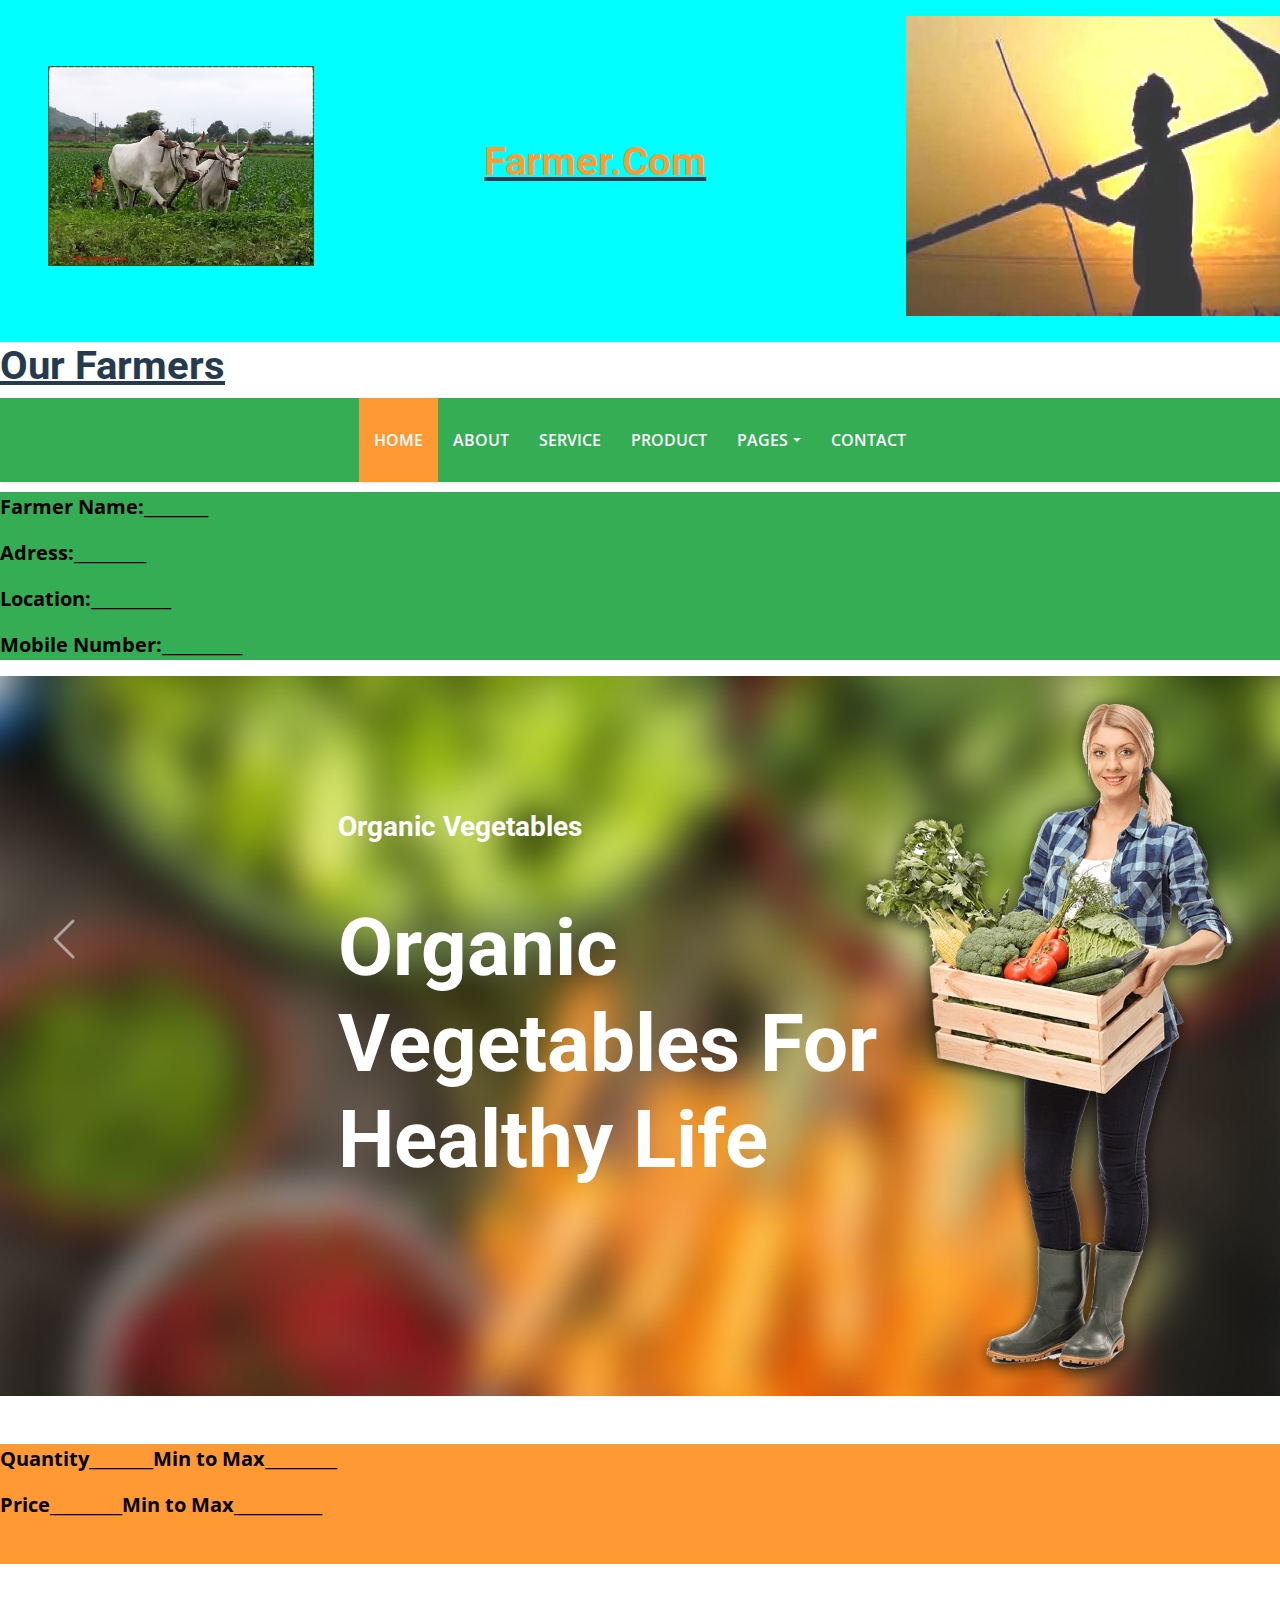
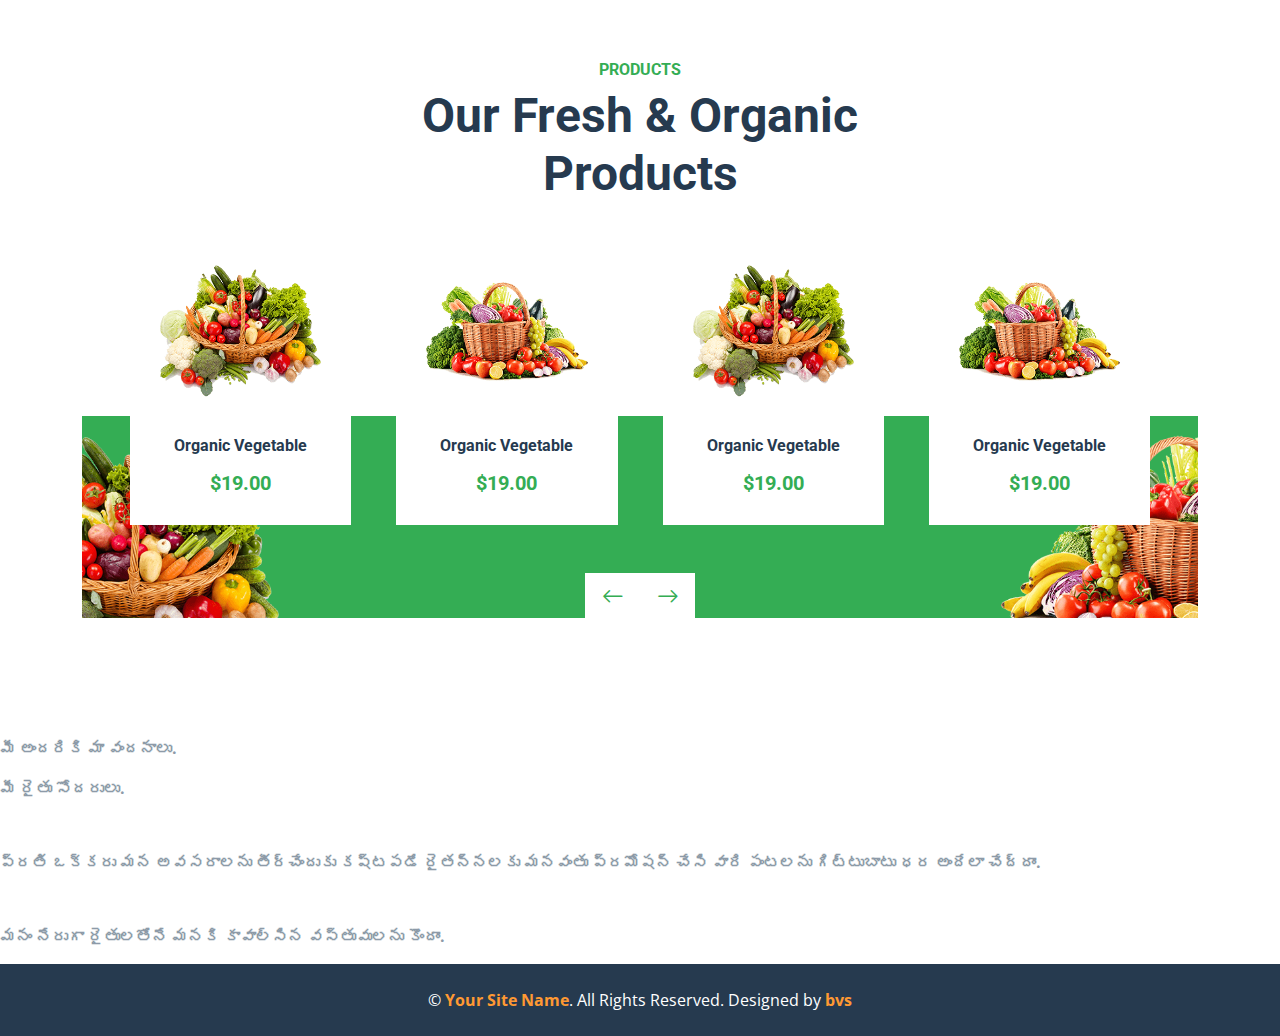
<file: index.html>
<!DOCTYPE html>
<html lang="en">

<head>
    <meta charset="utf-8">
    <title>FarmFresh - Organic Farm Website Template</title>
    <style>
        .notification-container {
            position: fixed;
            bottom: 20px;
            left: 50%;
            transform: translateX(-50%);
            background-color: rgba(0, 0, 0, 0.8);
            color: #fff;
            padding: 10px 20px;
            border-radius: 5px;
            display: none;
        }
        
        .notification-container.show {
            display: block;
        }
        
        .notification-content {
            display: flex;
            align-items: center;
        }
        
        .notification-message {
            flex-grow: 1;
        }
        
        .notification-cancel {
            cursor: pointer;
        }
        </style>
    <meta content="width=device-width, initial-scale=1.0" name="viewport">
    <meta content="Free HTML Templates" name="keywords">
    <meta content="Free HTML Templates" name="description">

    <!-- Favicon -->
    <link href="img/favicon.ico" rel="icon">

    <!-- Google Web Fonts -->
    <link rel="preconnect" href="https://fonts.gstatic.com">
    <link href="https://fonts.googleapis.com/css2?family=Open+Sans:wght@400;600&family=Roboto:wght@500;700&display=swap" rel="stylesheet">

    <!-- Icon Font Stylesheet -->
    <link href="https://cdnjs.cloudflare.com/ajax/libs/font-awesome/5.15.0/css/all.min.css" rel="stylesheet">
    <link href="https://cdn.jsdelivr.net/npm/bootstrap-icons@1.4.1/font/bootstrap-icons.css" rel="stylesheet">

    <!-- Libraries Stylesheet -->
    <link href="lib/owlcarousel/assets/owl.carousel.min.css" rel="stylesheet">

    <!-- Customized Bootstrap Stylesheet -->
    <link href="css/bootstrap.min.css" rel="stylesheet">

    <!-- Template Stylesheet -->
    <link rel="stylesheet" href="css/style.css">
</head>

<body>

    <!-- Topbar Start -->
    <div class="color">
    <div class="container-fluid px-5 d-none d-lg-block">
        <div class="row gx-5 py-3 align-items-center">
            <div class="ox">
                <div class="d-flex align-items-center justify-content-start">
                   <img src="./img/ox.jpg" width="400" height="200"><br/><br/>
                   <h1 class="name"><span class="text-secondary">Farmer.Com</h1>
                   <img class="nagali"  src="./nagali.webp" width="400" height="300">
                </div>
            </div>
            <div class="col-lg-6">
                <div class="d-flex align-items-center justify-content-center">
                    <a href="index.html" class="navbar-brand ms-lg-5">
                        
                    </a>
                </div>
            </div>
            <div class="col-lg-3">
                <div class="d-flex align-items-right justify-content-end">
                    
                </div>
            </div>
        </div>
    </div>
</div>
    <h1 class="our">Our Farmers</h1>
    <!-- Topbar End -->


    <!-- Navbar Start -->
    <nav class="navbar navbar-expand-lg bg-primary navbar-dark shadow-sm py-3 py-lg-0 px-3 px-lg-5">
        <a href="index.html" class="navbar-brand d-flex d-lg-none">
            <h1 class="name"><span class="text-secondary">Farmer.Com</h1>
        </a>
        <button class="navbar-toggler" type="button" data-bs-toggle="collapse" data-bs-target="#navbarCollapse">
            <span class="navbar-toggler-icon"></span>
        </button>
        <div class="collapse navbar-collapse" id="navbarCollapse">
            <div class="navbar-nav mx-auto py-0">
                <a href="index.html" class="nav-item nav-link active">Home</a>
                <a href="about.html" class="nav-item nav-link">About</a>
                <a href="service.html" class="nav-item nav-link">Service</a>
                <a href="product.html" class="nav-item nav-link">Product</a>
                <div class="nav-item dropdown">
                    <a href="#" class="nav-link dropdown-toggle" data-bs-toggle="dropdown">Pages</a>
                    <div class="dropdown-menu m-0">
                        <a href="blog.html" class="dropdown-item">Blog Grid</a>
                        <a href="detail.html" class="dropdown-item">Blog Detail</a>
                        <a href="feature.html" class="dropdown-item">Features</a>
                        <a href="team.html" class="dropdown-item">The Team</a>
                        <a href="testimonial.html" class="dropdown-item">Testimonial</a>
                    </div>
                </div>
                <a href="contact.html" class="nav-item nav-link">Contact</a>
            </div>
        </div>
    </nav>
    <!-- Navbar End -->


    <!-- Carousel Start -->
    <div class="container-fluid p-0">
        <div id="header-carousel" class="carousel slide carousel-fade" data-bs-ride="carousel">
            <div class="carousel-inner">
                <div class="carousel-item active">
                    <div class="details">
                        <p>Farmer Name:________</p>
                        <p>Adress:_________</p>
                        <p>Location:__________</p>
                        <p>Mobile Number:__________</p>
                    </div>
                    <img class="w-100" src="img/carousel-1.jpg" alt="Image">
                    <div class="carousel-caption top-0 bottom-0 start-0 end-0 d-flex flex-column align-items-center justify-content-center">
                        <div class="text-start p-5" style="max-width: 700px;"><br/><br/><br/><br/><br/><br/>
                            <h3 class="text-white">Organic Vegetables</h3><br/><br/>
                            <h1 class="display-1 text-white mb-md-4">Organic Vegetables For Healthy Life</h1>
                            
                        </div>
                    </div>
                </div>
                <div class="carousel-item">
                    <div class="details">
                        <p>Farmer Name:________</p>
                        <p>Adress:_________</p>
                        <p>Location:__________</p>
                        <p>Mobile Number:__________</p>
                    </div>
                    <img class="w-100" src="img/carousel-2.jpg" alt="Image">
                    <div class="carousel-caption top-0 bottom-0 start-0 end-0 d-flex flex-column align-items-center justify-content-center">
                        <div class="text-start p-5" style="max-width: 900px;"><br/><br/>
                            <br/><br/><br/>
                            <h3 class="text-white">Organic Fruits</h3><br/>
                            <h1 class="display-1 text-white mb-md-4">Organic fruits For Healthy Life</h1>
                           
                        </div>
                    </div>
                </div>
            </div>
            <button class="carousel-control-prev" type="button" data-bs-target="#header-carousel"
                data-bs-slide="prev">
                <span class="carousel-control-prev-icon" aria-hidden="true"></span>
                <span class="visually-hidden">Previous</span>
            </button>
            <button class="carousel-control-next" type="button" data-bs-target="#header-carousel"
                data-bs-slide="next">
                <span class="carousel-control-next-icon" aria-hidden="true"></span>
                <span class="visually-hidden">Next</span>
            </button>
        </div>
    </div>
    <!-- Carousel End -->


    <!-- Banner Start -->
   
    <!-- Banner End --><br/><br/>

<div class="prices">
     <p>Quantity________Min to Max_________</p>
     <p>Price_________Min to Max___________</p>
</div>
    <!-- About Start -->
    <div class="container-fluid about pt-5">
        <div class="container">
            <div class="row gx-5">
                <div class="col-lg-6 mb-5 mb-lg-0">
                </div>
            </div>
        </div>
    </div>
    <!-- About End -->



    <!-- Features Start -->
   
    <!-- Features Start -->


    <!-- Products Start -->
    <div class="container-fluid py-5">
        <div class="container">
            <div class="mx-auto text-center mb-5" style="max-width: 500px;">
                <h6 class="text-primary text-uppercase">Products</h6>
                <h1 class="display-5">Our Fresh & Organic Products</h1>
            </div>
            <div class="owl-carousel product-carousel px-5">
                <div class="pb-5">
                    <div class="product-item position-relative bg-white d-flex flex-column text-center">
                        <img class="img-fluid mb-4" src="img/product-1.png" alt="">
                        <h6 class="mb-3">Organic Vegetable</h6>
                        <h5 class="text-primary mb-0">$19.00</h5>
                        <div class="btn-action d-flex justify-content-center">
                            <a class="btn bg-primary py-2 px-3" href=""><i class="bi bi-cart text-white"></i></a>
                            <a class="btn bg-secondary py-2 px-3" href=""><i class="bi bi-eye text-white"></i></a>
                        </div>
                    </div>
                </div>
                <div class="pb-5">
                    <div class="product-item position-relative bg-white d-flex flex-column text-center">
                        <img class="img-fluid mb-4" src="img/product-2.png" alt="">
                        <h6 class="mb-3">Organic Vegetable</h6>
                        <h5 class="text-primary mb-0">$19.00</h5>
                        <div class="btn-action d-flex justify-content-center">
                            <a class="btn bg-primary py-2 px-3" href=""><i class="bi bi-cart text-white"></i></a>
                            <a class="btn bg-secondary py-2 px-3" href=""><i class="bi bi-eye text-white"></i></a>
                        </div>
                    </div>
                </div>
                <div class="pb-5">
                    <div class="product-item position-relative bg-white d-flex flex-column text-center">
                        <img class="img-fluid mb-4" src="img/product-1.png" alt="">
                        <h6 class="mb-3">Organic Vegetable</h6>
                        <h5 class="text-primary mb-0">$19.00</h5>
                        <div class="btn-action d-flex justify-content-center">
                            <a class="btn bg-primary py-2 px-3" href=""><i class="bi bi-cart text-white"></i></a>
                            <a class="btn bg-secondary py-2 px-3" href=""><i class="bi bi-eye text-white"></i></a>
                        </div>
                    </div>
                </div>
                <div class="pb-5">
                    <div class="product-item position-relative bg-white d-flex flex-column text-center">
                        <img class="img-fluid mb-4" src="img/product-2.png" alt="">
                        <h6 class="mb-3">Organic Vegetable</h6>
                        <h5 class="text-primary mb-0">$19.00</h5>
                        <div class="btn-action d-flex justify-content-center">
                            <a class="btn bg-primary py-2 px-3" href=""><i class="bi bi-cart text-white"></i></a>
                            <a class="btn bg-secondary py-2 px-3" href=""><i class="bi bi-eye text-white"></i></a>
                        </div>
                    </div>
                </div>
                <div class="pb-5">
                    <div class="product-item position-relative bg-white d-flex flex-column text-center">
                        <img class="img-fluid mb-4" src="img/product-1.png" alt="">
                        <h6 class="mb-3">Organic Vegetable</h6>
                        <h5 class="text-primary mb-0">$19.00</h5>
                        <div class="btn-action d-flex justify-content-center">
                            <a class="btn bg-primary py-2 px-3" href=""><i class="bi bi-cart text-white"></i></a>
                            <a class="btn bg-secondary py-2 px-3" href=""><i class="bi bi-eye text-white"></i></a>
                        </div>
                    </div>
                </div>
            </div>
        </div>
    </div>
    <!-- Products End -->


    

<div class="sing">
    <p>మీ అందరికి మా వందనాలు.</p>
    <p>మీ రైతు సోదరులు. </p>
</div>
<div class="right">
    <P>ప్రతి ఒక్కరు మన  అవసరాలను తీర్చేందుకు  కష్టపడే రైతన్నలకు  మనవంతు ప్రమోషన్ చేసి వారి పంటలను గిట్టుబాటు ధర అందేలా చేద్దాం.</P>
<p class="right1">మనం నేరుగా రైతులతోనే మనకి కావాల్సిన వస్తువులను కొందాం. </p>
</div>

    <!-- Blog Start -->
   

    <!-- Footer Start -->
   
    <div class="container-fluid bg-dark text-white py-4">
        <div class="container text-center">
            <p class="mb-0">&copy; <a class="text-secondary fw-bold" href="#">Your Site Name</a>. All Rights Reserved. Designed by <a class="text-secondary fw-bold" href="https://bvs.com">bvs</a></p>
        </div>
    </div>
    <!-- Footer End -->


    <!-- Back to Top -->
    <a href="#" class="btn btn-secondary py-3 fs-4 back-to-top"><i class="bi bi-arrow-up"></i></a>


    <!-- JavaScript Libraries -->
    <script src="https://code.jquery.com/jquery-3.4.1.min.js"></script>
    <script src="https://cdn.jsdelivr.net/npm/bootstrap@5.0.0/dist/js/bootstrap.bundle.min.js"></script>
    <script src="lib/easing/easing.min.js"></script>
    <script src="lib/waypoints/waypoints.min.js"></script>
    <script src="lib/counterup/counterup.min.js"></script>
    <script src="lib/owlcarousel/owl.carousel.min.js"></script>

    <!-- Template Javascript -->
    

<div class="notification-container" id="notification">
    <div class="notification-content">
        <div class="notification-message">    </div>
        <div class="notification-cancel" onclick="cancelAd()"> addtheadd.com ads Click hear Don't Miss The Offers</div>
    </div>
</div>

<script>
let notifications = document.getElementById('notification');
let ads = ['https://bvscarpenters.netlify.app',  'https://addtheadd.com','https://bvsadd.netlify.app','https://bvswatchshop.netlify.app']; // Deep link URLs of ads
let currentIndex = 0;

function displayAd() {
    notifications.classList.add('show');
    setTimeout(hideAd, 10000); // Hide ad after 10 seconds
}

function hideAd() {
    notifications.classList.remove('show');
    currentIndex = (currentIndex + 1) % ads.length;
    setTimeout(displayAd, 10000); // Display next ad after 10 second
}

function cancelAd() {
    window.location.href = ads[currentIndex];
}

displayAd(); // Start displaying ads
</script>
    <script src="js/main.js"></script>
</body>

</html>
</file>
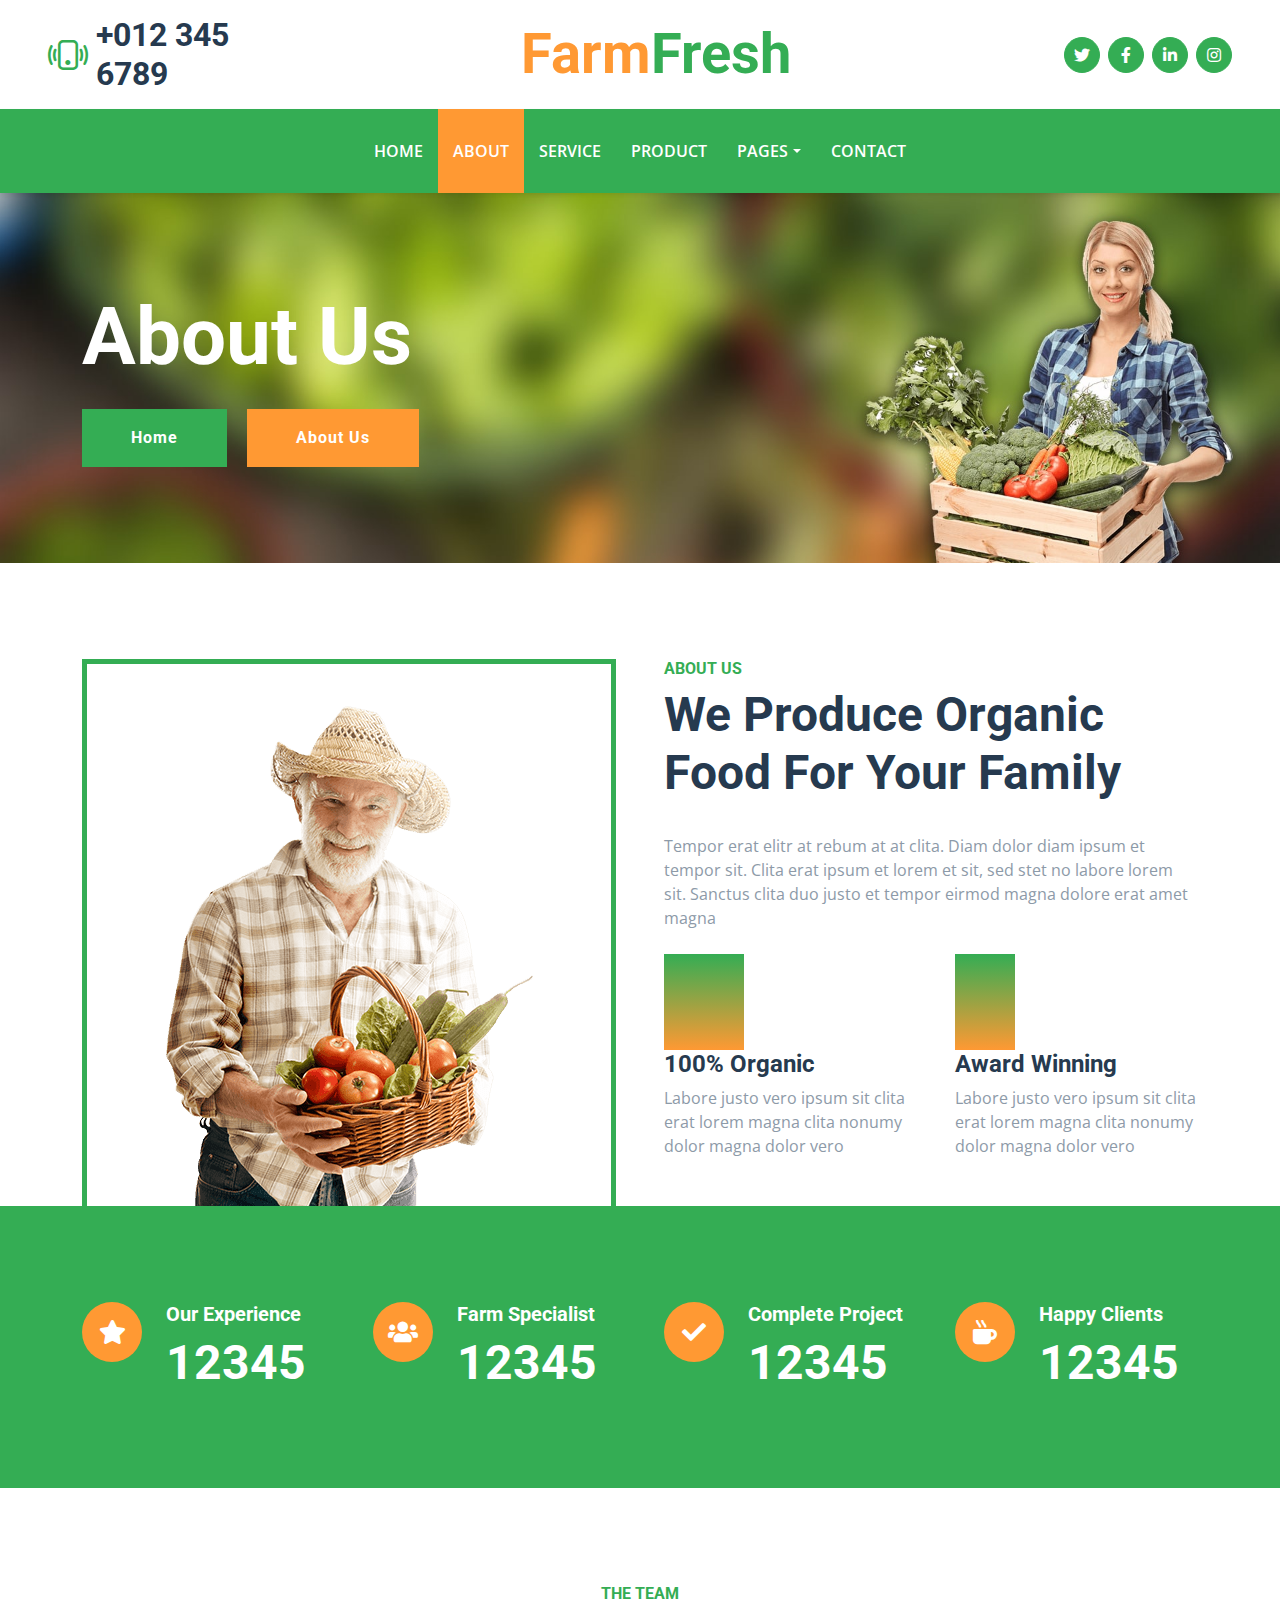
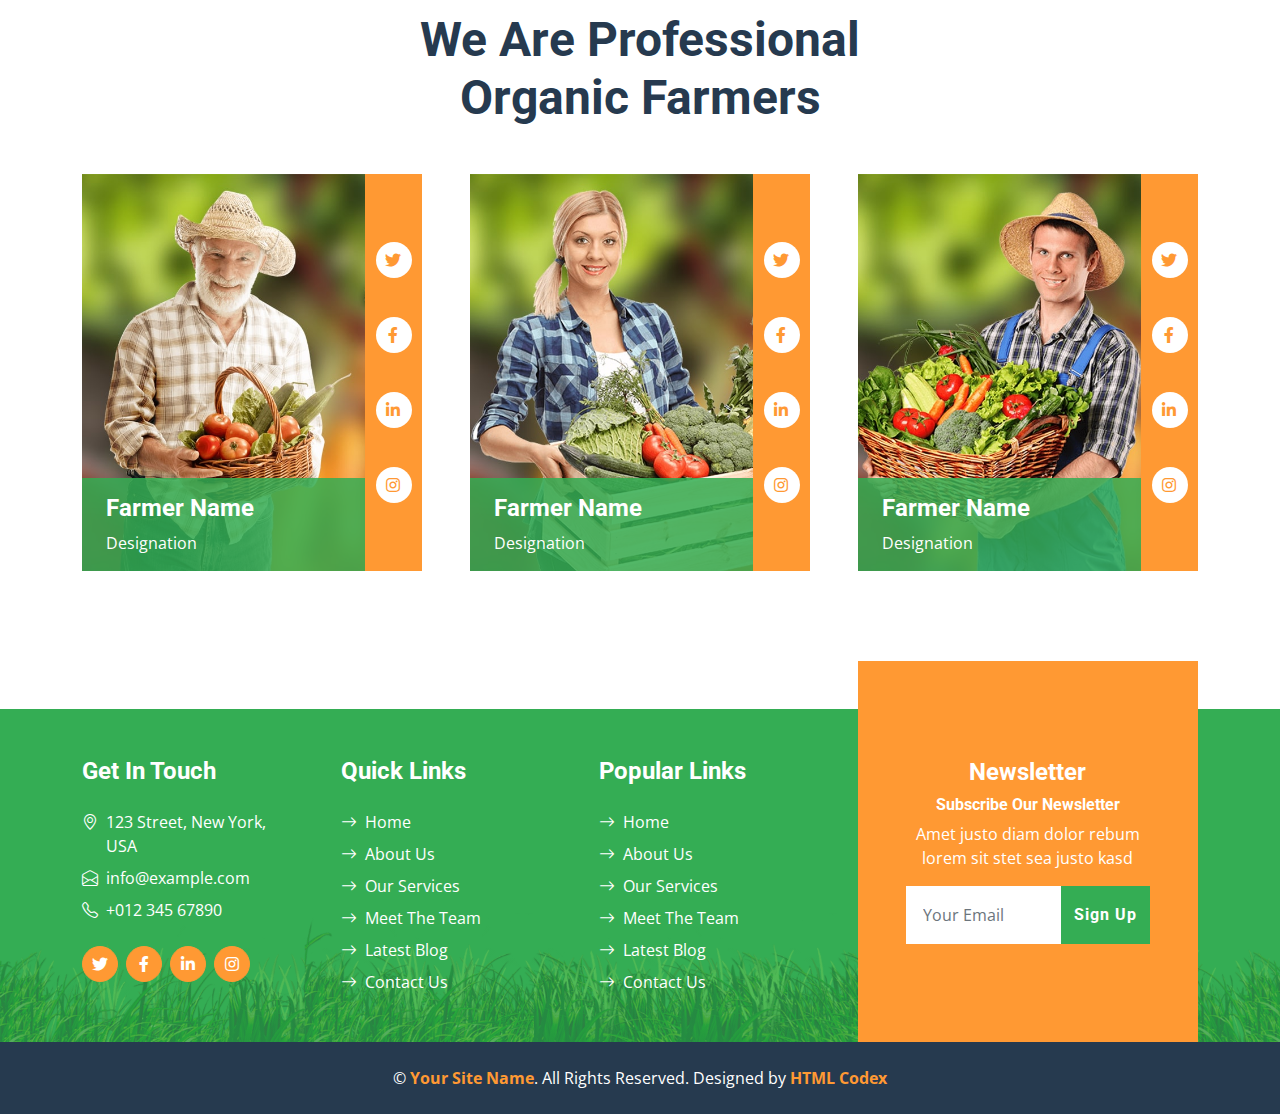
<file: about.html>
<!DOCTYPE html>
<html lang="en">

<head>
    <meta charset="utf-8">
    <title>FarmFresh - Organic Farm Website Template</title>
    <meta content="width=device-width, initial-scale=1.0" name="viewport">
    <meta content="Free HTML Templates" name="keywords">
    <meta content="Free HTML Templates" name="description">

    <!-- Favicon -->
    <link href="img/favicon.ico" rel="icon">

    <!-- Google Web Fonts -->
    <link rel="preconnect" href="https://fonts.gstatic.com">
    <link href="https://fonts.googleapis.com/css2?family=Open+Sans:wght@400;600&family=Roboto:wght@500;700&display=swap" rel="stylesheet">

    <!-- Icon Font Stylesheet -->
    <link href="https://cdnjs.cloudflare.com/ajax/libs/font-awesome/5.15.0/css/all.min.css" rel="stylesheet">
    <link href="https://cdn.jsdelivr.net/npm/bootstrap-icons@1.4.1/font/bootstrap-icons.css" rel="stylesheet">

    <!-- Libraries Stylesheet -->
    <link href="lib/owlcarousel/assets/owl.carousel.min.css" rel="stylesheet">

    <!-- Customized Bootstrap Stylesheet -->
    <link href="css/bootstrap.min.css" rel="stylesheet">

    <!-- Template Stylesheet -->
    <link href="css/style.css" rel="stylesheet">
</head>

<body>
    <!-- Topbar Start -->
    <div class="container-fluid px-5 d-none d-lg-block">
        <div class="row gx-5 py-3 align-items-center">
            <div class="col-lg-3">
                <div class="d-flex align-items-center justify-content-start">
                    <i class="bi bi-phone-vibrate fs-1 text-primary me-2"></i>
                    <h2 class="mb-0">+012 345 6789</h2>
                </div>
            </div>
            <div class="col-lg-6">
                <div class="d-flex align-items-center justify-content-center">
                    <a href="index.html" class="navbar-brand ms-lg-5">
                        <h1 class="m-0 display-4 text-primary"><span class="text-secondary">Farm</span>Fresh</h1>
                    </a>
                </div>
            </div>
            <div class="col-lg-3">
                <div class="d-flex align-items-center justify-content-end">
                    <a class="btn btn-primary btn-square rounded-circle me-2" href="#"><i class="fab fa-twitter"></i></a>
                    <a class="btn btn-primary btn-square rounded-circle me-2" href="#"><i class="fab fa-facebook-f"></i></a>
                    <a class="btn btn-primary btn-square rounded-circle me-2" href="#"><i class="fab fa-linkedin-in"></i></a>
                    <a class="btn btn-primary btn-square rounded-circle" href="#"><i class="fab fa-instagram"></i></a>
                </div>
            </div>
        </div>
    </div>
    <!-- Topbar End -->


    <!-- Navbar Start -->
    <nav class="navbar navbar-expand-lg bg-primary navbar-dark shadow-sm py-3 py-lg-0 px-3 px-lg-5">
        <a href="index.html" class="navbar-brand d-flex d-lg-none">
            <h1 class="m-0 display-4 text-secondary"><span class="text-white">Farm</span>Fresh</h1>
        </a>
        <button class="navbar-toggler" type="button" data-bs-toggle="collapse" data-bs-target="#navbarCollapse">
            <span class="navbar-toggler-icon"></span>
        </button>
        <div class="collapse navbar-collapse" id="navbarCollapse">
            <div class="navbar-nav mx-auto py-0">
                <a href="index.html" class="nav-item nav-link">Home</a>
                <a href="about.html" class="nav-item nav-link active">About</a>
                <a href="service.html" class="nav-item nav-link">Service</a>
                <a href="product.html" class="nav-item nav-link">Product</a>
                <div class="nav-item dropdown">
                    <a href="#" class="nav-link dropdown-toggle" data-bs-toggle="dropdown">Pages</a>
                    <div class="dropdown-menu m-0">
                        <a href="blog.html" class="dropdown-item">Blog Grid</a>
                        <a href="detail.html" class="dropdown-item">Blog Detail</a>
                        <a href="feature.html" class="dropdown-item">Features</a>
                        <a href="team.html" class="dropdown-item">The Team</a>
                        <a href="testimonial.html" class="dropdown-item">Testimonial</a>
                    </div>
                </div>
                <a href="contact.html" class="nav-item nav-link">Contact</a>
            </div>
        </div>
    </nav>
    <!-- Navbar End -->


    <!-- Hero Start -->
    <div class="container-fluid bg-primary py-5 bg-hero mb-5">
        <div class="container py-5">
            <div class="row justify-content-start">
                <div class="col-lg-8 text-center text-lg-start">
                    <h1 class="display-1 text-white mb-md-4">About Us</h1>
                    <a href="" class="btn btn-primary py-md-3 px-md-5 me-3">Home</a>
                    <a href="" class="btn btn-secondary py-md-3 px-md-5">About Us</a>
                </div>
            </div>
        </div>
    </div>
    <!-- Hero End -->


    <!-- About Start -->
    <div class="container-fluid about pt-5">
        <div class="container">
            <div class="row gx-5">
                <div class="col-lg-6 mb-5 mb-lg-0">
                    <div class="d-flex h-100 border border-5 border-primary border-bottom-0 pt-4">
                        <img class="img-fluid mt-auto mx-auto" src="img/about.png">
                    </div>
                </div>
                <div class="col-lg-6 pb-5">
                    <div class="mb-3 pb-2">
                        <h6 class="text-primary text-uppercase">About Us</h6>
                        <h1 class="display-5">We Produce Organic Food For Your Family</h1>
                    </div>
                    <p class="mb-4">Tempor erat elitr at rebum at at clita. Diam dolor diam ipsum et tempor sit. Clita erat ipsum et lorem et sit, sed stet no labore lorem sit. Sanctus clita duo justo et tempor eirmod magna dolore erat amet magna</p>
                    <div class="row gx-5 gy-4">
                        <div class="col-sm-6">
                            <i class="fa fa-seedling display-1 text-secondary"></i>
                            <h4>100% Organic</h4>
                            <p class="mb-0">Labore justo vero ipsum sit clita erat lorem magna clita nonumy dolor magna dolor vero</p>
                        </div>
                        <div class="col-sm-6">
                            <i class="fa fa-award display-1 text-secondary"></i>
                            <h4>Award Winning</h4>
                            <p class="mb-0">Labore justo vero ipsum sit clita erat lorem magna clita nonumy dolor magna dolor vero</p>
                        </div>
                    </div>
                </div>
            </div>
        </div>
    </div>
    <!-- About End -->


    <!-- Facts Start -->
    <div class="container-fluid bg-primary facts py-5 mb-5">
        <div class="container py-5">
            <div class="row gx-5 gy-4">
                <div class="col-lg-3 col-md-6">
                    <div class="d-flex">
                        <div class="bg-secondary rounded-circle d-flex align-items-center justify-content-center mb-3" style="width: 60px; height: 60px;">
                            <i class="fa fa-star fs-4 text-white"></i>
                        </div>
                        <div class="ps-4">
                            <h5 class="text-white">Our Experience</h5>
                            <h1 class="display-5 text-white mb-0" data-toggle="counter-up">12345</h1>
                        </div>
                    </div>
                </div>
                <div class="col-lg-3 col-md-6">
                    <div class="d-flex">
                        <div class="bg-secondary rounded-circle d-flex align-items-center justify-content-center mb-3" style="width: 60px; height: 60px;">
                            <i class="fa fa-users fs-4 text-white"></i>
                        </div>
                        <div class="ps-4">
                            <h5 class="text-white">Farm Specialist</h5>
                            <h1 class="display-5 text-white mb-0" data-toggle="counter-up">12345</h1>
                        </div>
                    </div>
                </div>
                <div class="col-lg-3 col-md-6">
                    <div class="d-flex">
                        <div class="bg-secondary rounded-circle d-flex align-items-center justify-content-center mb-3" style="width: 60px; height: 60px;">
                            <i class="fa fa-check fs-4 text-white"></i>
                        </div>
                        <div class="ps-4">
                            <h5 class="text-white">Complete Project</h5>
                            <h1 class="display-5 text-white mb-0" data-toggle="counter-up">12345</h1>
                        </div>
                    </div>
                </div>
                <div class="col-lg-3 col-md-6">
                    <div class="d-flex">
                        <div class="bg-secondary rounded-circle d-flex align-items-center justify-content-center mb-3" style="width: 60px; height: 60px;">
                            <i class="fa fa-mug-hot fs-4 text-white"></i>
                        </div>
                        <div class="ps-4">
                            <h5 class="text-white">Happy Clients</h5>
                            <h1 class="display-5 text-white mb-0" data-toggle="counter-up">12345</h1>
                        </div>
                    </div>
                </div>
            </div>
        </div>
    </div>
    <!-- Facts End -->


    <!-- Team Start -->
    <div class="container-fluid py-5">
        <div class="container">
            <div class="mx-auto text-center mb-5" style="max-width: 500px;">
                <h6 class="text-primary text-uppercase">The Team</h6>
                <h1 class="display-5">We Are Professional Organic Farmers</h1>
            </div>
            <div class="row g-5">
                <div class="col-lg-4 col-md-6">
                    <div class="row g-0">
                        <div class="col-10">
                            <div class="position-relative">
                                <img class="img-fluid w-100" src="img/team-1.jpg" alt="">
                                <div class="position-absolute start-0 bottom-0 w-100 py-3 px-4" style="background: rgba(52, 173, 84, .85);">
                                    <h4 class="text-white">Farmer Name</h4>
                                    <span class="text-white">Designation</span>
                                </div>
                            </div>
                        </div>
                        <div class="col-2">
                            <div class="h-100 d-flex flex-column align-items-center justify-content-around bg-secondary py-5">
                                <a class="btn btn-square rounded-circle bg-white" href="#"><i class="fab fa-twitter text-secondary"></i></a>
                                <a class="btn btn-square rounded-circle bg-white" href="#"><i class="fab fa-facebook-f text-secondary"></i></a>
                                <a class="btn btn-square rounded-circle bg-white" href="#"><i class="fab fa-linkedin-in text-secondary"></i></a>
                                <a class="btn btn-square rounded-circle bg-white" href="#"><i class="fab fa-instagram text-secondary"></i></a>
                            </div>
                        </div>
                    </div>
                </div>
                <div class="col-lg-4 col-md-6">
                    <div class="row g-0">
                        <div class="col-10">
                            <div class="position-relative">
                                <img class="img-fluid w-100" src="img/team-2.jpg" alt="">
                                <div class="position-absolute start-0 bottom-0 w-100 py-3 px-4" style="background: rgba(52, 173, 84, .85);">
                                    <h4 class="text-white">Farmer Name</h4>
                                    <span class="text-white">Designation</span>
                                </div>
                            </div>
                        </div>
                        <div class="col-2">
                            <div class="h-100 d-flex flex-column align-items-center justify-content-around bg-secondary py-5">
                                <a class="btn btn-square rounded-circle bg-white" href="#"><i class="fab fa-twitter text-secondary"></i></a>
                                <a class="btn btn-square rounded-circle bg-white" href="#"><i class="fab fa-facebook-f text-secondary"></i></a>
                                <a class="btn btn-square rounded-circle bg-white" href="#"><i class="fab fa-linkedin-in text-secondary"></i></a>
                                <a class="btn btn-square rounded-circle bg-white" href="#"><i class="fab fa-instagram text-secondary"></i></a>
                            </div>
                        </div>
                    </div>
                </div>
                <div class="col-lg-4 col-md-6">
                    <div class="row g-0">
                        <div class="col-10">
                            <div class="position-relative">
                                <img class="img-fluid w-100" src="img/team-3.jpg" alt="">
                                <div class="position-absolute start-0 bottom-0 w-100 py-3 px-4" style="background: rgba(52, 173, 84, .85);">
                                    <h4 class="text-white">Farmer Name</h4>
                                    <span class="text-white">Designation</span>
                                </div>
                            </div>
                        </div>
                        <div class="col-2">
                            <div class="h-100 d-flex flex-column align-items-center justify-content-around bg-secondary py-5">
                                <a class="btn btn-square rounded-circle bg-white" href="#"><i class="fab fa-twitter text-secondary"></i></a>
                                <a class="btn btn-square rounded-circle bg-white" href="#"><i class="fab fa-facebook-f text-secondary"></i></a>
                                <a class="btn btn-square rounded-circle bg-white" href="#"><i class="fab fa-linkedin-in text-secondary"></i></a>
                                <a class="btn btn-square rounded-circle bg-white" href="#"><i class="fab fa-instagram text-secondary"></i></a>
                            </div>
                        </div>
                    </div>
                </div>
            </div>
        </div>
    </div>
    <!-- Team End -->
    

    <!-- Footer Start -->
    <div class="container-fluid bg-footer bg-primary text-white mt-5">
        <div class="container">
            <div class="row gx-5">
                <div class="col-lg-8 col-md-6">
                    <div class="row gx-5">
                        <div class="col-lg-4 col-md-12 pt-5 mb-5">
                            <h4 class="text-white mb-4">Get In Touch</h4>
                            <div class="d-flex mb-2">
                                <i class="bi bi-geo-alt text-white me-2"></i>
                                <p class="text-white mb-0">123 Street, New York, USA</p>
                            </div>
                            <div class="d-flex mb-2">
                                <i class="bi bi-envelope-open text-white me-2"></i>
                                <p class="text-white mb-0">info@example.com</p>
                            </div>
                            <div class="d-flex mb-2">
                                <i class="bi bi-telephone text-white me-2"></i>
                                <p class="text-white mb-0">+012 345 67890</p>
                            </div>
                            <div class="d-flex mt-4">
                                <a class="btn btn-secondary btn-square rounded-circle me-2" href="#"><i class="fab fa-twitter"></i></a>
                                <a class="btn btn-secondary btn-square rounded-circle me-2" href="#"><i class="fab fa-facebook-f"></i></a>
                                <a class="btn btn-secondary btn-square rounded-circle me-2" href="#"><i class="fab fa-linkedin-in"></i></a>
                                <a class="btn btn-secondary btn-square rounded-circle" href="#"><i class="fab fa-instagram"></i></a>
                            </div>
                        </div>
                        <div class="col-lg-4 col-md-12 pt-0 pt-lg-5 mb-5">
                            <h4 class="text-white mb-4">Quick Links</h4>
                            <div class="d-flex flex-column justify-content-start">
                                <a class="text-white mb-2" href="#"><i class="bi bi-arrow-right text-white me-2"></i>Home</a>
                                <a class="text-white mb-2" href="#"><i class="bi bi-arrow-right text-white me-2"></i>About Us</a>
                                <a class="text-white mb-2" href="#"><i class="bi bi-arrow-right text-white me-2"></i>Our Services</a>
                                <a class="text-white mb-2" href="#"><i class="bi bi-arrow-right text-white me-2"></i>Meet The Team</a>
                                <a class="text-white mb-2" href="#"><i class="bi bi-arrow-right text-white me-2"></i>Latest Blog</a>
                                <a class="text-white" href="#"><i class="bi bi-arrow-right text-white me-2"></i>Contact Us</a>
                            </div>
                        </div>
                        <div class="col-lg-4 col-md-12 pt-0 pt-lg-5 mb-5">
                            <h4 class="text-white mb-4">Popular Links</h4>
                            <div class="d-flex flex-column justify-content-start">
                                <a class="text-white mb-2" href="#"><i class="bi bi-arrow-right text-white me-2"></i>Home</a>
                                <a class="text-white mb-2" href="#"><i class="bi bi-arrow-right text-white me-2"></i>About Us</a>
                                <a class="text-white mb-2" href="#"><i class="bi bi-arrow-right text-white me-2"></i>Our Services</a>
                                <a class="text-white mb-2" href="#"><i class="bi bi-arrow-right text-white me-2"></i>Meet The Team</a>
                                <a class="text-white mb-2" href="#"><i class="bi bi-arrow-right text-white me-2"></i>Latest Blog</a>
                                <a class="text-white" href="#"><i class="bi bi-arrow-right text-white me-2"></i>Contact Us</a>
                            </div>
                        </div>
                    </div>
                </div>
                <div class="col-lg-4 col-md-6 mt-lg-n5">
                    <div class="d-flex flex-column align-items-center justify-content-center text-center h-100 bg-secondary p-5">
                        <h4 class="text-white">Newsletter</h4>
                        <h6 class="text-white">Subscribe Our Newsletter</h6>
                        <p>Amet justo diam dolor rebum lorem sit stet sea justo kasd</p>
                        <form action="">
                            <div class="input-group">
                                <input type="text" class="form-control border-white p-3" placeholder="Your Email">
                                <button class="btn btn-primary">Sign Up</button>
                            </div>
                        </form>
                    </div>
                </div>
            </div>
        </div>
    </div>
    <div class="container-fluid bg-dark text-white py-4">
        <div class="container text-center">
            <p class="mb-0">&copy; <a class="text-secondary fw-bold" href="#">Your Site Name</a>. All Rights Reserved. Designed by <a class="text-secondary fw-bold" href="https://htmlcodex.com">HTML Codex</a></p>
        </div>
    </div>
    <!-- Footer End -->


    <!-- Back to Top -->
    <a href="#" class="btn btn-secondary py-3 fs-4 back-to-top"><i class="bi bi-arrow-up"></i></a>


    <!-- JavaScript Libraries -->
    <script src="https://code.jquery.com/jquery-3.4.1.min.js"></script>
    <script src="https://cdn.jsdelivr.net/npm/bootstrap@5.0.0/dist/js/bootstrap.bundle.min.js"></script>
    <script src="lib/easing/easing.min.js"></script>
    <script src="lib/waypoints/waypoints.min.js"></script>
    <script src="lib/counterup/counterup.min.js"></script>
    <script src="lib/owlcarousel/owl.carousel.min.js"></script>

    <!-- Template Javascript -->
    <script src="js/main.js"></script>
</body>

</html>
</file>
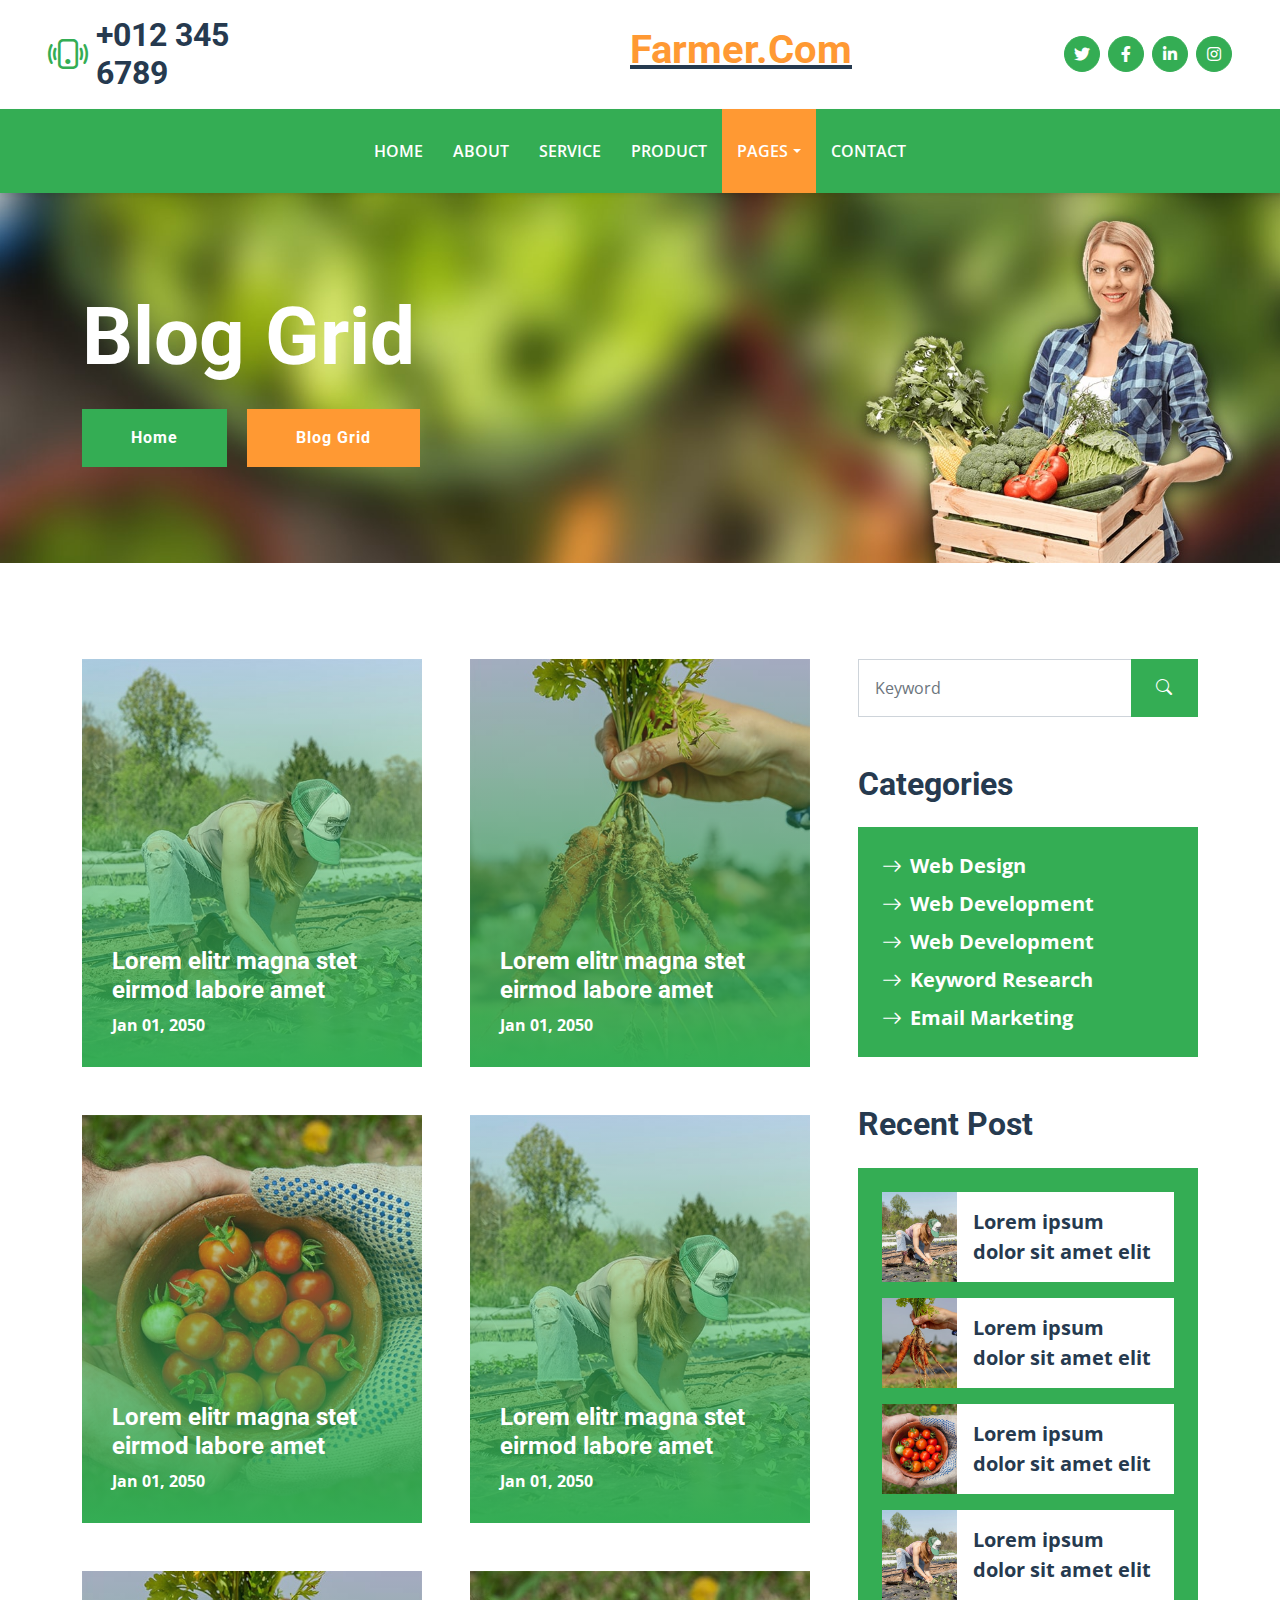
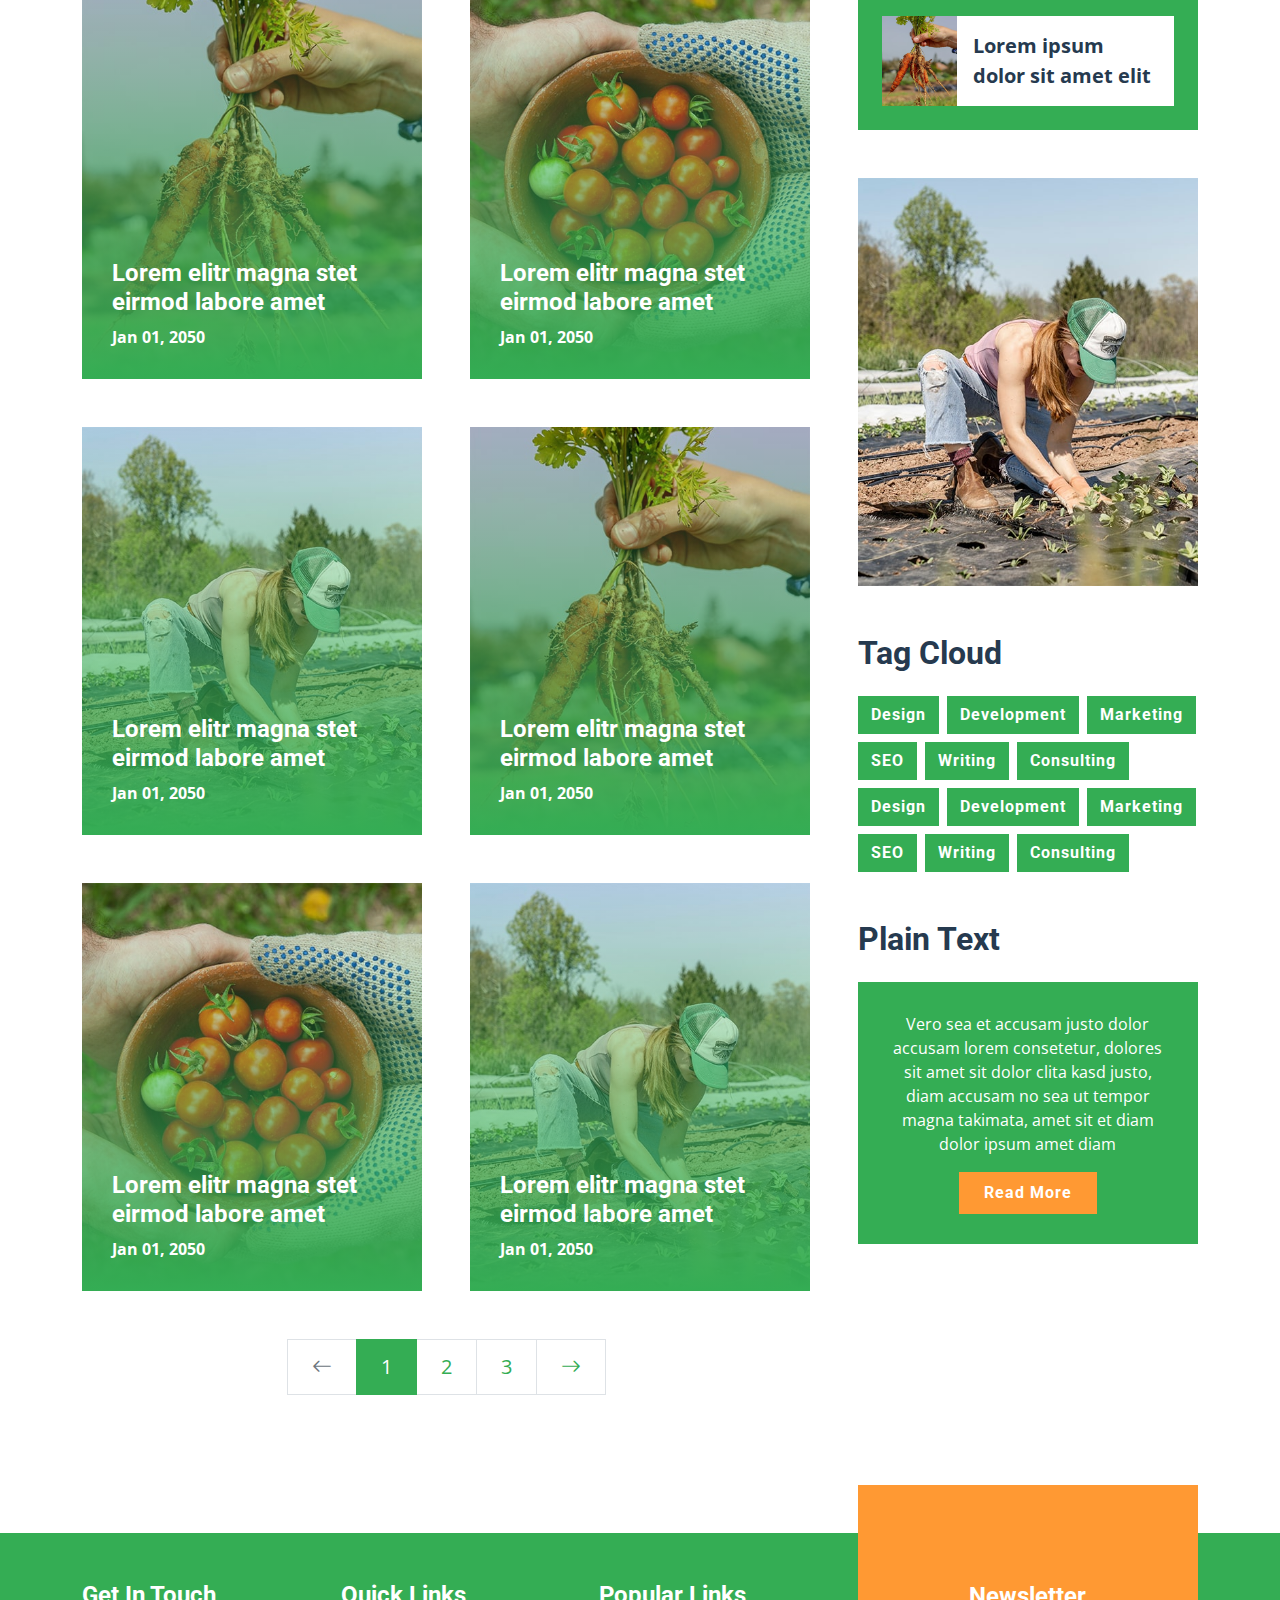
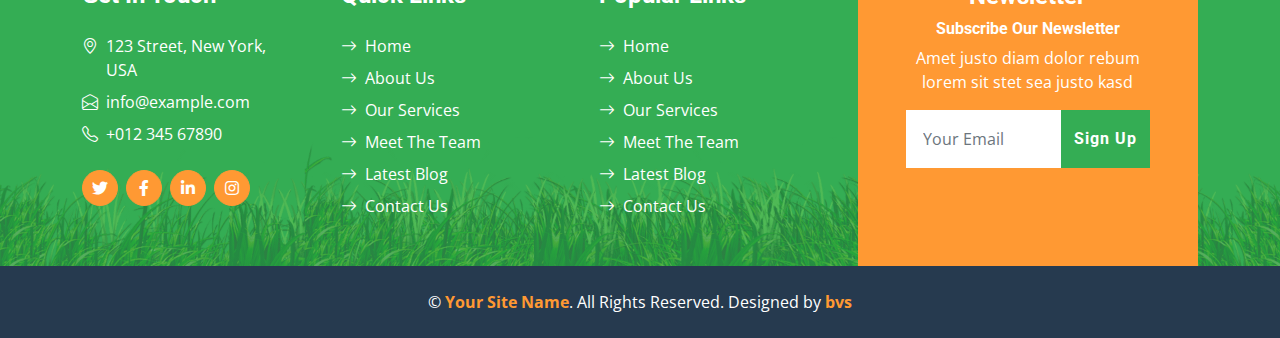
<file: blog.html>
<!DOCTYPE html>
<html lang="en">

<head>
    <meta charset="utf-8">
    <title>FarmFresh - Organic Farm Website Template</title>
    <meta content="width=device-width, initial-scale=1.0" name="viewport">
    <meta content="Free HTML Templates" name="keywords">
    <meta content="Free HTML Templates" name="description">

    <!-- Favicon -->
    <link href="img/favicon.ico" rel="icon">

    <!-- Google Web Fonts -->
    <link rel="preconnect" href="https://fonts.gstatic.com">
    <link href="https://fonts.googleapis.com/css2?family=Open+Sans:wght@400;600&family=Roboto:wght@500;700&display=swap" rel="stylesheet">

    <!-- Icon Font Stylesheet -->
    <link href="https://cdnjs.cloudflare.com/ajax/libs/font-awesome/5.15.0/css/all.min.css" rel="stylesheet">
    <link href="https://cdn.jsdelivr.net/npm/bootstrap-icons@1.4.1/font/bootstrap-icons.css" rel="stylesheet">

    <!-- Libraries Stylesheet -->
    <link href="lib/owlcarousel/assets/owl.carousel.min.css" rel="stylesheet">

    <!-- Customized Bootstrap Stylesheet -->
    <link href="css/bootstrap.min.css" rel="stylesheet">

    <!-- Template Stylesheet -->
    <link href="css/style.css" rel="stylesheet">
</head>

<body>
    <!-- Topbar Start -->
    <div class="container-fluid px-5 d-none d-lg-block">
        <div class="row gx-5 py-3 align-items-center">
            <div class="col-lg-3">
                <div class="d-flex align-items-center justify-content-start">
                    <i class="bi bi-phone-vibrate fs-1 text-primary me-2"></i>
                    <h2 class="mb-0">+012 345 6789</h2>
                </div>
            </div>
            <div class="col-lg-6">
                <div class="d-flex align-items-center justify-content-center">
                    <a href="index.html" class="navbar-brand ms-lg-5">
                        <h1 class="name"><span class="text-secondary">Farmer.Com</h1>
                    </a>
                </div>
            </div>
            <div class="col-lg-3">
                <div class="d-flex align-items-center justify-content-end">
                    <a class="btn btn-primary btn-square rounded-circle me-2" href="#"><i class="fab fa-twitter"></i></a>
                    <a class="btn btn-primary btn-square rounded-circle me-2" href="#"><i class="fab fa-facebook-f"></i></a>
                    <a class="btn btn-primary btn-square rounded-circle me-2" href="#"><i class="fab fa-linkedin-in"></i></a>
                    <a class="btn btn-primary btn-square rounded-circle" href="#"><i class="fab fa-instagram"></i></a>
                </div>
            </div>
        </div>
    </div>
    <!-- Topbar End -->


    <!-- Navbar Start -->
    <nav class="navbar navbar-expand-lg bg-primary navbar-dark shadow-sm py-3 py-lg-0 px-3 px-lg-5">
        <a href="index.html" class="navbar-brand d-flex d-lg-none">
            <h1 class="m-0 display-4 text-secondary"><span class="text-white">Farm</span>Fresh</h1>
        </a>
        <button class="navbar-toggler" type="button" data-bs-toggle="collapse" data-bs-target="#navbarCollapse">
            <span class="navbar-toggler-icon"></span>
        </button>
        <div class="collapse navbar-collapse" id="navbarCollapse">
            <div class="navbar-nav mx-auto py-0">
                <a href="index.html" class="nav-item nav-link">Home</a>
                <a href="about.html" class="nav-item nav-link">About</a>
                <a href="service.html" class="nav-item nav-link">Service</a>
                <a href="product.html" class="nav-item nav-link">Product</a>
                <div class="nav-item dropdown">
                    <a href="#" class="nav-link dropdown-toggle active" data-bs-toggle="dropdown">Pages</a>
                    <div class="dropdown-menu m-0">
                        <a href="blog.html" class="dropdown-item active">Blog Grid</a>
                        <a href="detail.html" class="dropdown-item">Blog Detail</a>
                        <a href="feature.html" class="dropdown-item">Features</a>
                        <a href="team.html" class="dropdown-item">The Team</a>
                        <a href="testimonial.html" class="dropdown-item">Testimonial</a>
                    </div>
                </div>
                <a href="contact.html" class="nav-item nav-link">Contact</a>
            </div>
        </div>
    </nav>
    <!-- Navbar End -->


    <!-- Hero Start -->
    <div class="container-fluid bg-primary py-5 bg-hero mb-5">
        <div class="container py-5">
            <div class="row justify-content-start">
                <div class="col-lg-8 text-center text-lg-start">
                    <h1 class="display-1 text-white mb-md-4">Blog Grid</h1>
                    <a href="" class="btn btn-primary py-md-3 px-md-5 me-3">Home</a>
                    <a href="" class="btn btn-secondary py-md-3 px-md-5">Blog Grid</a>
                </div>
            </div>
        </div>
    </div>
    <!-- Hero End -->


    <!-- Blog Start -->
    <div class="container py-5">
        <div class="row g-5">
            <!-- Blog list Start -->
            <div class="col-lg-8">
                <div class="row g-5">
                    <div class="col-md-6">
                        <div class="blog-item position-relative overflow-hidden">
                            <img class="img-fluid" src="img/blog-1.jpg" alt="">
                            <a class="blog-overlay" href="">
                                <h4 class="text-white">Lorem elitr magna stet eirmod labore amet</h4>
                                <span class="text-white fw-bold">Jan 01, 2050</span>
                            </a>
                        </div>
                    </div>
                    <div class="col-md-6">
                        <div class="blog-item position-relative overflow-hidden">
                            <img class="img-fluid" src="img/blog-2.jpg" alt="">
                            <a class="blog-overlay" href="">
                                <h4 class="text-white">Lorem elitr magna stet eirmod labore amet</h4>
                                <span class="text-white fw-bold">Jan 01, 2050</span>
                            </a>
                        </div>
                    </div>
                    <div class="col-md-6">
                        <div class="blog-item position-relative overflow-hidden">
                            <img class="img-fluid" src="img/blog-3.jpg" alt="">
                            <a class="blog-overlay" href="">
                                <h4 class="text-white">Lorem elitr magna stet eirmod labore amet</h4>
                                <span class="text-white fw-bold">Jan 01, 2050</span>
                            </a>
                        </div>
                    </div>
                    <div class="col-md-6">
                        <div class="blog-item position-relative overflow-hidden">
                            <img class="img-fluid" src="img/blog-1.jpg" alt="">
                            <a class="blog-overlay" href="">
                                <h4 class="text-white">Lorem elitr magna stet eirmod labore amet</h4>
                                <span class="text-white fw-bold">Jan 01, 2050</span>
                            </a>
                        </div>
                    </div>
                    <div class="col-md-6">
                        <div class="blog-item position-relative overflow-hidden">
                            <img class="img-fluid" src="img/blog-2.jpg" alt="">
                            <a class="blog-overlay" href="">
                                <h4 class="text-white">Lorem elitr magna stet eirmod labore amet</h4>
                                <span class="text-white fw-bold">Jan 01, 2050</span>
                            </a>
                        </div>
                    </div>
                    <div class="col-md-6">
                        <div class="blog-item position-relative overflow-hidden">
                            <img class="img-fluid" src="img/blog-3.jpg" alt="">
                            <a class="blog-overlay" href="">
                                <h4 class="text-white">Lorem elitr magna stet eirmod labore amet</h4>
                                <span class="text-white fw-bold">Jan 01, 2050</span>
                            </a>
                        </div>
                    </div>
                    <div class="col-md-6">
                        <div class="blog-item position-relative overflow-hidden">
                            <img class="img-fluid" src="img/blog-1.jpg" alt="">
                            <a class="blog-overlay" href="">
                                <h4 class="text-white">Lorem elitr magna stet eirmod labore amet</h4>
                                <span class="text-white fw-bold">Jan 01, 2050</span>
                            </a>
                        </div>
                    </div>
                    <div class="col-md-6">
                        <div class="blog-item position-relative overflow-hidden">
                            <img class="img-fluid" src="img/blog-2.jpg" alt="">
                            <a class="blog-overlay" href="">
                                <h4 class="text-white">Lorem elitr magna stet eirmod labore amet</h4>
                                <span class="text-white fw-bold">Jan 01, 2050</span>
                            </a>
                        </div>
                    </div>
                    <div class="col-md-6">
                        <div class="blog-item position-relative overflow-hidden">
                            <img class="img-fluid" src="img/blog-3.jpg" alt="">
                            <a class="blog-overlay" href="">
                                <h4 class="text-white">Lorem elitr magna stet eirmod labore amet</h4>
                                <span class="text-white fw-bold">Jan 01, 2050</span>
                            </a>
                        </div>
                    </div>
                    <div class="col-md-6">
                        <div class="blog-item position-relative overflow-hidden">
                            <img class="img-fluid" src="img/blog-1.jpg" alt="">
                            <a class="blog-overlay" href="">
                                <h4 class="text-white">Lorem elitr magna stet eirmod labore amet</h4>
                                <span class="text-white fw-bold">Jan 01, 2050</span>
                            </a>
                        </div>
                    </div>
                    <div class="col-12">
                        <nav aria-label="Page navigation">
                          <ul class="pagination pagination-lg justify-content-center m-0">
                            <li class="page-item disabled">
                              <a class="page-link rounded-0" href="#" aria-label="Previous">
                                <span aria-hidden="true"><i class="bi bi-arrow-left"></i></span>
                              </a>
                            </li>
                            <li class="page-item active"><a class="page-link" href="#">1</a></li>
                            <li class="page-item"><a class="page-link" href="#">2</a></li>
                            <li class="page-item"><a class="page-link" href="#">3</a></li>
                            <li class="page-item">
                              <a class="page-link rounded-0" href="#" aria-label="Next">
                                <span aria-hidden="true"><i class="bi bi-arrow-right"></i></span>
                              </a>
                            </li>
                          </ul>
                        </nav>
                    </div>
                </div>
            </div>
            <!-- Blog list End -->

            <!-- Sidebar Start -->
            <div class="col-lg-4">
                <!-- Search Form Start -->
                <div class="mb-5">
                    <div class="input-group">
                        <input type="text" class="form-control p-3" placeholder="Keyword">
                        <button class="btn btn-primary px-4"><i class="bi bi-search"></i></button>
                    </div>
                </div>
                <!-- Search Form End -->

                <!-- Category Start -->
                <div class="mb-5">
                    <h2 class="mb-4">Categories</h2>
                    <div class="d-flex flex-column justify-content-start bg-primary p-4">
                        <a class="fs-5 fw-bold text-white mb-2" href="#"><i class="bi bi-arrow-right me-2"></i>Web Design</a>
                        <a class="fs-5 fw-bold text-white mb-2" href="#"><i class="bi bi-arrow-right me-2"></i>Web Development</a>
                        <a class="fs-5 fw-bold text-white mb-2" href="#"><i class="bi bi-arrow-right me-2"></i>Web Development</a>
                        <a class="fs-5 fw-bold text-white mb-2" href="#"><i class="bi bi-arrow-right me-2"></i>Keyword Research</a>
                        <a class="fs-5 fw-bold text-white" href="#"><i class="bi bi-arrow-right me-2"></i>Email Marketing</a>
                    </div>
                </div>
                <!-- Category End -->

                <!-- Recent Post Start -->
                <div class="mb-5">
                    <h2 class="mb-4">Recent Post</h2>
                    <div class="bg-primary p-4">
                        <div class="d-flex overflow-hidden mb-3">
                            <img class="img-fluid flex-shrink-0" src="img/blog-1.jpg" style="width: 75px;" alt="">
                            <a href="" class="d-flex align-items-center bg-white text-dark fs-5 fw-bold px-3 mb-0">Lorem ipsum dolor sit amet elit
                            </a>
                        </div>
                        <div class="d-flex overflow-hidden mb-3">
                            <img class="img-fluid flex-shrink-0" src="img/blog-2.jpg" style="width: 75px;" alt="">
                            <a href="" class="d-flex align-items-center bg-white text-dark fs-5 fw-bold px-3 mb-0">Lorem ipsum dolor sit amet elit
                            </a>
                        </div>
                        <div class="d-flex overflow-hidden mb-3">
                            <img class="img-fluid flex-shrink-0" src="img/blog-3.jpg" style="width: 75px;" alt="">
                            <a href="" class="d-flex align-items-center bg-white text-dark fs-5 fw-bold px-3 mb-0">Lorem ipsum dolor sit amet elit
                            </a>
                        </div>
                        <div class="d-flex overflow-hidden mb-3">
                            <img class="img-fluid flex-shrink-0" src="img/blog-1.jpg" style="width: 75px;" alt="">
                            <a href="" class="d-flex align-items-center bg-white text-dark fs-5 fw-bold px-3 mb-0">Lorem ipsum dolor sit amet elit
                            </a>
                        </div>
                        <div class="d-flex overflow-hidden">
                            <img class="img-fluid flex-shrink-0" src="img/blog-2.jpg" style="width: 75px;" alt="">
                            <a href="" class="d-flex align-items-center bg-white text-dark fs-5 fw-bold px-3 mb-0">Lorem ipsum dolor sit amet elit
                            </a>
                        </div>
                    </div>
                </div>
                <!-- Recent Post End -->

                <!-- Image Start -->
                <div class="mb-5">
                    <img src="img/blog-1.jpg" alt="" class="img-fluid rounded">
                </div>
                <!-- Image End -->

                <!-- Tags Start -->
                <div class="mb-5">
                    <h2 class="mb-4">Tag Cloud</h2>
                    <div class="d-flex flex-wrap m-n1">
                        <a href="" class="btn btn-primary m-1">Design</a>
                        <a href="" class="btn btn-primary m-1">Development</a>
                        <a href="" class="btn btn-primary m-1">Marketing</a>
                        <a href="" class="btn btn-primary m-1">SEO</a>
                        <a href="" class="btn btn-primary m-1">Writing</a>
                        <a href="" class="btn btn-primary m-1">Consulting</a>
                        <a href="" class="btn btn-primary m-1">Design</a>
                        <a href="" class="btn btn-primary m-1">Development</a>
                        <a href="" class="btn btn-primary m-1">Marketing</a>
                        <a href="" class="btn btn-primary m-1">SEO</a>
                        <a href="" class="btn btn-primary m-1">Writing</a>
                        <a href="" class="btn btn-primary m-1">Consulting</a>
                    </div>
                </div>
                <!-- Tags End -->

                <!-- Plain Text Start -->
                <div>
                    <h2 class="mb-4">Plain Text</h2>
                    <div class="bg-primary text-center text-white" style="padding: 30px;">
                        <p>Vero sea et accusam justo dolor accusam lorem consetetur, dolores sit amet sit dolor clita kasd justo, diam accusam no sea ut tempor magna takimata, amet sit et diam dolor ipsum amet diam</p>
                        <a href="" class="btn btn-secondary py-2 px-4">Read More</a>
                    </div>
                </div>
                <!-- Plain Text End -->
            </div>
            <!-- Sidebar End -->
        </div>
    </div>
    <!-- Blog End -->


    <!-- Footer Start -->
    <div class="container-fluid bg-footer bg-primary text-white mt-5">
        <div class="container">
            <div class="row gx-5">
                <div class="col-lg-8 col-md-6">
                    <div class="row gx-5">
                        <div class="col-lg-4 col-md-12 pt-5 mb-5">
                            <h4 class="text-white mb-4">Get In Touch</h4>
                            <div class="d-flex mb-2">
                                <i class="bi bi-geo-alt text-white me-2"></i>
                                <p class="text-white mb-0">123 Street, New York, USA</p>
                            </div>
                            <div class="d-flex mb-2">
                                <i class="bi bi-envelope-open text-white me-2"></i>
                                <p class="text-white mb-0">info@example.com</p>
                            </div>
                            <div class="d-flex mb-2">
                                <i class="bi bi-telephone text-white me-2"></i>
                                <p class="text-white mb-0">+012 345 67890</p>
                            </div>
                            <div class="d-flex mt-4">
                                <a class="btn btn-secondary btn-square rounded-circle me-2" href="#"><i class="fab fa-twitter"></i></a>
                                <a class="btn btn-secondary btn-square rounded-circle me-2" href="#"><i class="fab fa-facebook-f"></i></a>
                                <a class="btn btn-secondary btn-square rounded-circle me-2" href="#"><i class="fab fa-linkedin-in"></i></a>
                                <a class="btn btn-secondary btn-square rounded-circle" href="#"><i class="fab fa-instagram"></i></a>
                            </div>
                        </div>
                        <div class="col-lg-4 col-md-12 pt-0 pt-lg-5 mb-5">
                            <h4 class="text-white mb-4">Quick Links</h4>
                            <div class="d-flex flex-column justify-content-start">
                                <a class="text-white mb-2" href="#"><i class="bi bi-arrow-right text-white me-2"></i>Home</a>
                                <a class="text-white mb-2" href="#"><i class="bi bi-arrow-right text-white me-2"></i>About Us</a>
                                <a class="text-white mb-2" href="#"><i class="bi bi-arrow-right text-white me-2"></i>Our Services</a>
                                <a class="text-white mb-2" href="#"><i class="bi bi-arrow-right text-white me-2"></i>Meet The Team</a>
                                <a class="text-white mb-2" href="#"><i class="bi bi-arrow-right text-white me-2"></i>Latest Blog</a>
                                <a class="text-white" href="#"><i class="bi bi-arrow-right text-white me-2"></i>Contact Us</a>
                            </div>
                        </div>
                        <div class="col-lg-4 col-md-12 pt-0 pt-lg-5 mb-5">
                            <h4 class="text-white mb-4">Popular Links</h4>
                            <div class="d-flex flex-column justify-content-start">
                                <a class="text-white mb-2" href="#"><i class="bi bi-arrow-right text-white me-2"></i>Home</a>
                                <a class="text-white mb-2" href="#"><i class="bi bi-arrow-right text-white me-2"></i>About Us</a>
                                <a class="text-white mb-2" href="#"><i class="bi bi-arrow-right text-white me-2"></i>Our Services</a>
                                <a class="text-white mb-2" href="#"><i class="bi bi-arrow-right text-white me-2"></i>Meet The Team</a>
                                <a class="text-white mb-2" href="#"><i class="bi bi-arrow-right text-white me-2"></i>Latest Blog</a>
                                <a class="text-white" href="#"><i class="bi bi-arrow-right text-white me-2"></i>Contact Us</a>
                            </div>
                        </div>
                    </div>
                </div>
                <div class="col-lg-4 col-md-6 mt-lg-n5">
                    <div class="d-flex flex-column align-items-center justify-content-center text-center h-100 bg-secondary p-5">
                        <h4 class="text-white">Newsletter</h4>
                        <h6 class="text-white">Subscribe Our Newsletter</h6>
                        <p>Amet justo diam dolor rebum lorem sit stet sea justo kasd</p>
                        <form action="">
                            <div class="input-group">
                                <input type="text" class="form-control border-white p-3" placeholder="Your Email">
                                <button class="btn btn-primary">Sign Up</button>
                            </div>
                        </form>
                    </div>
                </div>
            </div>
        </div>
    </div>
    <div class="container-fluid bg-dark text-white py-4">
        <div class="container text-center">
            <p class="mb-0">&copy; <a class="text-secondary fw-bold" href="#">Your Site Name</a>. All Rights Reserved. Designed by <a class="text-secondary fw-bold" href="https://bvs.com">bvs</a></p>
        </div>
    </div>
    <!-- Footer End -->


    <!-- Back to Top -->
    <a href="#" class="btn btn-secondary py-3 fs-4 back-to-top"><i class="bi bi-arrow-up"></i></a>


    <!-- JavaScript Libraries -->
    <script src="https://code.jquery.com/jquery-3.4.1.min.js"></script>
    <script src="https://cdn.jsdelivr.net/npm/bootstrap@5.0.0/dist/js/bootstrap.bundle.min.js"></script>
    <script src="lib/easing/easing.min.js"></script>
    <script src="lib/waypoints/waypoints.min.js"></script>
    <script src="lib/counterup/counterup.min.js"></script>
    <script src="lib/owlcarousel/owl.carousel.min.js"></script>

    <!-- Template Javascript -->
    <script src="js/main.js"></script>
</body>

</html>
</file>
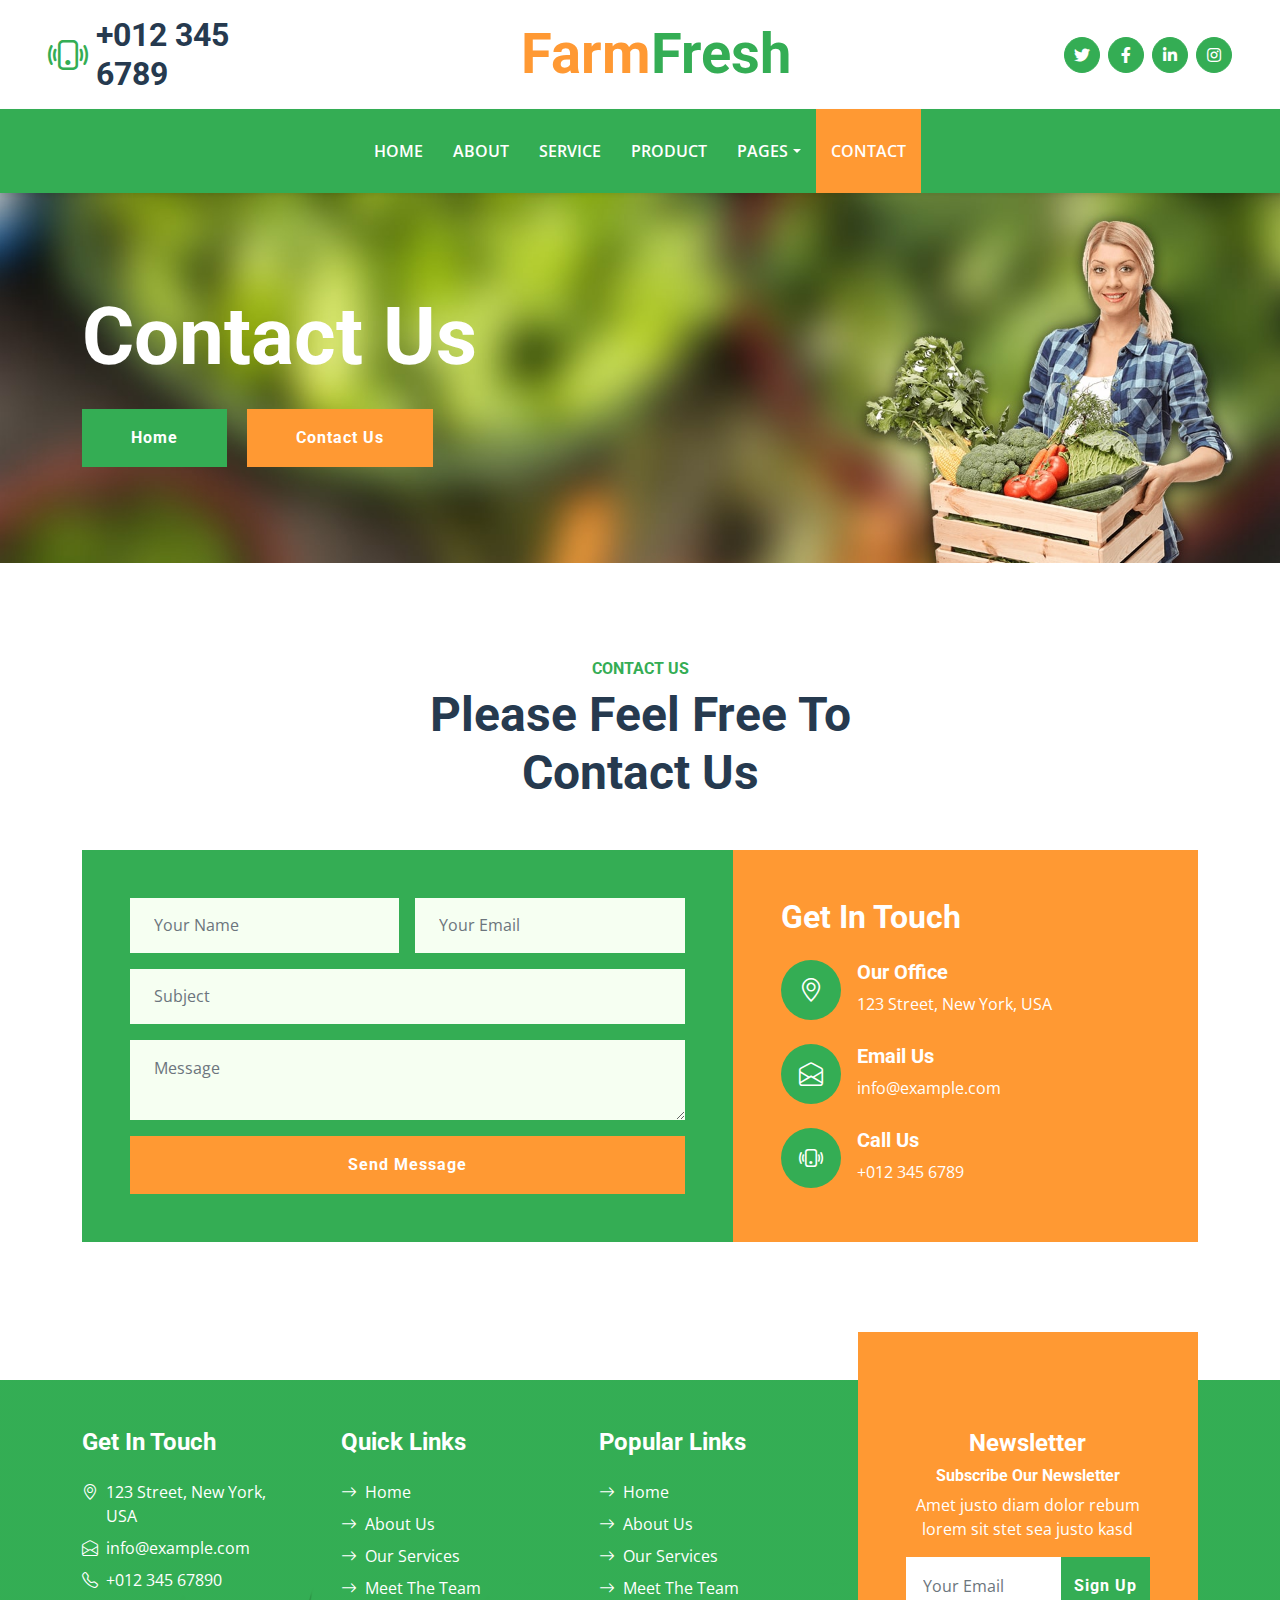
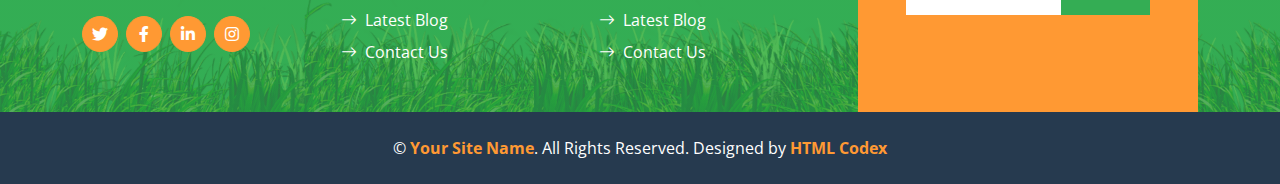
<file: contact.html>
<!DOCTYPE html>
<html lang="en">

<head>
    <meta charset="utf-8">
    <title>FarmFresh - Organic Farm Website Template</title>
    <meta content="width=device-width, initial-scale=1.0" name="viewport">
    <meta content="Free HTML Templates" name="keywords">
    <meta content="Free HTML Templates" name="description">

    <!-- Favicon -->
    <link href="img/favicon.ico" rel="icon">

    <!-- Google Web Fonts -->
    <link rel="preconnect" href="https://fonts.gstatic.com">
    <link href="https://fonts.googleapis.com/css2?family=Open+Sans:wght@400;600&family=Roboto:wght@500;700&display=swap" rel="stylesheet">

    <!-- Icon Font Stylesheet -->
    <link href="https://cdnjs.cloudflare.com/ajax/libs/font-awesome/5.15.0/css/all.min.css" rel="stylesheet">
    <link href="https://cdn.jsdelivr.net/npm/bootstrap-icons@1.4.1/font/bootstrap-icons.css" rel="stylesheet">

    <!-- Libraries Stylesheet -->
    <link href="lib/owlcarousel/assets/owl.carousel.min.css" rel="stylesheet">

    <!-- Customized Bootstrap Stylesheet -->
    <link href="css/bootstrap.min.css" rel="stylesheet">

    <!-- Template Stylesheet -->
    <link href="css/style.css" rel="stylesheet">
</head>

<body>
    <!-- Topbar Start -->
    <div class="container-fluid px-5 d-none d-lg-block">
        <div class="row gx-5 py-3 align-items-center">
            <div class="col-lg-3">
                <div class="d-flex align-items-center justify-content-start">
                    <i class="bi bi-phone-vibrate fs-1 text-primary me-2"></i>
                    <h2 class="mb-0">+012 345 6789</h2>
                </div>
            </div>
            <div class="col-lg-6">
                <div class="d-flex align-items-center justify-content-center">
                    <a href="index.html" class="navbar-brand ms-lg-5">
                        <h1 class="m-0 display-4 text-primary"><span class="text-secondary">Farm</span>Fresh</h1>
                    </a>
                </div>
            </div>
            <div class="col-lg-3">
                <div class="d-flex align-items-center justify-content-end">
                    <a class="btn btn-primary btn-square rounded-circle me-2" href="#"><i class="fab fa-twitter"></i></a>
                    <a class="btn btn-primary btn-square rounded-circle me-2" href="#"><i class="fab fa-facebook-f"></i></a>
                    <a class="btn btn-primary btn-square rounded-circle me-2" href="#"><i class="fab fa-linkedin-in"></i></a>
                    <a class="btn btn-primary btn-square rounded-circle" href="#"><i class="fab fa-instagram"></i></a>
                </div>
            </div>
        </div>
    </div>
    <!-- Topbar End -->


    <!-- Navbar Start -->
    <nav class="navbar navbar-expand-lg bg-primary navbar-dark shadow-sm py-3 py-lg-0 px-3 px-lg-5">
        <a href="index.html" class="navbar-brand d-flex d-lg-none">
            <h1 class="m-0 display-4 text-secondary"><span class="text-white">Farm</span>Fresh</h1>
        </a>
        <button class="navbar-toggler" type="button" data-bs-toggle="collapse" data-bs-target="#navbarCollapse">
            <span class="navbar-toggler-icon"></span>
        </button>
        <div class="collapse navbar-collapse" id="navbarCollapse">
            <div class="navbar-nav mx-auto py-0">
                <a href="index.html" class="nav-item nav-link">Home</a>
                <a href="about.html" class="nav-item nav-link">About</a>
                <a href="service.html" class="nav-item nav-link">Service</a>
                <a href="product.html" class="nav-item nav-link">Product</a>
                <div class="nav-item dropdown">
                    <a href="#" class="nav-link dropdown-toggle" data-bs-toggle="dropdown">Pages</a>
                    <div class="dropdown-menu m-0">
                        <a href="blog.html" class="dropdown-item">Blog Grid</a>
                        <a href="detail.html" class="dropdown-item">Blog Detail</a>
                        <a href="feature.html" class="dropdown-item">Features</a>
                        <a href="team.html" class="dropdown-item">The Team</a>
                        <a href="testimonial.html" class="dropdown-item">Testimonial</a>
                    </div>
                </div>
                <a href="contact.html" class="nav-item nav-link active">Contact</a>
            </div>
        </div>
    </nav>
    <!-- Navbar End -->


    <!-- Hero Start -->
    <div class="container-fluid bg-primary py-5 bg-hero mb-5">
        <div class="container py-5">
            <div class="row justify-content-start">
                <div class="col-lg-8 text-center text-lg-start">
                    <h1 class="display-1 text-white mb-md-4">Contact Us</h1>
                    <a href="" class="btn btn-primary py-md-3 px-md-5 me-3">Home</a>
                    <a href="" class="btn btn-secondary py-md-3 px-md-5">Contact Us</a>
                </div>
            </div>
        </div>
    </div>
    <!-- Hero End -->


    <!-- Contact Start -->
    <div class="container-fluid py-5">
        <div class="container">
            <div class="mx-auto text-center mb-5" style="max-width: 500px;">
                <h6 class="text-primary text-uppercase">Contact Us</h6>
                <h1 class="display-5">Please Feel Free To Contact Us</h1>
            </div>
            <div class="row g-0">
                <div class="col-lg-7">
                    <div class="bg-primary h-100 p-5">
                        <form>
                            <div class="row g-3">
                                <div class="col-6">
                                    <input type="text" class="form-control bg-light border-0 px-4" placeholder="Your Name" style="height: 55px;">
                                </div>
                                <div class="col-6">
                                    <input type="email" class="form-control bg-light border-0 px-4" placeholder="Your Email" style="height: 55px;">
                                </div>
                                <div class="col-12">
                                    <input type="text" class="form-control bg-light border-0 px-4" placeholder="Subject" style="height: 55px;">
                                </div>
                                <div class="col-12">
                                    <textarea class="form-control bg-light border-0 px-4 py-3" rows="2" placeholder="Message"></textarea>
                                </div>
                                <div class="col-12">
                                    <button class="btn btn-secondary w-100 py-3" type="submit">Send Message</button>
                                </div>
                            </div>
                        </form>
                    </div>
                </div>
                <div class="col-lg-5">
                    <div class="bg-secondary h-100 p-5">
                        <h2 class="text-white mb-4">Get In Touch</h2>
                        <div class="d-flex mb-4">
                            <div class="bg-primary rounded-circle d-flex align-items-center justify-content-center" style="width: 60px; height: 60px;">
                                <i class="bi bi-geo-alt fs-4 text-white"></i>
                            </div>
                            <div class="ps-3">
                                <h5 class="text-white">Our Office</h5>
                                <span class="text-white">123 Street, New York, USA</span>
                            </div>
                        </div>
                        <div class="d-flex mb-4">
                            <div class="bg-primary rounded-circle d-flex align-items-center justify-content-center" style="width: 60px; height: 60px;">
                                <i class="bi bi-envelope-open fs-4 text-white"></i>
                            </div>
                            <div class="ps-3">
                                <h5 class="text-white">Email Us</h5>
                                <span class="text-white">info@example.com</span>
                            </div>
                        </div>
                        <div class="d-flex">
                            <div class="bg-primary rounded-circle d-flex align-items-center justify-content-center" style="width: 60px; height: 60px;">
                                <i class="bi bi-phone-vibrate fs-4 text-white"></i>
                            </div>
                            <div class="ps-3">
                                <h5 class="text-white">Call Us</h5>
                                <span class="text-white">+012 345 6789</span>
                            </div>
                        </div>
                    </div>
                </div>
            </div>
        </div>
    </div>
    <!-- Contact End -->


    <!-- Footer Start -->
    <div class="container-fluid bg-footer bg-primary text-white mt-5">
        <div class="container">
            <div class="row gx-5">
                <div class="col-lg-8 col-md-6">
                    <div class="row gx-5">
                        <div class="col-lg-4 col-md-12 pt-5 mb-5">
                            <h4 class="text-white mb-4">Get In Touch</h4>
                            <div class="d-flex mb-2">
                                <i class="bi bi-geo-alt text-white me-2"></i>
                                <p class="text-white mb-0">123 Street, New York, USA</p>
                            </div>
                            <div class="d-flex mb-2">
                                <i class="bi bi-envelope-open text-white me-2"></i>
                                <p class="text-white mb-0">info@example.com</p>
                            </div>
                            <div class="d-flex mb-2">
                                <i class="bi bi-telephone text-white me-2"></i>
                                <p class="text-white mb-0">+012 345 67890</p>
                            </div>
                            <div class="d-flex mt-4">
                                <a class="btn btn-secondary btn-square rounded-circle me-2" href="#"><i class="fab fa-twitter"></i></a>
                                <a class="btn btn-secondary btn-square rounded-circle me-2" href="#"><i class="fab fa-facebook-f"></i></a>
                                <a class="btn btn-secondary btn-square rounded-circle me-2" href="#"><i class="fab fa-linkedin-in"></i></a>
                                <a class="btn btn-secondary btn-square rounded-circle" href="#"><i class="fab fa-instagram"></i></a>
                            </div>
                        </div>
                        <div class="col-lg-4 col-md-12 pt-0 pt-lg-5 mb-5">
                            <h4 class="text-white mb-4">Quick Links</h4>
                            <div class="d-flex flex-column justify-content-start">
                                <a class="text-white mb-2" href="#"><i class="bi bi-arrow-right text-white me-2"></i>Home</a>
                                <a class="text-white mb-2" href="#"><i class="bi bi-arrow-right text-white me-2"></i>About Us</a>
                                <a class="text-white mb-2" href="#"><i class="bi bi-arrow-right text-white me-2"></i>Our Services</a>
                                <a class="text-white mb-2" href="#"><i class="bi bi-arrow-right text-white me-2"></i>Meet The Team</a>
                                <a class="text-white mb-2" href="#"><i class="bi bi-arrow-right text-white me-2"></i>Latest Blog</a>
                                <a class="text-white" href="#"><i class="bi bi-arrow-right text-white me-2"></i>Contact Us</a>
                            </div>
                        </div>
                        <div class="col-lg-4 col-md-12 pt-0 pt-lg-5 mb-5">
                            <h4 class="text-white mb-4">Popular Links</h4>
                            <div class="d-flex flex-column justify-content-start">
                                <a class="text-white mb-2" href="#"><i class="bi bi-arrow-right text-white me-2"></i>Home</a>
                                <a class="text-white mb-2" href="#"><i class="bi bi-arrow-right text-white me-2"></i>About Us</a>
                                <a class="text-white mb-2" href="#"><i class="bi bi-arrow-right text-white me-2"></i>Our Services</a>
                                <a class="text-white mb-2" href="#"><i class="bi bi-arrow-right text-white me-2"></i>Meet The Team</a>
                                <a class="text-white mb-2" href="#"><i class="bi bi-arrow-right text-white me-2"></i>Latest Blog</a>
                                <a class="text-white" href="#"><i class="bi bi-arrow-right text-white me-2"></i>Contact Us</a>
                            </div>
                        </div>
                    </div>
                </div>
                <div class="col-lg-4 col-md-6 mt-lg-n5">
                    <div class="d-flex flex-column align-items-center justify-content-center text-center h-100 bg-secondary p-5">
                        <h4 class="text-white">Newsletter</h4>
                        <h6 class="text-white">Subscribe Our Newsletter</h6>
                        <p>Amet justo diam dolor rebum lorem sit stet sea justo kasd</p>
                        <form action="">
                            <div class="input-group">
                                <input type="text" class="form-control border-white p-3" placeholder="Your Email">
                                <button class="btn btn-primary">Sign Up</button>
                            </div>
                        </form>
                    </div>
                </div>
            </div>
        </div>
    </div>
    <div class="container-fluid bg-dark text-white py-4">
        <div class="container text-center">
            <p class="mb-0">&copy; <a class="text-secondary fw-bold" href="#">Your Site Name</a>. All Rights Reserved. Designed by <a class="text-secondary fw-bold" href="https://htmlcodex.com">HTML Codex</a></p>
        </div>
    </div>
    <!-- Footer End -->


    <!-- Back to Top -->
    <a href="#" class="btn btn-secondary py-3 fs-4 back-to-top"><i class="bi bi-arrow-up"></i></a>


    <!-- JavaScript Libraries -->
    <script src="https://code.jquery.com/jquery-3.4.1.min.js"></script>
    <script src="https://cdn.jsdelivr.net/npm/bootstrap@5.0.0/dist/js/bootstrap.bundle.min.js"></script>
    <script src="lib/easing/easing.min.js"></script>
    <script src="lib/waypoints/waypoints.min.js"></script>
    <script src="lib/counterup/counterup.min.js"></script>
    <script src="lib/owlcarousel/owl.carousel.min.js"></script>

    <!-- Template Javascript -->
    <script src="js/main.js"></script>
</body>

</html>
</file>
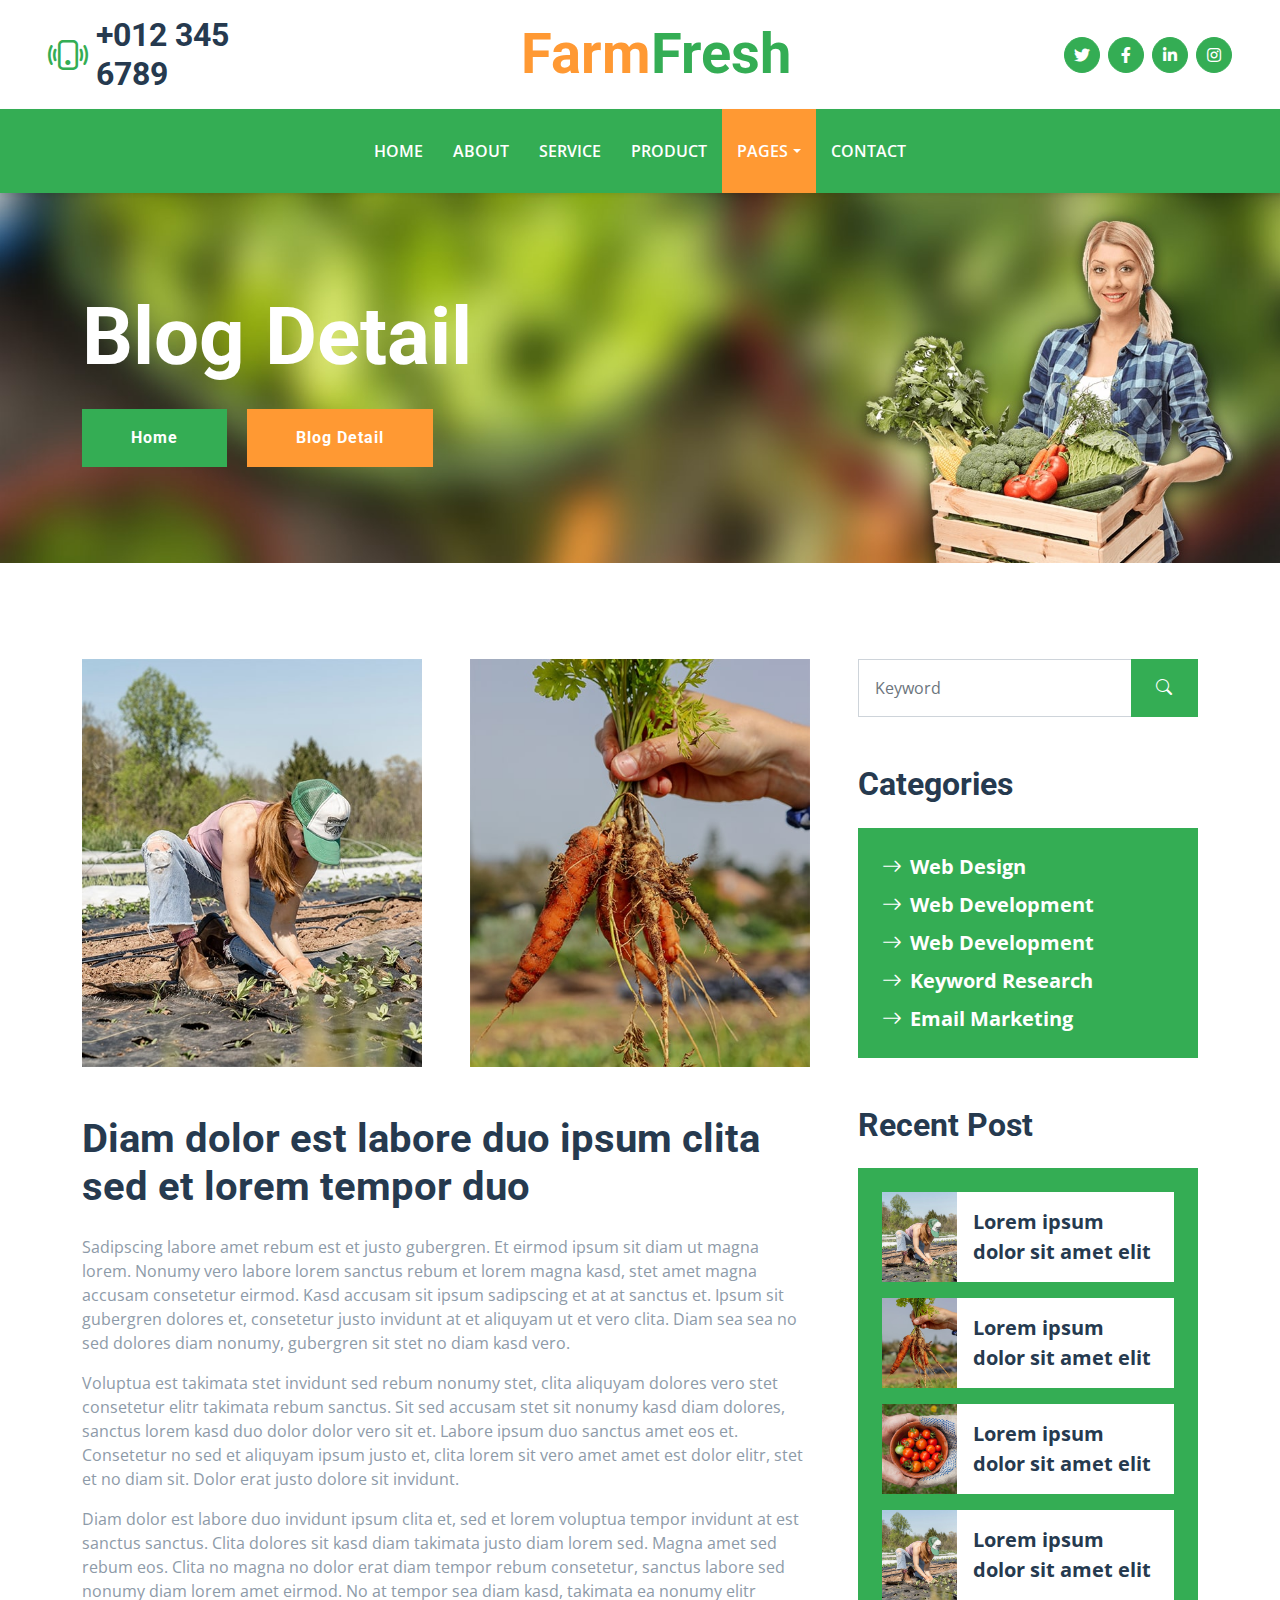
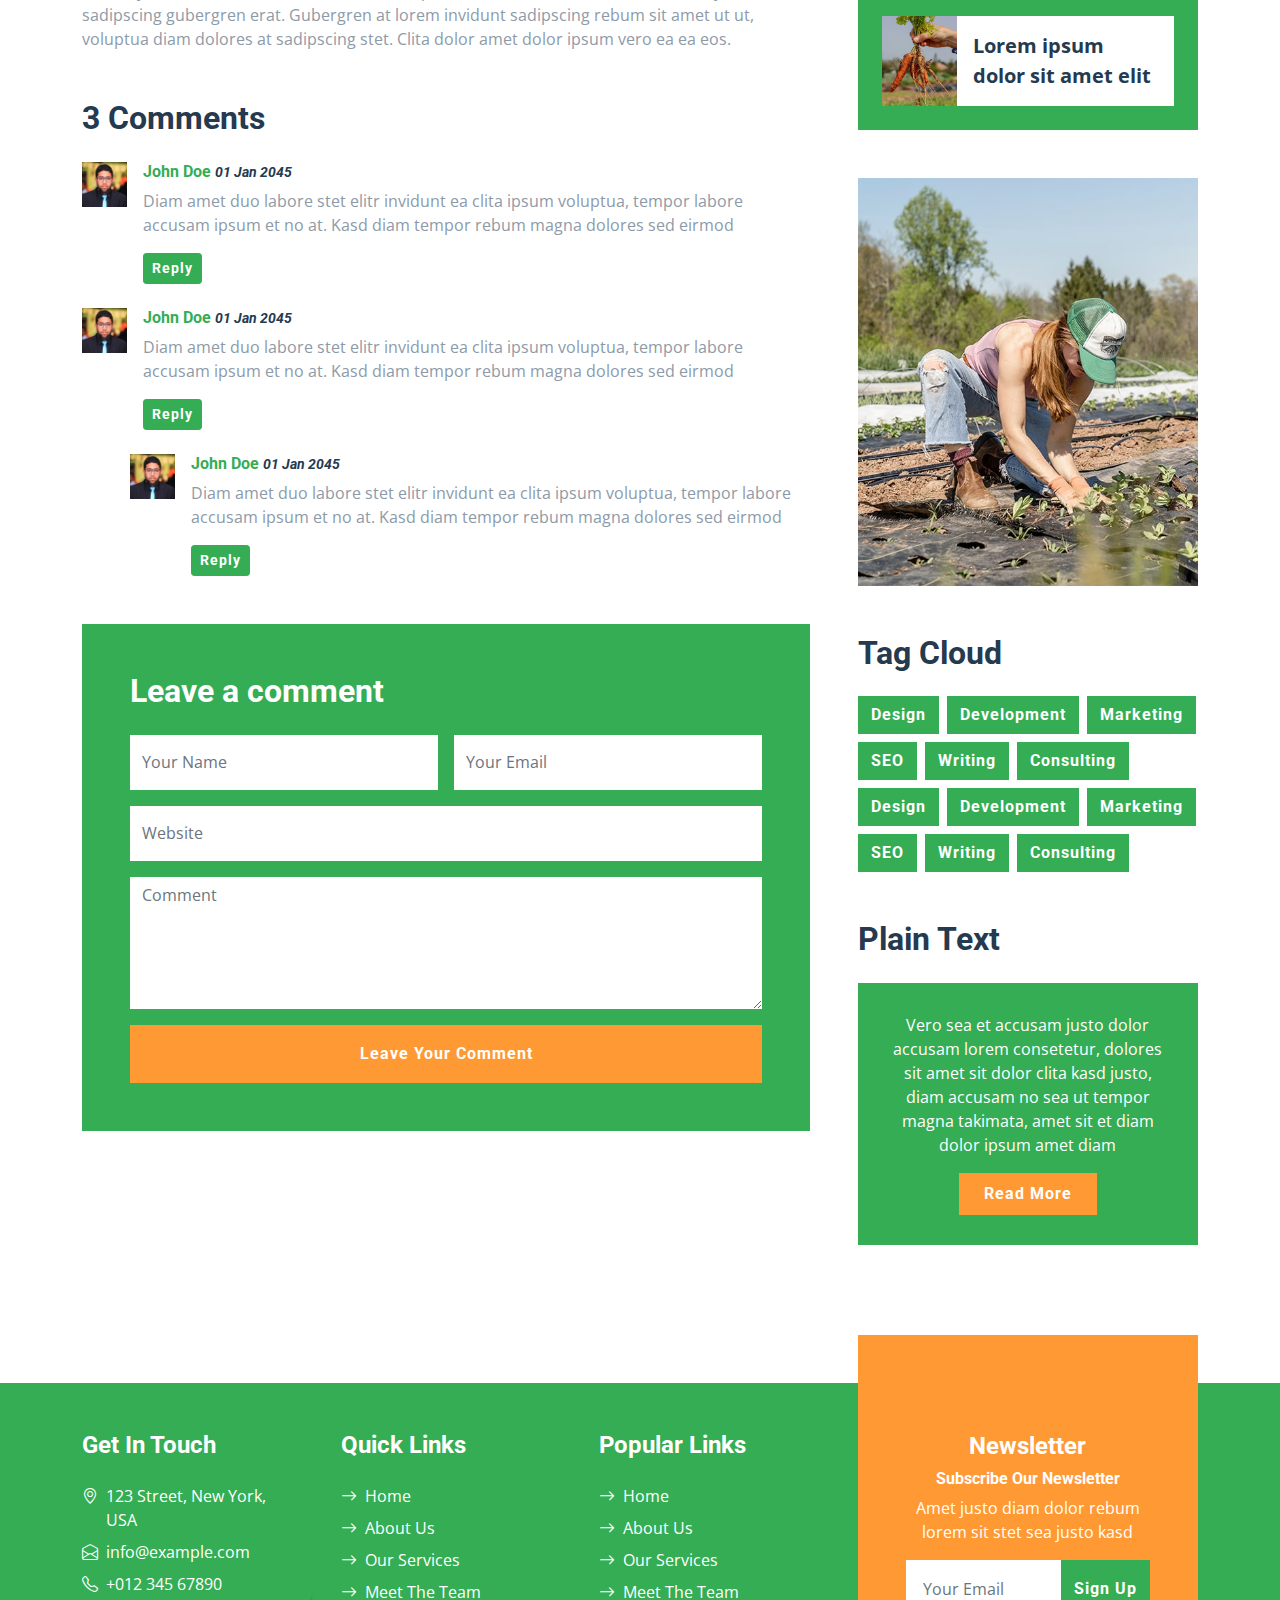
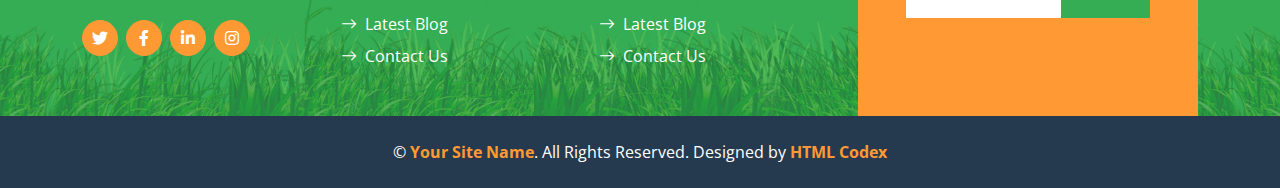
<file: detail.html>
<!DOCTYPE html>
<html lang="en">

<head>
    <meta charset="utf-8">
    <title>FarmFresh - Organic Farm Website Template</title>
    <meta content="width=device-width, initial-scale=1.0" name="viewport">
    <meta content="Free HTML Templates" name="keywords">
    <meta content="Free HTML Templates" name="description">

    <!-- Favicon -->
    <link href="img/favicon.ico" rel="icon">

    <!-- Google Web Fonts -->
    <link rel="preconnect" href="https://fonts.gstatic.com">
    <link href="https://fonts.googleapis.com/css2?family=Open+Sans:wght@400;600&family=Roboto:wght@500;700&display=swap" rel="stylesheet">

    <!-- Icon Font Stylesheet -->
    <link href="https://cdnjs.cloudflare.com/ajax/libs/font-awesome/5.15.0/css/all.min.css" rel="stylesheet">
    <link href="https://cdn.jsdelivr.net/npm/bootstrap-icons@1.4.1/font/bootstrap-icons.css" rel="stylesheet">

    <!-- Libraries Stylesheet -->
    <link href="lib/owlcarousel/assets/owl.carousel.min.css" rel="stylesheet">

    <!-- Customized Bootstrap Stylesheet -->
    <link href="css/bootstrap.min.css" rel="stylesheet">

    <!-- Template Stylesheet -->
    <link href="css/style.css" rel="stylesheet">
</head>

<body>
    <!-- Topbar Start -->
    <div class="container-fluid px-5 d-none d-lg-block">
        <div class="row gx-5 py-3 align-items-center">
            <div class="col-lg-3">
                <div class="d-flex align-items-center justify-content-start">
                    <i class="bi bi-phone-vibrate fs-1 text-primary me-2"></i>
                    <h2 class="mb-0">+012 345 6789</h2>
                </div>
            </div>
            <div class="col-lg-6">
                <div class="d-flex align-items-center justify-content-center">
                    <a href="index.html" class="navbar-brand ms-lg-5">
                        <h1 class="m-0 display-4 text-primary"><span class="text-secondary">Farm</span>Fresh</h1>
                    </a>
                </div>
            </div>
            <div class="col-lg-3">
                <div class="d-flex align-items-center justify-content-end">
                    <a class="btn btn-primary btn-square rounded-circle me-2" href="#"><i class="fab fa-twitter"></i></a>
                    <a class="btn btn-primary btn-square rounded-circle me-2" href="#"><i class="fab fa-facebook-f"></i></a>
                    <a class="btn btn-primary btn-square rounded-circle me-2" href="#"><i class="fab fa-linkedin-in"></i></a>
                    <a class="btn btn-primary btn-square rounded-circle" href="#"><i class="fab fa-instagram"></i></a>
                </div>
            </div>
        </div>
    </div>
    <!-- Topbar End -->


    <!-- Navbar Start -->
    <nav class="navbar navbar-expand-lg bg-primary navbar-dark shadow-sm py-3 py-lg-0 px-3 px-lg-5">
        <a href="index.html" class="navbar-brand d-flex d-lg-none">
            <h1 class="m-0 display-4 text-secondary"><span class="text-white">Farm</span>Fresh</h1>
        </a>
        <button class="navbar-toggler" type="button" data-bs-toggle="collapse" data-bs-target="#navbarCollapse">
            <span class="navbar-toggler-icon"></span>
        </button>
        <div class="collapse navbar-collapse" id="navbarCollapse">
            <div class="navbar-nav mx-auto py-0">
                <a href="index.html" class="nav-item nav-link">Home</a>
                <a href="about.html" class="nav-item nav-link">About</a>
                <a href="service.html" class="nav-item nav-link">Service</a>
                <a href="product.html" class="nav-item nav-link">Product</a>
                <div class="nav-item dropdown">
                    <a href="#" class="nav-link dropdown-toggle active" data-bs-toggle="dropdown">Pages</a>
                    <div class="dropdown-menu m-0">
                        <a href="blog.html" class="dropdown-item">Blog Grid</a>
                        <a href="detail.html" class="dropdown-item active">Blog Detail</a>
                        <a href="feature.html" class="dropdown-item">Features</a>
                        <a href="team.html" class="dropdown-item">The Team</a>
                        <a href="testimonial.html" class="dropdown-item">Testimonial</a>
                    </div>
                </div>
                <a href="contact.html" class="nav-item nav-link">Contact</a>
            </div>
        </div>
    </nav>
    <!-- Navbar End -->


    <!-- Hero Start -->
    <div class="container-fluid bg-primary py-5 bg-hero mb-5">
        <div class="container py-5">
            <div class="row justify-content-start">
                <div class="col-lg-8 text-center text-lg-start">
                    <h1 class="display-1 text-white mb-md-4">Blog Detail</h1>
                    <a href="" class="btn btn-primary py-md-3 px-md-5 me-3">Home</a>
                    <a href="" class="btn btn-secondary py-md-3 px-md-5">Blog Detail</a>
                </div>
            </div>
        </div>
    </div>
    <!-- Hero End -->


    <!-- Blog Start -->
    <div class="container py-5">
        <div class="row g-5">
            <div class="col-lg-8">
                <!-- Blog Detail Start -->
                <div class="mb-5">
                    <div class="row g-5 mb-5">
                        <div class="col-md-6">
                            <img class="img-fluid w-100" src="img/blog-1.jpg" alt="">
                        </div>
                        <div class="col-md-6">
                            <img class="img-fluid w-100" src="img/blog-2.jpg" alt="">
                        </div>
                    </div>
                    <h1 class="mb-4">Diam dolor est labore duo ipsum clita sed et lorem tempor duo</h1>
                    <p>Sadipscing labore amet rebum est et justo gubergren. Et eirmod ipsum sit diam ut
                        magna lorem. Nonumy vero labore lorem sanctus rebum et lorem magna kasd, stet
                        amet magna accusam consetetur eirmod. Kasd accusam sit ipsum sadipscing et at at
                        sanctus et. Ipsum sit gubergren dolores et, consetetur justo invidunt at et
                        aliquyam ut et vero clita. Diam sea sea no sed dolores diam nonumy, gubergren
                        sit stet no diam kasd vero.</p>
                    <p>Voluptua est takimata stet invidunt sed rebum nonumy stet, clita aliquyam dolores
                        vero stet consetetur elitr takimata rebum sanctus. Sit sed accusam stet sit
                        nonumy kasd diam dolores, sanctus lorem kasd duo dolor dolor vero sit et. Labore
                        ipsum duo sanctus amet eos et. Consetetur no sed et aliquyam ipsum justo et,
                        clita lorem sit vero amet amet est dolor elitr, stet et no diam sit. Dolor erat
                        justo dolore sit invidunt.</p>
                    <p>Diam dolor est labore duo invidunt ipsum clita et, sed et lorem voluptua tempor
                        invidunt at est sanctus sanctus. Clita dolores sit kasd diam takimata justo diam
                        lorem sed. Magna amet sed rebum eos. Clita no magna no dolor erat diam tempor
                        rebum consetetur, sanctus labore sed nonumy diam lorem amet eirmod. No at tempor
                        sea diam kasd, takimata ea nonumy elitr sadipscing gubergren erat. Gubergren at
                        lorem invidunt sadipscing rebum sit amet ut ut, voluptua diam dolores at
                        sadipscing stet. Clita dolor amet dolor ipsum vero ea ea eos.</p>
                </div>
                <!-- Blog Detail End -->

                <!-- Comment List Start -->
                <div class="mb-5">
                    <h2 class="mb-4">3 Comments</h2>
                    <div class="d-flex mb-4">
                        <img src="img/user.jpg" class="img-fluid" style="width: 45px; height: 45px;">
                        <div class="ps-3">
                            <h6><a href="">John Doe</a> <small><i>01 Jan 2045</i></small></h6>
                            <p>Diam amet duo labore stet elitr invidunt ea clita ipsum voluptua, tempor labore
                                accusam ipsum et no at. Kasd diam tempor rebum magna dolores sed eirmod</p>
                            <button class="btn btn-sm btn-primary">Reply</button>
                        </div>
                    </div>
                    <div class="d-flex mb-4">
                        <img src="img/user.jpg" class="img-fluid" style="width: 45px; height: 45px;">
                        <div class="ps-3">
                            <h6><a href="">John Doe</a> <small><i>01 Jan 2045</i></small></h6>
                            <p>Diam amet duo labore stet elitr invidunt ea clita ipsum voluptua, tempor labore
                                accusam ipsum et no at. Kasd diam tempor rebum magna dolores sed eirmod</p>
                            <button class="btn btn-sm btn-primary">Reply</button>
                        </div>
                    </div>
                    <div class="d-flex ms-5 mb-4">
                        <img src="img/user.jpg" class="img-fluid" style="width: 45px; height: 45px;">
                        <div class="ps-3">
                            <h6><a href="">John Doe</a> <small><i>01 Jan 2045</i></small></h6>
                            <p>Diam amet duo labore stet elitr invidunt ea clita ipsum voluptua, tempor labore
                                accusam ipsum et no at. Kasd diam tempor rebum magna dolores sed eirmod</p>
                            <button class="btn btn-sm btn-primary">Reply</button>
                        </div>
                    </div>
                </div>
                <!-- Comment List End -->

                <!-- Comment Form Start -->
                <div class="bg-primary p-5">
                    <h2 class="text-white mb-4">Leave a comment</h2>
                    <form>
                        <div class="row g-3">
                            <div class="col-12 col-sm-6">
                                <input type="text" class="form-control bg-white border-0" placeholder="Your Name" style="height: 55px;">
                            </div>
                            <div class="col-12 col-sm-6">
                                <input type="email" class="form-control bg-white border-0" placeholder="Your Email" style="height: 55px;">
                            </div>
                            <div class="col-12">
                                <input type="text" class="form-control bg-white border-0" placeholder="Website" style="height: 55px;">
                            </div>
                            <div class="col-12">
                                <textarea class="form-control bg-white border-0" rows="5" placeholder="Comment"></textarea>
                            </div>
                            <div class="col-12">
                                <button class="btn btn-secondary w-100 py-3" type="submit">Leave Your Comment</button>
                            </div>
                        </div>
                    </form>
                </div>
                <!-- Comment Form End -->
            </div>

            <!-- Sidebar Start -->
            <div class="col-lg-4">
                <!-- Search Form Start -->
                <div class="mb-5">
                    <div class="input-group">
                        <input type="text" class="form-control p-3" placeholder="Keyword">
                        <button class="btn btn-primary px-4"><i class="bi bi-search"></i></button>
                    </div>
                </div>
                <!-- Search Form End -->

                <!-- Category Start -->
                <div class="mb-5">
                    <h2 class="mb-4">Categories</h2>
                    <div class="d-flex flex-column justify-content-start bg-primary p-4">
                        <a class="fs-5 fw-bold text-white mb-2" href="#"><i class="bi bi-arrow-right me-2"></i>Web Design</a>
                        <a class="fs-5 fw-bold text-white mb-2" href="#"><i class="bi bi-arrow-right me-2"></i>Web Development</a>
                        <a class="fs-5 fw-bold text-white mb-2" href="#"><i class="bi bi-arrow-right me-2"></i>Web Development</a>
                        <a class="fs-5 fw-bold text-white mb-2" href="#"><i class="bi bi-arrow-right me-2"></i>Keyword Research</a>
                        <a class="fs-5 fw-bold text-white" href="#"><i class="bi bi-arrow-right me-2"></i>Email Marketing</a>
                    </div>
                </div>
                <!-- Category End -->

                <!-- Recent Post Start -->
                <div class="mb-5">
                    <h2 class="mb-4">Recent Post</h2>
                    <div class="bg-primary p-4">
                        <div class="d-flex overflow-hidden mb-3">
                            <img class="img-fluid flex-shrink-0" src="img/blog-1.jpg" style="width: 75px;" alt="">
                            <a href="" class="d-flex align-items-center bg-white text-dark fs-5 fw-bold px-3 mb-0">Lorem ipsum dolor sit amet elit
                            </a>
                        </div>
                        <div class="d-flex overflow-hidden mb-3">
                            <img class="img-fluid flex-shrink-0" src="img/blog-2.jpg" style="width: 75px;" alt="">
                            <a href="" class="d-flex align-items-center bg-white text-dark fs-5 fw-bold px-3 mb-0">Lorem ipsum dolor sit amet elit
                            </a>
                        </div>
                        <div class="d-flex overflow-hidden mb-3">
                            <img class="img-fluid flex-shrink-0" src="img/blog-3.jpg" style="width: 75px;" alt="">
                            <a href="" class="d-flex align-items-center bg-white text-dark fs-5 fw-bold px-3 mb-0">Lorem ipsum dolor sit amet elit
                            </a>
                        </div>
                        <div class="d-flex overflow-hidden mb-3">
                            <img class="img-fluid flex-shrink-0" src="img/blog-1.jpg" style="width: 75px;" alt="">
                            <a href="" class="d-flex align-items-center bg-white text-dark fs-5 fw-bold px-3 mb-0">Lorem ipsum dolor sit amet elit
                            </a>
                        </div>
                        <div class="d-flex overflow-hidden">
                            <img class="img-fluid flex-shrink-0" src="img/blog-2.jpg" style="width: 75px;" alt="">
                            <a href="" class="d-flex align-items-center bg-white text-dark fs-5 fw-bold px-3 mb-0">Lorem ipsum dolor sit amet elit
                            </a>
                        </div>
                    </div>
                </div>
                <!-- Recent Post End -->

                <!-- Image Start -->
                <div class="mb-5">
                    <img src="img/blog-1.jpg" alt="" class="img-fluid rounded">
                </div>
                <!-- Image End -->

                <!-- Tags Start -->
                <div class="mb-5">
                    <h2 class="mb-4">Tag Cloud</h2>
                    <div class="d-flex flex-wrap m-n1">
                        <a href="" class="btn btn-primary m-1">Design</a>
                        <a href="" class="btn btn-primary m-1">Development</a>
                        <a href="" class="btn btn-primary m-1">Marketing</a>
                        <a href="" class="btn btn-primary m-1">SEO</a>
                        <a href="" class="btn btn-primary m-1">Writing</a>
                        <a href="" class="btn btn-primary m-1">Consulting</a>
                        <a href="" class="btn btn-primary m-1">Design</a>
                        <a href="" class="btn btn-primary m-1">Development</a>
                        <a href="" class="btn btn-primary m-1">Marketing</a>
                        <a href="" class="btn btn-primary m-1">SEO</a>
                        <a href="" class="btn btn-primary m-1">Writing</a>
                        <a href="" class="btn btn-primary m-1">Consulting</a>
                    </div>
                </div>
                <!-- Tags End -->

                <!-- Plain Text Start -->
                <div>
                    <h2 class="mb-4">Plain Text</h2>
                    <div class="bg-primary text-center text-white" style="padding: 30px;">
                        <p>Vero sea et accusam justo dolor accusam lorem consetetur, dolores sit amet sit dolor clita kasd justo, diam accusam no sea ut tempor magna takimata, amet sit et diam dolor ipsum amet diam</p>
                        <a href="" class="btn btn-secondary py-2 px-4">Read More</a>
                    </div>
                </div>
                <!-- Plain Text End -->
            </div>
            <!-- Sidebar End -->
        </div>
    </div>
    <!-- Blog End -->


    <!-- Footer Start -->
    <div class="container-fluid bg-footer bg-primary text-white mt-5">
        <div class="container">
            <div class="row gx-5">
                <div class="col-lg-8 col-md-6">
                    <div class="row gx-5">
                        <div class="col-lg-4 col-md-12 pt-5 mb-5">
                            <h4 class="text-white mb-4">Get In Touch</h4>
                            <div class="d-flex mb-2">
                                <i class="bi bi-geo-alt text-white me-2"></i>
                                <p class="text-white mb-0">123 Street, New York, USA</p>
                            </div>
                            <div class="d-flex mb-2">
                                <i class="bi bi-envelope-open text-white me-2"></i>
                                <p class="text-white mb-0">info@example.com</p>
                            </div>
                            <div class="d-flex mb-2">
                                <i class="bi bi-telephone text-white me-2"></i>
                                <p class="text-white mb-0">+012 345 67890</p>
                            </div>
                            <div class="d-flex mt-4">
                                <a class="btn btn-secondary btn-square rounded-circle me-2" href="#"><i class="fab fa-twitter"></i></a>
                                <a class="btn btn-secondary btn-square rounded-circle me-2" href="#"><i class="fab fa-facebook-f"></i></a>
                                <a class="btn btn-secondary btn-square rounded-circle me-2" href="#"><i class="fab fa-linkedin-in"></i></a>
                                <a class="btn btn-secondary btn-square rounded-circle" href="#"><i class="fab fa-instagram"></i></a>
                            </div>
                        </div>
                        <div class="col-lg-4 col-md-12 pt-0 pt-lg-5 mb-5">
                            <h4 class="text-white mb-4">Quick Links</h4>
                            <div class="d-flex flex-column justify-content-start">
                                <a class="text-white mb-2" href="#"><i class="bi bi-arrow-right text-white me-2"></i>Home</a>
                                <a class="text-white mb-2" href="#"><i class="bi bi-arrow-right text-white me-2"></i>About Us</a>
                                <a class="text-white mb-2" href="#"><i class="bi bi-arrow-right text-white me-2"></i>Our Services</a>
                                <a class="text-white mb-2" href="#"><i class="bi bi-arrow-right text-white me-2"></i>Meet The Team</a>
                                <a class="text-white mb-2" href="#"><i class="bi bi-arrow-right text-white me-2"></i>Latest Blog</a>
                                <a class="text-white" href="#"><i class="bi bi-arrow-right text-white me-2"></i>Contact Us</a>
                            </div>
                        </div>
                        <div class="col-lg-4 col-md-12 pt-0 pt-lg-5 mb-5">
                            <h4 class="text-white mb-4">Popular Links</h4>
                            <div class="d-flex flex-column justify-content-start">
                                <a class="text-white mb-2" href="#"><i class="bi bi-arrow-right text-white me-2"></i>Home</a>
                                <a class="text-white mb-2" href="#"><i class="bi bi-arrow-right text-white me-2"></i>About Us</a>
                                <a class="text-white mb-2" href="#"><i class="bi bi-arrow-right text-white me-2"></i>Our Services</a>
                                <a class="text-white mb-2" href="#"><i class="bi bi-arrow-right text-white me-2"></i>Meet The Team</a>
                                <a class="text-white mb-2" href="#"><i class="bi bi-arrow-right text-white me-2"></i>Latest Blog</a>
                                <a class="text-white" href="#"><i class="bi bi-arrow-right text-white me-2"></i>Contact Us</a>
                            </div>
                        </div>
                    </div>
                </div>
                <div class="col-lg-4 col-md-6 mt-lg-n5">
                    <div class="d-flex flex-column align-items-center justify-content-center text-center h-100 bg-secondary p-5">
                        <h4 class="text-white">Newsletter</h4>
                        <h6 class="text-white">Subscribe Our Newsletter</h6>
                        <p>Amet justo diam dolor rebum lorem sit stet sea justo kasd</p>
                        <form action="">
                            <div class="input-group">
                                <input type="text" class="form-control border-white p-3" placeholder="Your Email">
                                <button class="btn btn-primary">Sign Up</button>
                            </div>
                        </form>
                    </div>
                </div>
            </div>
        </div>
    </div>
    <div class="container-fluid bg-dark text-white py-4">
        <div class="container text-center">
            <p class="mb-0">&copy; <a class="text-secondary fw-bold" href="#">Your Site Name</a>. All Rights Reserved. Designed by <a class="text-secondary fw-bold" href="https://htmlcodex.com">HTML Codex</a></p>
        </div>
    </div>
    <!-- Footer End -->


    <!-- Back to Top -->
    <a href="#" class="btn btn-secondary py-3 fs-4 back-to-top"><i class="bi bi-arrow-up"></i></a>


    <!-- JavaScript Libraries -->
    <script src="https://code.jquery.com/jquery-3.4.1.min.js"></script>
    <script src="https://cdn.jsdelivr.net/npm/bootstrap@5.0.0/dist/js/bootstrap.bundle.min.js"></script>
    <script src="lib/easing/easing.min.js"></script>
    <script src="lib/waypoints/waypoints.min.js"></script>
    <script src="lib/counterup/counterup.min.js"></script>
    <script src="lib/owlcarousel/owl.carousel.min.js"></script>

    <!-- Template Javascript -->
    <script src="js/main.js"></script>
</body>

</html>
</file>
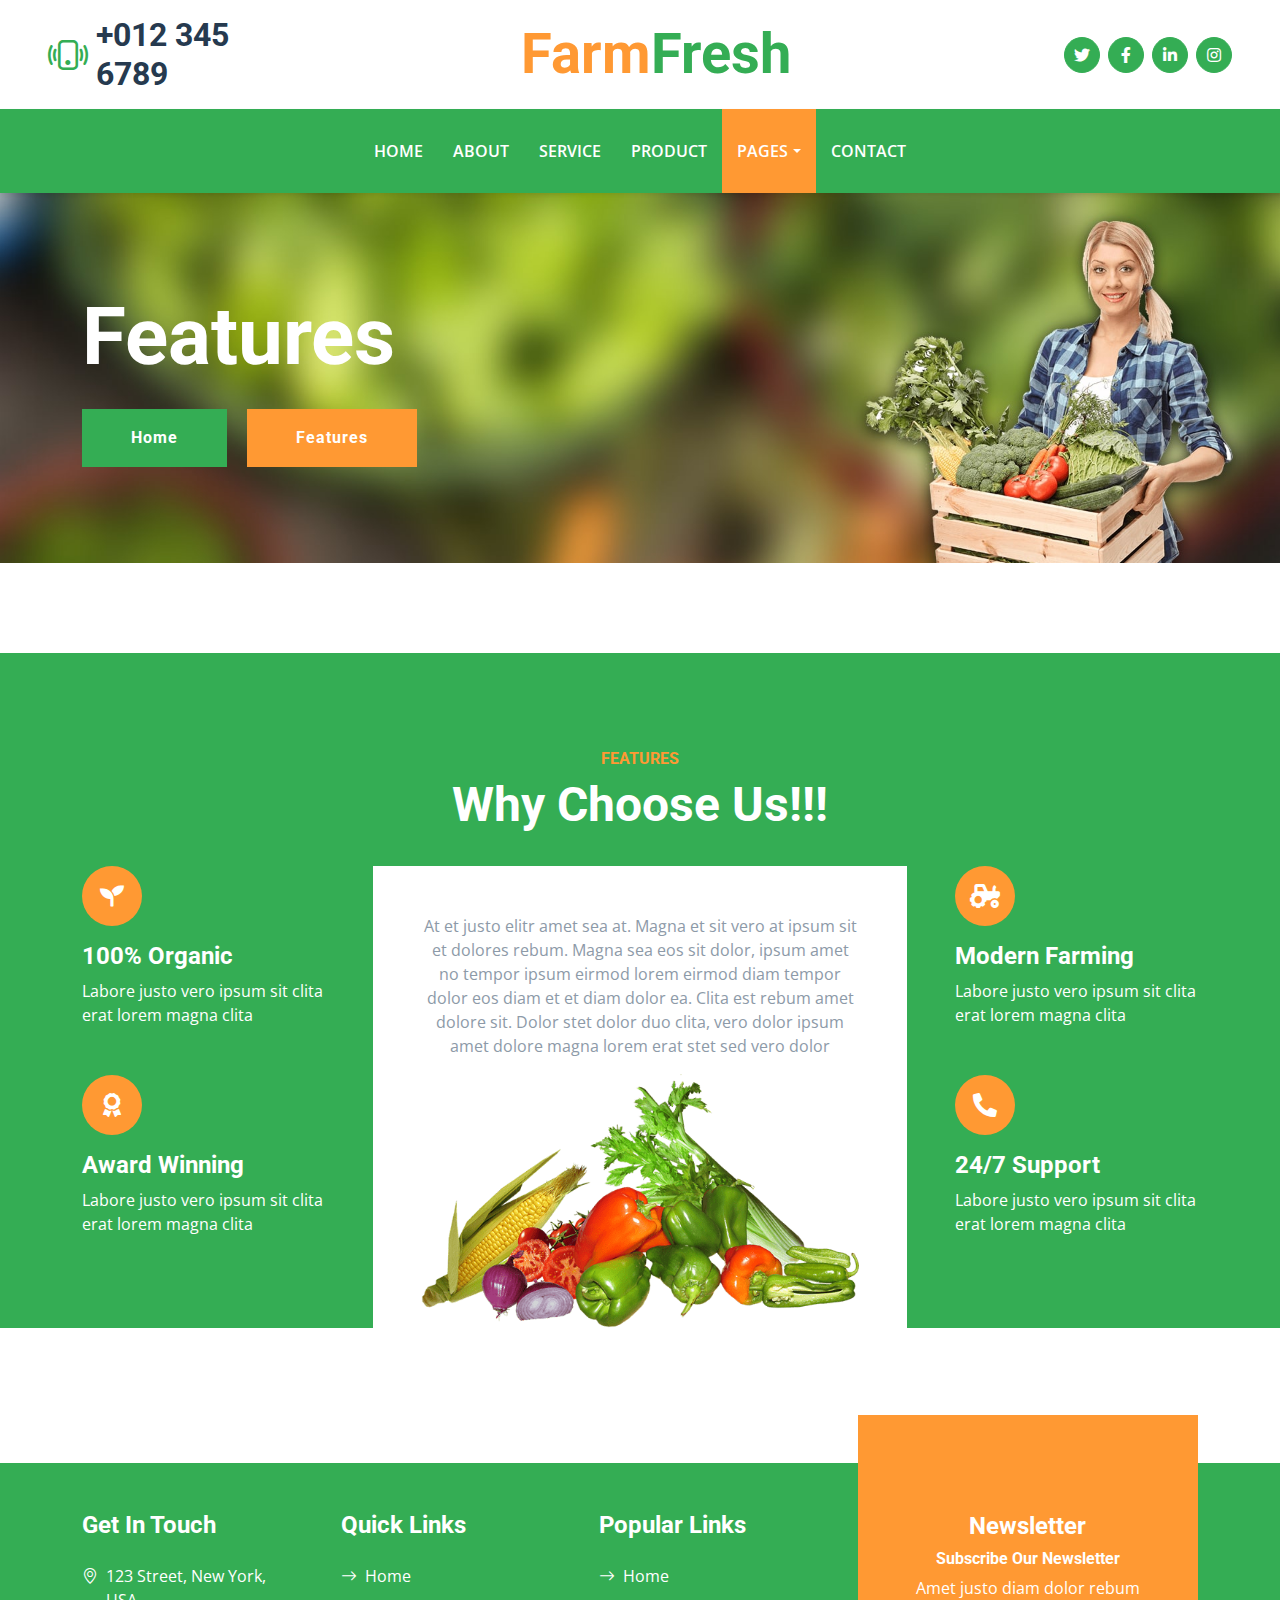
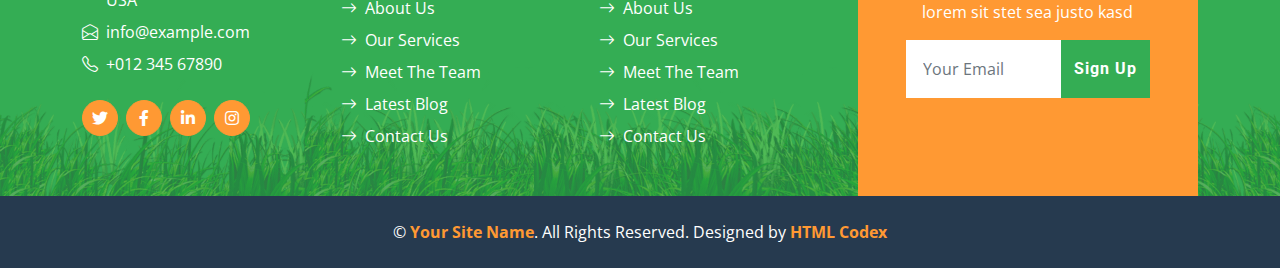
<file: feature.html>
<!DOCTYPE html>
<html lang="en">

<head>
    <meta charset="utf-8">
    <title>FarmFresh - Organic Farm Website Template</title>
    <meta content="width=device-width, initial-scale=1.0" name="viewport">
    <meta content="Free HTML Templates" name="keywords">
    <meta content="Free HTML Templates" name="description">

    <!-- Favicon -->
    <link href="img/favicon.ico" rel="icon">

    <!-- Google Web Fonts -->
    <link rel="preconnect" href="https://fonts.gstatic.com">
    <link href="https://fonts.googleapis.com/css2?family=Open+Sans:wght@400;600&family=Roboto:wght@500;700&display=swap" rel="stylesheet">

    <!-- Icon Font Stylesheet -->
    <link href="https://cdnjs.cloudflare.com/ajax/libs/font-awesome/5.15.0/css/all.min.css" rel="stylesheet">
    <link href="https://cdn.jsdelivr.net/npm/bootstrap-icons@1.4.1/font/bootstrap-icons.css" rel="stylesheet">

    <!-- Libraries Stylesheet -->
    <link href="lib/owlcarousel/assets/owl.carousel.min.css" rel="stylesheet">

    <!-- Customized Bootstrap Stylesheet -->
    <link href="css/bootstrap.min.css" rel="stylesheet">

    <!-- Template Stylesheet -->
    <link href="css/style.css" rel="stylesheet">
</head>

<body>
    <!-- Topbar Start -->
    <div class="container-fluid px-5 d-none d-lg-block">
        <div class="row gx-5 py-3 align-items-center">
            <div class="col-lg-3">
                <div class="d-flex align-items-center justify-content-start">
                    <i class="bi bi-phone-vibrate fs-1 text-primary me-2"></i>
                    <h2 class="mb-0">+012 345 6789</h2>
                </div>
            </div>
            <div class="col-lg-6">
                <div class="d-flex align-items-center justify-content-center">
                    <a href="index.html" class="navbar-brand ms-lg-5">
                        <h1 class="m-0 display-4 text-primary"><span class="text-secondary">Farm</span>Fresh</h1>
                    </a>
                </div>
            </div>
            <div class="col-lg-3">
                <div class="d-flex align-items-center justify-content-end">
                    <a class="btn btn-primary btn-square rounded-circle me-2" href="#"><i class="fab fa-twitter"></i></a>
                    <a class="btn btn-primary btn-square rounded-circle me-2" href="#"><i class="fab fa-facebook-f"></i></a>
                    <a class="btn btn-primary btn-square rounded-circle me-2" href="#"><i class="fab fa-linkedin-in"></i></a>
                    <a class="btn btn-primary btn-square rounded-circle" href="#"><i class="fab fa-instagram"></i></a>
                </div>
            </div>
        </div>
    </div>
    <!-- Topbar End -->


    <!-- Navbar Start -->
    <nav class="navbar navbar-expand-lg bg-primary navbar-dark shadow-sm py-3 py-lg-0 px-3 px-lg-5">
        <a href="index.html" class="navbar-brand d-flex d-lg-none">
            <h1 class="m-0 display-4 text-secondary"><span class="text-white">Farm</span>Fresh</h1>
        </a>
        <button class="navbar-toggler" type="button" data-bs-toggle="collapse" data-bs-target="#navbarCollapse">
            <span class="navbar-toggler-icon"></span>
        </button>
        <div class="collapse navbar-collapse" id="navbarCollapse">
            <div class="navbar-nav mx-auto py-0">
                <a href="index.html" class="nav-item nav-link">Home</a>
                <a href="about.html" class="nav-item nav-link">About</a>
                <a href="service.html" class="nav-item nav-link">Service</a>
                <a href="product.html" class="nav-item nav-link">Product</a>
                <div class="nav-item dropdown">
                    <a href="#" class="nav-link dropdown-toggle active" data-bs-toggle="dropdown">Pages</a>
                    <div class="dropdown-menu m-0">
                        <a href="blog.html" class="dropdown-item">Blog Grid</a>
                        <a href="detail.html" class="dropdown-item">Blog Detail</a>
                        <a href="feature.html" class="dropdown-item active">Features</a>
                        <a href="team.html" class="dropdown-item">The Team</a>
                        <a href="testimonial.html" class="dropdown-item">Testimonial</a>
                    </div>
                </div>
                <a href="contact.html" class="nav-item nav-link">Contact</a>
            </div>
        </div>
    </nav>
    <!-- Navbar End -->


    <!-- Hero Start -->
    <div class="container-fluid bg-primary py-5 bg-hero mb-5">
        <div class="container py-5">
            <div class="row justify-content-start">
                <div class="col-lg-8 text-center text-lg-start">
                    <h1 class="display-1 text-white mb-md-4">Features</h1>
                    <a href="" class="btn btn-primary py-md-3 px-md-5 me-3">Home</a>
                    <a href="" class="btn btn-secondary py-md-3 px-md-5">Features</a>
                </div>
            </div>
        </div>
    </div>
    <!-- Hero End -->


    <!-- Features Start -->
    <div class="container-fluid bg-primary feature py-5 pb-lg-0" style="margin: 90px 0 135px 0;">
        <div class="container py-5 pb-lg-0">
            <div class="mx-auto text-center mb-3 pb-2" style="max-width: 500px;">
                <h6 class="text-uppercase text-secondary">Features</h6>
                <h1 class="display-5 text-white">Why Choose Us!!!</h1>
            </div>
            <div class="row g-5">
                <div class="col-lg-3">
                    <div class="text-white mb-5">
                        <div class="bg-secondary rounded-pill d-flex align-items-center justify-content-center mb-3" style="width: 60px; height: 60px;">
                            <i class="fa fa-seedling fs-4 text-white"></i>
                        </div>
                        <h4 class="text-white">100% Organic</h4>
                        <p class="mb-0">Labore justo vero ipsum sit clita erat lorem magna clita</p>
                    </div>
                    <div class="text-white">
                        <div class="bg-secondary rounded-pill d-flex align-items-center justify-content-center mb-3" style="width: 60px; height: 60px;">
                            <i class="fa fa-award fs-4 text-white"></i>
                        </div>
                        <h4 class="text-white">Award Winning</h4>
                        <p class="mb-0">Labore justo vero ipsum sit clita erat lorem magna clita</p>
                    </div>
                </div>
                <div class="col-lg-6">
                    <div class="d-block bg-white h-100 text-center p-5 pb-lg-0">
                        <p>At et justo elitr amet sea at. Magna et sit vero at ipsum sit et dolores rebum. Magna sea eos sit dolor, ipsum amet no tempor ipsum eirmod lorem eirmod diam tempor dolor eos diam et et diam dolor ea. Clita est rebum amet dolore sit. Dolor stet dolor duo clita, vero dolor ipsum amet dolore magna lorem erat stet sed vero dolor</p>
                        <img class="img-fluid" src="img/feature.png" alt="">
                    </div>
                </div>
                <div class="col-lg-3">
                    <div class="text-white mb-5">
                        <div class="bg-secondary rounded-pill d-flex align-items-center justify-content-center mb-3" style="width: 60px; height: 60px;">
                            <i class="fa fa-tractor fs-4 text-white"></i>
                        </div>
                        <h4 class="text-white">Modern Farming</h4>
                        <p class="mb-0">Labore justo vero ipsum sit clita erat lorem magna clita</p>
                    </div>
                    <div class="text-white">
                        <div class="bg-secondary rounded-pill d-flex align-items-center justify-content-center mb-3" style="width: 60px; height: 60px;">
                            <i class="fa fa-phone-alt fs-4 text-white"></i>
                        </div>
                        <h4 class="text-white">24/7 Support</h4>
                        <p class="mb-0">Labore justo vero ipsum sit clita erat lorem magna clita</p>
                    </div>
                </div>
            </div>
        </div>
    </div>
    <!-- Features Start -->
    

    <!-- Footer Start -->
    <div class="container-fluid bg-footer bg-primary text-white mt-5">
        <div class="container">
            <div class="row gx-5">
                <div class="col-lg-8 col-md-6">
                    <div class="row gx-5">
                        <div class="col-lg-4 col-md-12 pt-5 mb-5">
                            <h4 class="text-white mb-4">Get In Touch</h4>
                            <div class="d-flex mb-2">
                                <i class="bi bi-geo-alt text-white me-2"></i>
                                <p class="text-white mb-0">123 Street, New York, USA</p>
                            </div>
                            <div class="d-flex mb-2">
                                <i class="bi bi-envelope-open text-white me-2"></i>
                                <p class="text-white mb-0">info@example.com</p>
                            </div>
                            <div class="d-flex mb-2">
                                <i class="bi bi-telephone text-white me-2"></i>
                                <p class="text-white mb-0">+012 345 67890</p>
                            </div>
                            <div class="d-flex mt-4">
                                <a class="btn btn-secondary btn-square rounded-circle me-2" href="#"><i class="fab fa-twitter"></i></a>
                                <a class="btn btn-secondary btn-square rounded-circle me-2" href="#"><i class="fab fa-facebook-f"></i></a>
                                <a class="btn btn-secondary btn-square rounded-circle me-2" href="#"><i class="fab fa-linkedin-in"></i></a>
                                <a class="btn btn-secondary btn-square rounded-circle" href="#"><i class="fab fa-instagram"></i></a>
                            </div>
                        </div>
                        <div class="col-lg-4 col-md-12 pt-0 pt-lg-5 mb-5">
                            <h4 class="text-white mb-4">Quick Links</h4>
                            <div class="d-flex flex-column justify-content-start">
                                <a class="text-white mb-2" href="#"><i class="bi bi-arrow-right text-white me-2"></i>Home</a>
                                <a class="text-white mb-2" href="#"><i class="bi bi-arrow-right text-white me-2"></i>About Us</a>
                                <a class="text-white mb-2" href="#"><i class="bi bi-arrow-right text-white me-2"></i>Our Services</a>
                                <a class="text-white mb-2" href="#"><i class="bi bi-arrow-right text-white me-2"></i>Meet The Team</a>
                                <a class="text-white mb-2" href="#"><i class="bi bi-arrow-right text-white me-2"></i>Latest Blog</a>
                                <a class="text-white" href="#"><i class="bi bi-arrow-right text-white me-2"></i>Contact Us</a>
                            </div>
                        </div>
                        <div class="col-lg-4 col-md-12 pt-0 pt-lg-5 mb-5">
                            <h4 class="text-white mb-4">Popular Links</h4>
                            <div class="d-flex flex-column justify-content-start">
                                <a class="text-white mb-2" href="#"><i class="bi bi-arrow-right text-white me-2"></i>Home</a>
                                <a class="text-white mb-2" href="#"><i class="bi bi-arrow-right text-white me-2"></i>About Us</a>
                                <a class="text-white mb-2" href="#"><i class="bi bi-arrow-right text-white me-2"></i>Our Services</a>
                                <a class="text-white mb-2" href="#"><i class="bi bi-arrow-right text-white me-2"></i>Meet The Team</a>
                                <a class="text-white mb-2" href="#"><i class="bi bi-arrow-right text-white me-2"></i>Latest Blog</a>
                                <a class="text-white" href="#"><i class="bi bi-arrow-right text-white me-2"></i>Contact Us</a>
                            </div>
                        </div>
                    </div>
                </div>
                <div class="col-lg-4 col-md-6 mt-lg-n5">
                    <div class="d-flex flex-column align-items-center justify-content-center text-center h-100 bg-secondary p-5">
                        <h4 class="text-white">Newsletter</h4>
                        <h6 class="text-white">Subscribe Our Newsletter</h6>
                        <p>Amet justo diam dolor rebum lorem sit stet sea justo kasd</p>
                        <form action="">
                            <div class="input-group">
                                <input type="text" class="form-control border-white p-3" placeholder="Your Email">
                                <button class="btn btn-primary">Sign Up</button>
                            </div>
                        </form>
                    </div>
                </div>
            </div>
        </div>
    </div>
    <div class="container-fluid bg-dark text-white py-4">
        <div class="container text-center">
            <p class="mb-0">&copy; <a class="text-secondary fw-bold" href="#">Your Site Name</a>. All Rights Reserved. Designed by <a class="text-secondary fw-bold" href="https://htmlcodex.com">HTML Codex</a></p>
        </div>
    </div>
    <!-- Footer End -->


    <!-- Back to Top -->
    <a href="#" class="btn btn-secondary py-3 fs-4 back-to-top"><i class="bi bi-arrow-up"></i></a>


    <!-- JavaScript Libraries -->
    <script src="https://code.jquery.com/jquery-3.4.1.min.js"></script>
    <script src="https://cdn.jsdelivr.net/npm/bootstrap@5.0.0/dist/js/bootstrap.bundle.min.js"></script>
    <script src="lib/easing/easing.min.js"></script>
    <script src="lib/waypoints/waypoints.min.js"></script>
    <script src="lib/counterup/counterup.min.js"></script>
    <script src="lib/owlcarousel/owl.carousel.min.js"></script>

    <!-- Template Javascript -->
    <script src="js/main.js"></script>
</body>

</html>
</file>
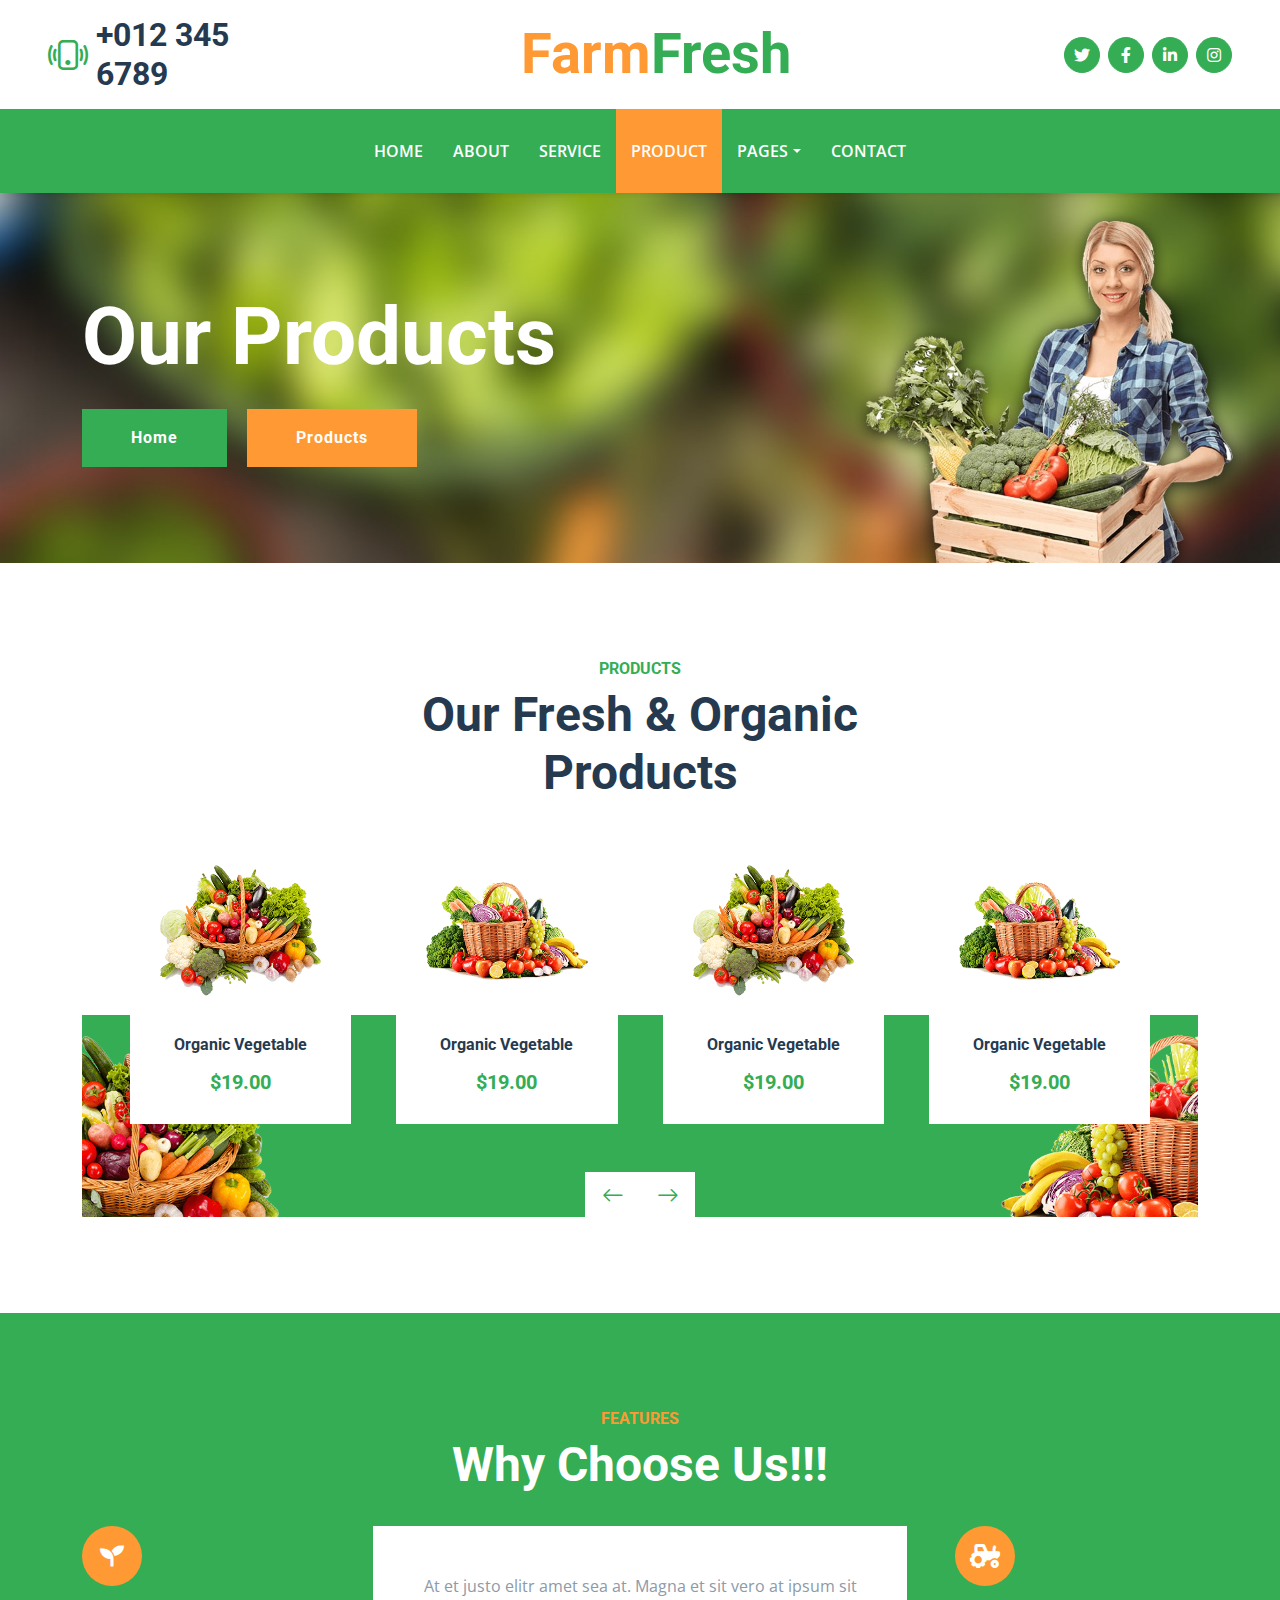
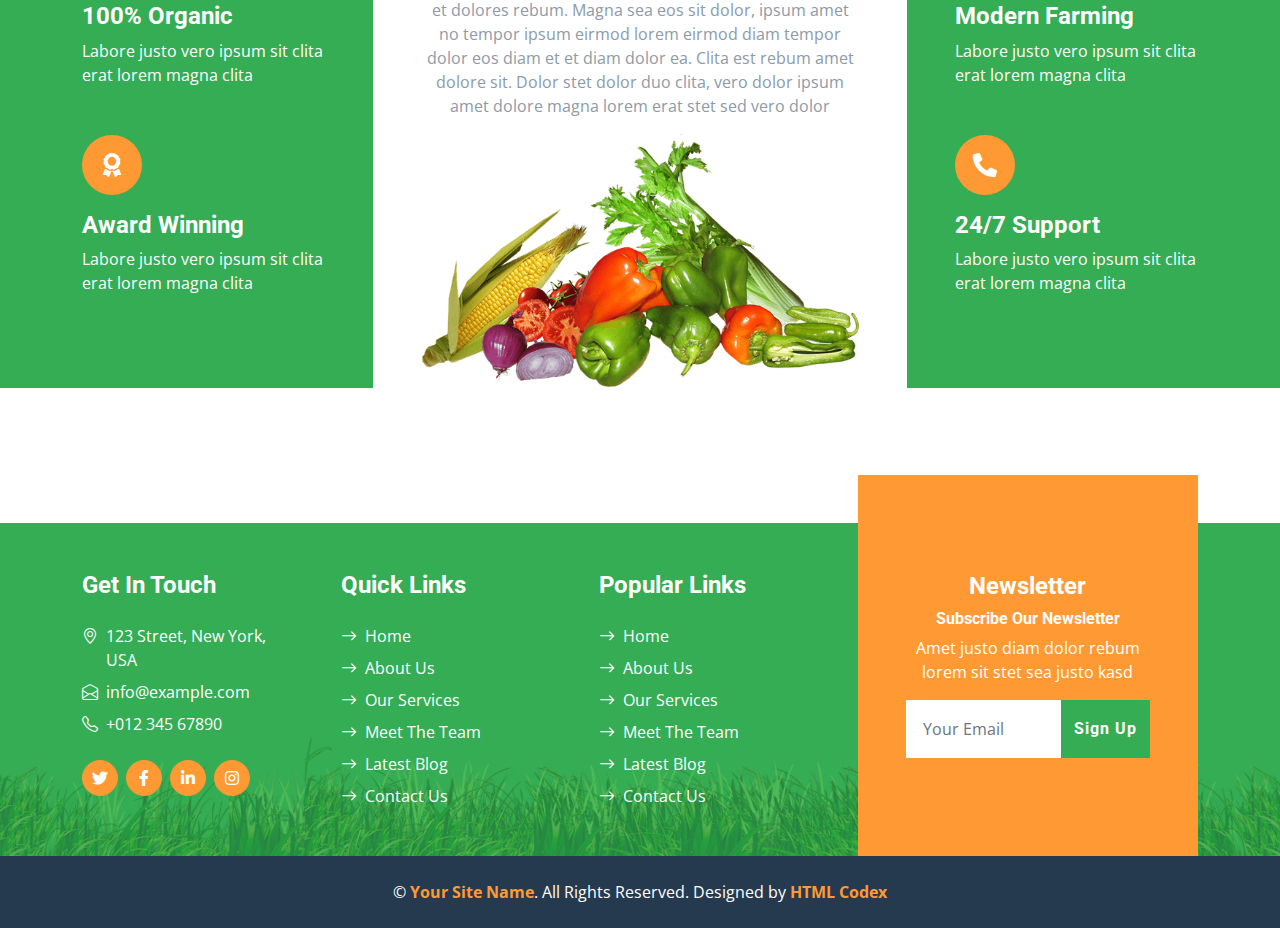
<file: product.html>
<!DOCTYPE html>
<html lang="en">

<head>
    <meta charset="utf-8">
    <title>FarmFresh - Organic Farm Website Template</title>
    <meta content="width=device-width, initial-scale=1.0" name="viewport">
    <meta content="Free HTML Templates" name="keywords">
    <meta content="Free HTML Templates" name="description">

    <!-- Favicon -->
    <link href="img/favicon.ico" rel="icon">

    <!-- Google Web Fonts -->
    <link rel="preconnect" href="https://fonts.gstatic.com">
    <link href="https://fonts.googleapis.com/css2?family=Open+Sans:wght@400;600&family=Roboto:wght@500;700&display=swap" rel="stylesheet">

    <!-- Icon Font Stylesheet -->
    <link href="https://cdnjs.cloudflare.com/ajax/libs/font-awesome/5.15.0/css/all.min.css" rel="stylesheet">
    <link href="https://cdn.jsdelivr.net/npm/bootstrap-icons@1.4.1/font/bootstrap-icons.css" rel="stylesheet">

    <!-- Libraries Stylesheet -->
    <link href="lib/owlcarousel/assets/owl.carousel.min.css" rel="stylesheet">

    <!-- Customized Bootstrap Stylesheet -->
    <link href="css/bootstrap.min.css" rel="stylesheet">

    <!-- Template Stylesheet -->
    <link href="css/style.css" rel="stylesheet">
</head>

<body>
    <!-- Topbar Start -->
    <div class="container-fluid px-5 d-none d-lg-block">
        <div class="row gx-5 py-3 align-items-center">
            <div class="col-lg-3">
                <div class="d-flex align-items-center justify-content-start">
                    <i class="bi bi-phone-vibrate fs-1 text-primary me-2"></i>
                    <h2 class="mb-0">+012 345 6789</h2>
                </div>
            </div>
            <div class="col-lg-6">
                <div class="d-flex align-items-center justify-content-center">
                    <a href="index.html" class="navbar-brand ms-lg-5">
                        <h1 class="m-0 display-4 text-primary"><span class="text-secondary">Farm</span>Fresh</h1>
                    </a>
                </div>
            </div>
            <div class="col-lg-3">
                <div class="d-flex align-items-center justify-content-end">
                    <a class="btn btn-primary btn-square rounded-circle me-2" href="#"><i class="fab fa-twitter"></i></a>
                    <a class="btn btn-primary btn-square rounded-circle me-2" href="#"><i class="fab fa-facebook-f"></i></a>
                    <a class="btn btn-primary btn-square rounded-circle me-2" href="#"><i class="fab fa-linkedin-in"></i></a>
                    <a class="btn btn-primary btn-square rounded-circle" href="#"><i class="fab fa-instagram"></i></a>
                </div>
            </div>
        </div>
    </div>
    <!-- Topbar End -->


    <!-- Navbar Start -->
    <nav class="navbar navbar-expand-lg bg-primary navbar-dark shadow-sm py-3 py-lg-0 px-3 px-lg-5">
        <a href="index.html" class="navbar-brand d-flex d-lg-none">
            <h1 class="m-0 display-4 text-secondary"><span class="text-white">Farm</span>Fresh</h1>
        </a>
        <button class="navbar-toggler" type="button" data-bs-toggle="collapse" data-bs-target="#navbarCollapse">
            <span class="navbar-toggler-icon"></span>
        </button>
        <div class="collapse navbar-collapse" id="navbarCollapse">
            <div class="navbar-nav mx-auto py-0">
                <a href="index.html" class="nav-item nav-link">Home</a>
                <a href="about.html" class="nav-item nav-link">About</a>
                <a href="service.html" class="nav-item nav-link">Service</a>
                <a href="product.html" class="nav-item nav-link active">Product</a>
                <div class="nav-item dropdown">
                    <a href="#" class="nav-link dropdown-toggle" data-bs-toggle="dropdown">Pages</a>
                    <div class="dropdown-menu m-0">
                        <a href="blog.html" class="dropdown-item">Blog Grid</a>
                        <a href="detail.html" class="dropdown-item">Blog Detail</a>
                        <a href="feature.html" class="dropdown-item">Features</a>
                        <a href="team.html" class="dropdown-item">The Team</a>
                        <a href="testimonial.html" class="dropdown-item">Testimonial</a>
                    </div>
                </div>
                <a href="contact.html" class="nav-item nav-link">Contact</a>
            </div>
        </div>
    </nav>
    <!-- Navbar End -->


    <!-- Hero Start -->
    <div class="container-fluid bg-primary py-5 bg-hero mb-5">
        <div class="container py-5">
            <div class="row justify-content-start">
                <div class="col-lg-8 text-center text-lg-start">
                    <h1 class="display-1 text-white mb-md-4">Our Products</h1>
                    <a href="" class="btn btn-primary py-md-3 px-md-5 me-3">Home</a>
                    <a href="" class="btn btn-secondary py-md-3 px-md-5">Products</a>
                </div>
            </div>
        </div>
    </div>
    <!-- Hero End -->


    <!-- Products Start -->
    <div class="container-fluid py-5">
        <div class="container">
            <div class="mx-auto text-center mb-5" style="max-width: 500px;">
                <h6 class="text-primary text-uppercase">Products</h6>
                <h1 class="display-5">Our Fresh & Organic Products</h1>
            </div>
            <div class="owl-carousel product-carousel px-5">
                <div class="pb-5">
                    <div class="product-item position-relative bg-white d-flex flex-column text-center">
                        <img class="img-fluid mb-4" src="img/product-1.png" alt="">
                        <h6 class="mb-3">Organic Vegetable</h6>
                        <h5 class="text-primary mb-0">$19.00</h5>
                        <div class="btn-action d-flex justify-content-center">
                            <a class="btn bg-primary py-2 px-3" href=""><i class="bi bi-cart text-white"></i></a>
                            <a class="btn bg-secondary py-2 px-3" href=""><i class="bi bi-eye text-white"></i></a>
                        </div>
                    </div>
                </div>
                <div class="pb-5">
                    <div class="product-item position-relative bg-white d-flex flex-column text-center">
                        <img class="img-fluid mb-4" src="img/product-2.png" alt="">
                        <h6 class="mb-3">Organic Vegetable</h6>
                        <h5 class="text-primary mb-0">$19.00</h5>
                        <div class="btn-action d-flex justify-content-center">
                            <a class="btn bg-primary py-2 px-3" href=""><i class="bi bi-cart text-white"></i></a>
                            <a class="btn bg-secondary py-2 px-3" href=""><i class="bi bi-eye text-white"></i></a>
                        </div>
                    </div>
                </div>
                <div class="pb-5">
                    <div class="product-item position-relative bg-white d-flex flex-column text-center">
                        <img class="img-fluid mb-4" src="img/product-1.png" alt="">
                        <h6 class="mb-3">Organic Vegetable</h6>
                        <h5 class="text-primary mb-0">$19.00</h5>
                        <div class="btn-action d-flex justify-content-center">
                            <a class="btn bg-primary py-2 px-3" href=""><i class="bi bi-cart text-white"></i></a>
                            <a class="btn bg-secondary py-2 px-3" href=""><i class="bi bi-eye text-white"></i></a>
                        </div>
                    </div>
                </div>
                <div class="pb-5">
                    <div class="product-item position-relative bg-white d-flex flex-column text-center">
                        <img class="img-fluid mb-4" src="img/product-2.png" alt="">
                        <h6 class="mb-3">Organic Vegetable</h6>
                        <h5 class="text-primary mb-0">$19.00</h5>
                        <div class="btn-action d-flex justify-content-center">
                            <a class="btn bg-primary py-2 px-3" href=""><i class="bi bi-cart text-white"></i></a>
                            <a class="btn bg-secondary py-2 px-3" href=""><i class="bi bi-eye text-white"></i></a>
                        </div>
                    </div>
                </div>
                <div class="pb-5">
                    <div class="product-item position-relative bg-white d-flex flex-column text-center">
                        <img class="img-fluid mb-4" src="img/product-1.png" alt="">
                        <h6 class="mb-3">Organic Vegetable</h6>
                        <h5 class="text-primary mb-0">$19.00</h5>
                        <div class="btn-action d-flex justify-content-center">
                            <a class="btn bg-primary py-2 px-3" href=""><i class="bi bi-cart text-white"></i></a>
                            <a class="btn bg-secondary py-2 px-3" href=""><i class="bi bi-eye text-white"></i></a>
                        </div>
                    </div>
                </div>
            </div>
        </div>
    </div>
    <!-- Products End -->


    <!-- Features Start -->
    <div class="container-fluid bg-primary feature py-5 pb-lg-0 mt-5" style="margin-bottom: 135px;">
        <div class="container py-5 pb-lg-0">
            <div class="mx-auto text-center mb-3 pb-2" style="max-width: 500px;">
                <h6 class="text-uppercase text-secondary">Features</h6>
                <h1 class="display-5 text-white">Why Choose Us!!!</h1>
            </div>
            <div class="row g-5">
                <div class="col-lg-3">
                    <div class="text-white mb-5">
                        <div class="bg-secondary rounded-pill d-flex align-items-center justify-content-center mb-3" style="width: 60px; height: 60px;">
                            <i class="fa fa-seedling fs-4 text-white"></i>
                        </div>
                        <h4 class="text-white">100% Organic</h4>
                        <p class="mb-0">Labore justo vero ipsum sit clita erat lorem magna clita</p>
                    </div>
                    <div class="text-white">
                        <div class="bg-secondary rounded-pill d-flex align-items-center justify-content-center mb-3" style="width: 60px; height: 60px;">
                            <i class="fa fa-award fs-4 text-white"></i>
                        </div>
                        <h4 class="text-white">Award Winning</h4>
                        <p class="mb-0">Labore justo vero ipsum sit clita erat lorem magna clita</p>
                    </div>
                </div>
                <div class="col-lg-6">
                    <div class="d-block bg-white h-100 text-center p-5 pb-lg-0">
                        <p>At et justo elitr amet sea at. Magna et sit vero at ipsum sit et dolores rebum. Magna sea eos sit dolor, ipsum amet no tempor ipsum eirmod lorem eirmod diam tempor dolor eos diam et et diam dolor ea. Clita est rebum amet dolore sit. Dolor stet dolor duo clita, vero dolor ipsum amet dolore magna lorem erat stet sed vero dolor</p>
                        <img class="img-fluid" src="img/feature.png" alt="">
                    </div>
                </div>
                <div class="col-lg-3">
                    <div class="text-white mb-5">
                        <div class="bg-secondary rounded-pill d-flex align-items-center justify-content-center mb-3" style="width: 60px; height: 60px;">
                            <i class="fa fa-tractor fs-4 text-white"></i>
                        </div>
                        <h4 class="text-white">Modern Farming</h4>
                        <p class="mb-0">Labore justo vero ipsum sit clita erat lorem magna clita</p>
                    </div>
                    <div class="text-white">
                        <div class="bg-secondary rounded-pill d-flex align-items-center justify-content-center mb-3" style="width: 60px; height: 60px;">
                            <i class="fa fa-phone-alt fs-4 text-white"></i>
                        </div>
                        <h4 class="text-white">24/7 Support</h4>
                        <p class="mb-0">Labore justo vero ipsum sit clita erat lorem magna clita</p>
                    </div>
                </div>
            </div>
        </div>
    </div>
    <!-- Features Start -->
    

    <!-- Footer Start -->
    <div class="container-fluid bg-footer bg-primary text-white mt-5">
        <div class="container">
            <div class="row gx-5">
                <div class="col-lg-8 col-md-6">
                    <div class="row gx-5">
                        <div class="col-lg-4 col-md-12 pt-5 mb-5">
                            <h4 class="text-white mb-4">Get In Touch</h4>
                            <div class="d-flex mb-2">
                                <i class="bi bi-geo-alt text-white me-2"></i>
                                <p class="text-white mb-0">123 Street, New York, USA</p>
                            </div>
                            <div class="d-flex mb-2">
                                <i class="bi bi-envelope-open text-white me-2"></i>
                                <p class="text-white mb-0">info@example.com</p>
                            </div>
                            <div class="d-flex mb-2">
                                <i class="bi bi-telephone text-white me-2"></i>
                                <p class="text-white mb-0">+012 345 67890</p>
                            </div>
                            <div class="d-flex mt-4">
                                <a class="btn btn-secondary btn-square rounded-circle me-2" href="#"><i class="fab fa-twitter"></i></a>
                                <a class="btn btn-secondary btn-square rounded-circle me-2" href="#"><i class="fab fa-facebook-f"></i></a>
                                <a class="btn btn-secondary btn-square rounded-circle me-2" href="#"><i class="fab fa-linkedin-in"></i></a>
                                <a class="btn btn-secondary btn-square rounded-circle" href="#"><i class="fab fa-instagram"></i></a>
                            </div>
                        </div>
                        <div class="col-lg-4 col-md-12 pt-0 pt-lg-5 mb-5">
                            <h4 class="text-white mb-4">Quick Links</h4>
                            <div class="d-flex flex-column justify-content-start">
                                <a class="text-white mb-2" href="#"><i class="bi bi-arrow-right text-white me-2"></i>Home</a>
                                <a class="text-white mb-2" href="#"><i class="bi bi-arrow-right text-white me-2"></i>About Us</a>
                                <a class="text-white mb-2" href="#"><i class="bi bi-arrow-right text-white me-2"></i>Our Services</a>
                                <a class="text-white mb-2" href="#"><i class="bi bi-arrow-right text-white me-2"></i>Meet The Team</a>
                                <a class="text-white mb-2" href="#"><i class="bi bi-arrow-right text-white me-2"></i>Latest Blog</a>
                                <a class="text-white" href="#"><i class="bi bi-arrow-right text-white me-2"></i>Contact Us</a>
                            </div>
                        </div>
                        <div class="col-lg-4 col-md-12 pt-0 pt-lg-5 mb-5">
                            <h4 class="text-white mb-4">Popular Links</h4>
                            <div class="d-flex flex-column justify-content-start">
                                <a class="text-white mb-2" href="#"><i class="bi bi-arrow-right text-white me-2"></i>Home</a>
                                <a class="text-white mb-2" href="#"><i class="bi bi-arrow-right text-white me-2"></i>About Us</a>
                                <a class="text-white mb-2" href="#"><i class="bi bi-arrow-right text-white me-2"></i>Our Services</a>
                                <a class="text-white mb-2" href="#"><i class="bi bi-arrow-right text-white me-2"></i>Meet The Team</a>
                                <a class="text-white mb-2" href="#"><i class="bi bi-arrow-right text-white me-2"></i>Latest Blog</a>
                                <a class="text-white" href="#"><i class="bi bi-arrow-right text-white me-2"></i>Contact Us</a>
                            </div>
                        </div>
                    </div>
                </div>
                <div class="col-lg-4 col-md-6 mt-lg-n5">
                    <div class="d-flex flex-column align-items-center justify-content-center text-center h-100 bg-secondary p-5">
                        <h4 class="text-white">Newsletter</h4>
                        <h6 class="text-white">Subscribe Our Newsletter</h6>
                        <p>Amet justo diam dolor rebum lorem sit stet sea justo kasd</p>
                        <form action="">
                            <div class="input-group">
                                <input type="text" class="form-control border-white p-3" placeholder="Your Email">
                                <button class="btn btn-primary">Sign Up</button>
                            </div>
                        </form>
                    </div>
                </div>
            </div>
        </div>
    </div>
    <div class="container-fluid bg-dark text-white py-4">
        <div class="container text-center">
            <p class="mb-0">&copy; <a class="text-secondary fw-bold" href="#">Your Site Name</a>. All Rights Reserved. Designed by <a class="text-secondary fw-bold" href="https://htmlcodex.com">HTML Codex</a></p>
        </div>
    </div>
    <!-- Footer End -->


    <!-- Back to Top -->
    <a href="#" class="btn btn-secondary py-3 fs-4 back-to-top"><i class="bi bi-arrow-up"></i></a>


    <!-- JavaScript Libraries -->
    <script src="https://code.jquery.com/jquery-3.4.1.min.js"></script>
    <script src="https://cdn.jsdelivr.net/npm/bootstrap@5.0.0/dist/js/bootstrap.bundle.min.js"></script>
    <script src="lib/easing/easing.min.js"></script>
    <script src="lib/waypoints/waypoints.min.js"></script>
    <script src="lib/counterup/counterup.min.js"></script>
    <script src="lib/owlcarousel/owl.carousel.min.js"></script>

    <!-- Template Javascript -->
    <script src="js/main.js"></script>
</body>

</html>
</file>
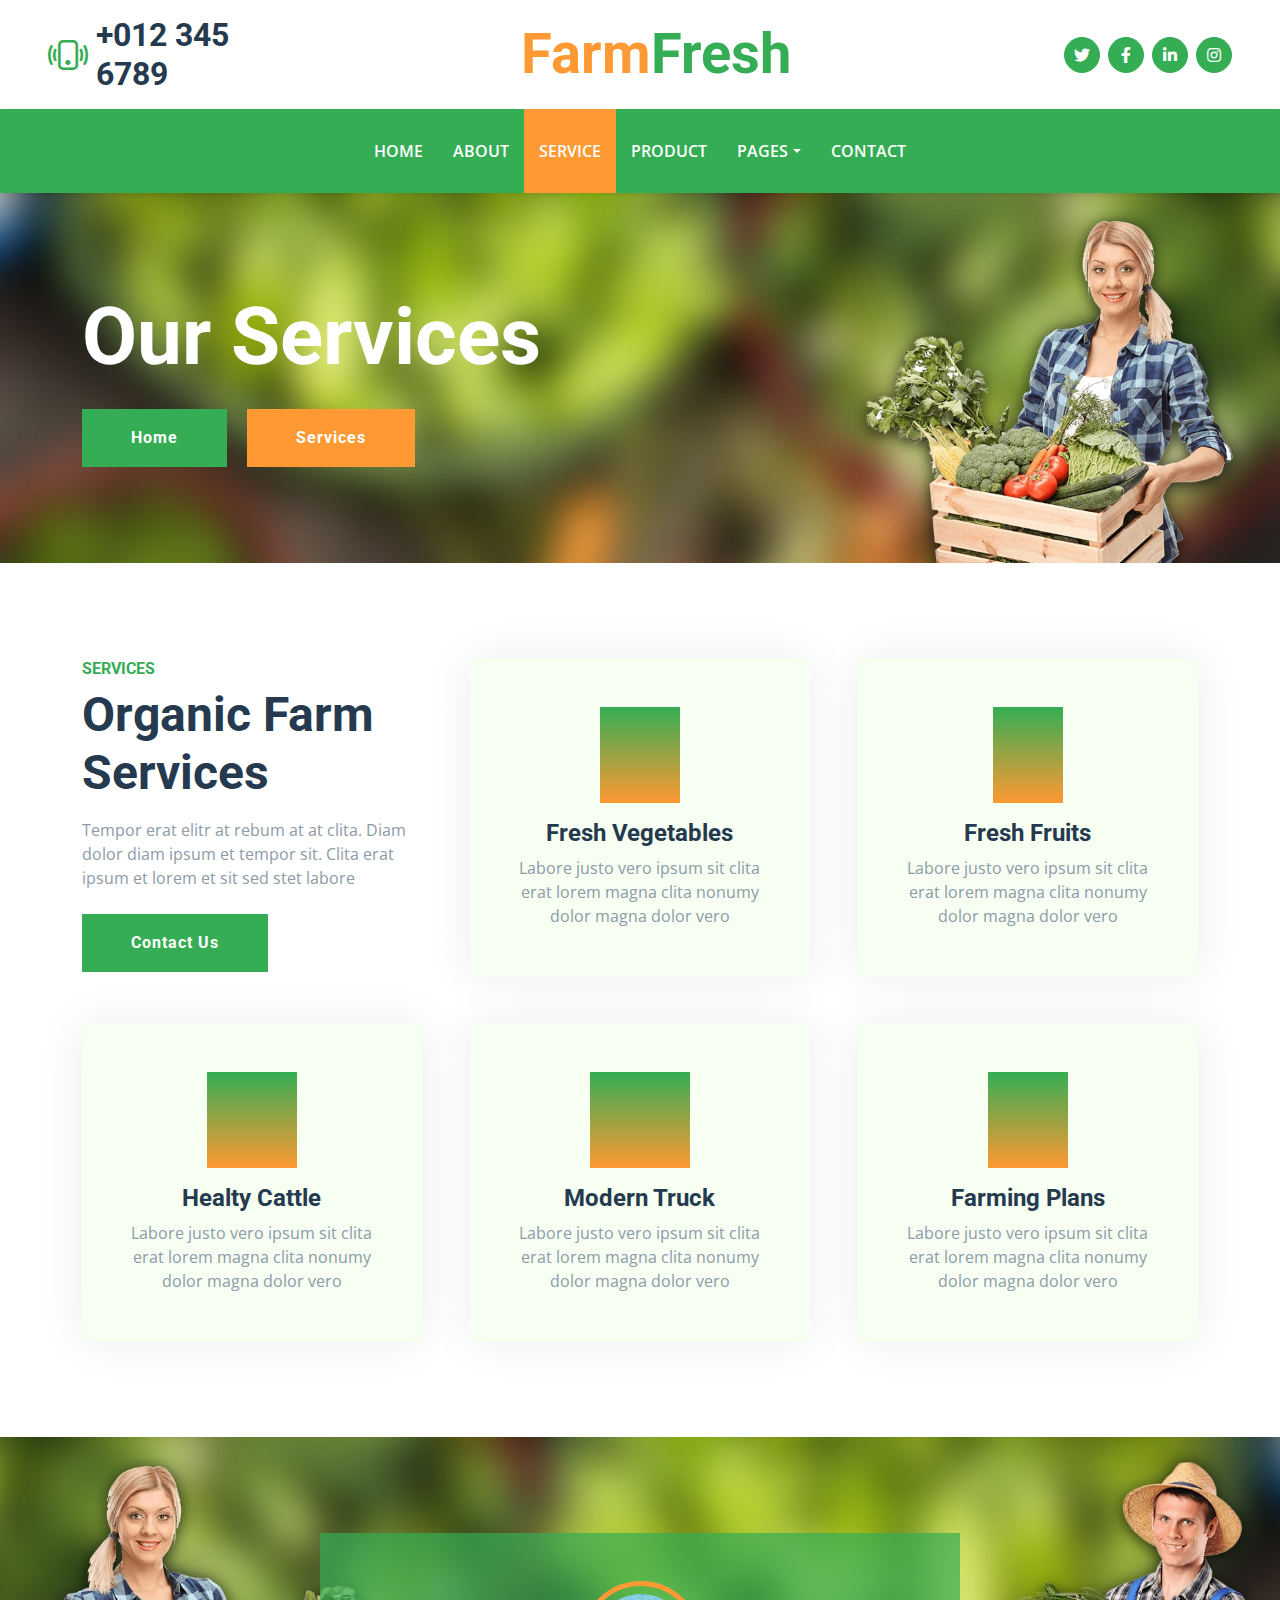
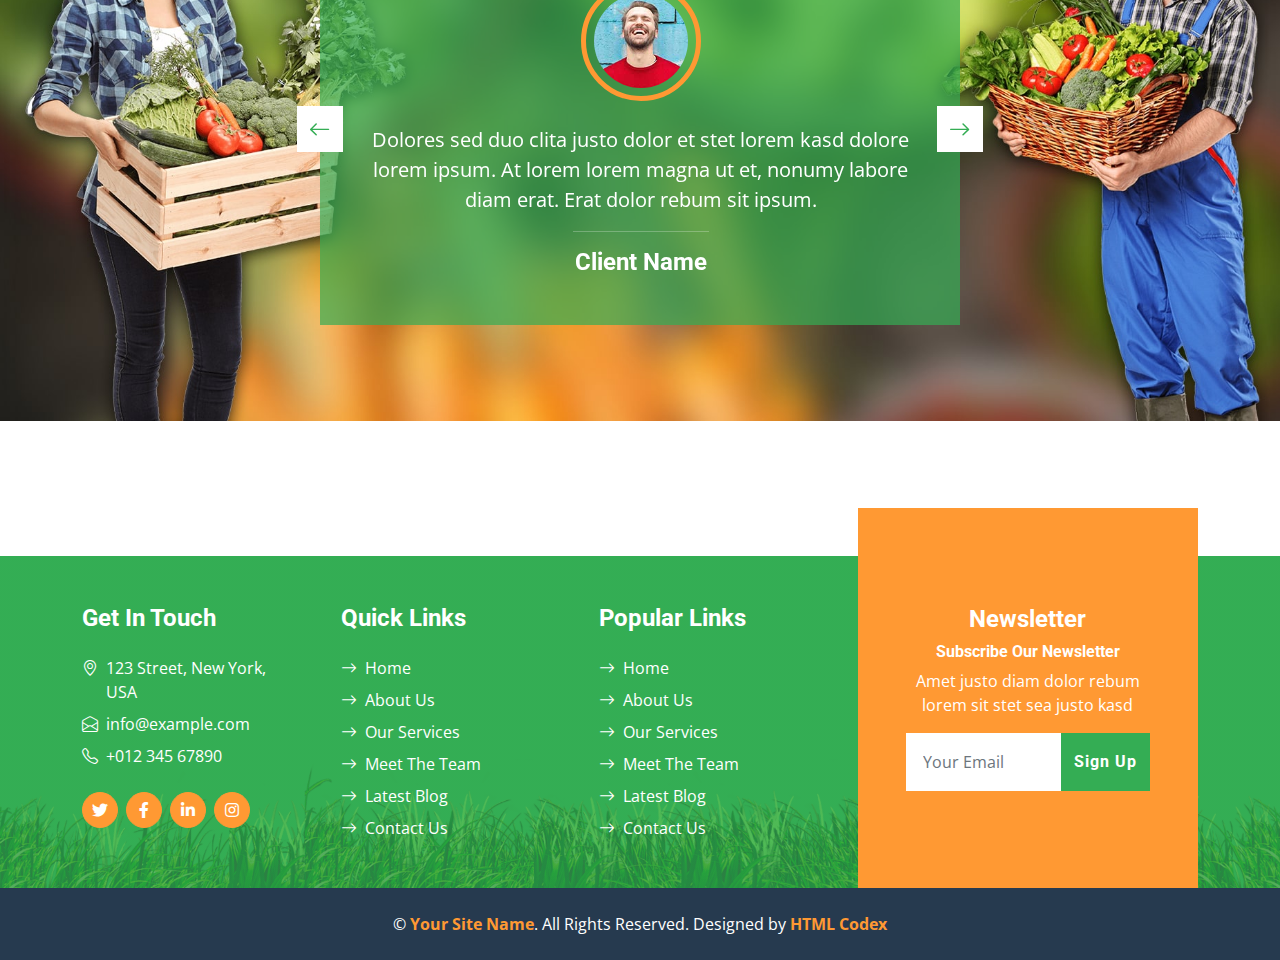
<file: service.html>
<!DOCTYPE html>
<html lang="en">

<head>
    <meta charset="utf-8">
    <title>FarmFresh - Organic Farm Website Template</title>
    <meta content="width=device-width, initial-scale=1.0" name="viewport">
    <meta content="Free HTML Templates" name="keywords">
    <meta content="Free HTML Templates" name="description">

    <!-- Favicon -->
    <link href="img/favicon.ico" rel="icon">

    <!-- Google Web Fonts -->
    <link rel="preconnect" href="https://fonts.gstatic.com">
    <link href="https://fonts.googleapis.com/css2?family=Open+Sans:wght@400;600&family=Roboto:wght@500;700&display=swap" rel="stylesheet">

    <!-- Icon Font Stylesheet -->
    <link href="https://cdnjs.cloudflare.com/ajax/libs/font-awesome/5.15.0/css/all.min.css" rel="stylesheet">
    <link href="https://cdn.jsdelivr.net/npm/bootstrap-icons@1.4.1/font/bootstrap-icons.css" rel="stylesheet">

    <!-- Libraries Stylesheet -->
    <link href="lib/owlcarousel/assets/owl.carousel.min.css" rel="stylesheet">

    <!-- Customized Bootstrap Stylesheet -->
    <link href="css/bootstrap.min.css" rel="stylesheet">

    <!-- Template Stylesheet -->
    <link href="css/style.css" rel="stylesheet">
</head>

<body>
    <!-- Topbar Start -->
    <div class="container-fluid px-5 d-none d-lg-block">
        <div class="row gx-5 py-3 align-items-center">
            <div class="col-lg-3">
                <div class="d-flex align-items-center justify-content-start">
                    <i class="bi bi-phone-vibrate fs-1 text-primary me-2"></i>
                    <h2 class="mb-0">+012 345 6789</h2>
                </div>
            </div>
            <div class="col-lg-6">
                <div class="d-flex align-items-center justify-content-center">
                    <a href="index.html" class="navbar-brand ms-lg-5">
                        <h1 class="m-0 display-4 text-primary"><span class="text-secondary">Farm</span>Fresh</h1>
                    </a>
                </div>
            </div>
            <div class="col-lg-3">
                <div class="d-flex align-items-center justify-content-end">
                    <a class="btn btn-primary btn-square rounded-circle me-2" href="#"><i class="fab fa-twitter"></i></a>
                    <a class="btn btn-primary btn-square rounded-circle me-2" href="#"><i class="fab fa-facebook-f"></i></a>
                    <a class="btn btn-primary btn-square rounded-circle me-2" href="#"><i class="fab fa-linkedin-in"></i></a>
                    <a class="btn btn-primary btn-square rounded-circle" href="#"><i class="fab fa-instagram"></i></a>
                </div>
            </div>
        </div>
    </div>
    <!-- Topbar End -->


    <!-- Navbar Start -->
    <nav class="navbar navbar-expand-lg bg-primary navbar-dark shadow-sm py-3 py-lg-0 px-3 px-lg-5">
        <a href="index.html" class="navbar-brand d-flex d-lg-none">
            <h1 class="m-0 display-4 text-secondary"><span class="text-white">Farm</span>Fresh</h1>
        </a>
        <button class="navbar-toggler" type="button" data-bs-toggle="collapse" data-bs-target="#navbarCollapse">
            <span class="navbar-toggler-icon"></span>
        </button>
        <div class="collapse navbar-collapse" id="navbarCollapse">
            <div class="navbar-nav mx-auto py-0">
                <a href="index.html" class="nav-item nav-link">Home</a>
                <a href="about.html" class="nav-item nav-link">About</a>
                <a href="service.html" class="nav-item nav-link active">Service</a>
                <a href="product.html" class="nav-item nav-link">Product</a>
                <div class="nav-item dropdown">
                    <a href="#" class="nav-link dropdown-toggle" data-bs-toggle="dropdown">Pages</a>
                    <div class="dropdown-menu m-0">
                        <a href="blog.html" class="dropdown-item">Blog Grid</a>
                        <a href="detail.html" class="dropdown-item">Blog Detail</a>
                        <a href="feature.html" class="dropdown-item">Features</a>
                        <a href="team.html" class="dropdown-item">The Team</a>
                        <a href="testimonial.html" class="dropdown-item">Testimonial</a>
                    </div>
                </div>
                <a href="contact.html" class="nav-item nav-link">Contact</a>
            </div>
        </div>
    </nav>
    <!-- Navbar End -->


    <!-- Hero Start -->
    <div class="container-fluid bg-primary py-5 bg-hero mb-5">
        <div class="container py-5">
            <div class="row justify-content-start">
                <div class="col-lg-8 text-center text-lg-start">
                    <h1 class="display-1 text-white mb-md-4">Our Services</h1>
                    <a href="" class="btn btn-primary py-md-3 px-md-5 me-3">Home</a>
                    <a href="" class="btn btn-secondary py-md-3 px-md-5">Services</a>
                </div>
            </div>
        </div>
    </div>
    <!-- Hero End -->


    <!-- Services Start -->
    <div class="container-fluid py-5">
        <div class="container">
            <div class="row g-5">
                <div class="col-lg-4 col-md-6">
                    <div class="mb-3">
                        <h6 class="text-primary text-uppercase">Services</h6>
                        <h1 class="display-5">Organic Farm Services</h1>
                    </div>
                    <p class="mb-4">Tempor erat elitr at rebum at at clita. Diam dolor diam ipsum et tempor sit. Clita erat ipsum et lorem et sit sed stet labore</p>
                    <a href="" class="btn btn-primary py-md-3 px-md-5">Contact Us</a>
                </div>
                <div class="col-lg-4 col-md-6">
                    <div class="service-item bg-light text-center p-5">
                        <i class="fa fa-carrot display-1 text-primary mb-3"></i>
                        <h4>Fresh Vegetables</h4>
                        <p class="mb-0">Labore justo vero ipsum sit clita erat lorem magna clita nonumy dolor magna dolor vero</p>
                    </div>
                </div>
                <div class="col-lg-4 col-md-6">
                    <div class="service-item bg-light text-center p-5">
                        <i class="fa fa-apple-alt display-1 text-primary mb-3"></i>
                        <h4>Fresh Fruits</h4>
                        <p class="mb-0">Labore justo vero ipsum sit clita erat lorem magna clita nonumy dolor magna dolor vero</p>
                    </div>
                </div>
                <div class="col-lg-4 col-md-6">
                    <div class="service-item bg-light text-center p-5">
                        <i class="fa fa-dog display-1 text-primary mb-3"></i>
                        <h4>Healty Cattle</h4>
                        <p class="mb-0">Labore justo vero ipsum sit clita erat lorem magna clita nonumy dolor magna dolor vero</p>
                    </div>
                </div>
                <div class="col-lg-4 col-md-6">
                    <div class="service-item bg-light text-center p-5">
                        <i class="fa fa-tractor display-1 text-primary mb-3"></i>
                        <h4>Modern Truck</h4>
                        <p class="mb-0">Labore justo vero ipsum sit clita erat lorem magna clita nonumy dolor magna dolor vero</p>
                    </div>
                </div>
                <div class="col-lg-4 col-md-6">
                    <div class="service-item bg-light text-center p-5">
                        <i class="fa fa-seedling display-1 text-primary mb-3"></i>
                        <h4>Farming Plans</h4>
                        <p class="mb-0">Labore justo vero ipsum sit clita erat lorem magna clita nonumy dolor magna dolor vero</p>
                    </div>
                </div>
            </div>
        </div>
    </div>
    <!-- Services End -->


    <!-- Testimonial Start -->
    <div class="container-fluid bg-testimonial py-5 mt-5" style="margin-bottom: 135px;">
        <div class="container py-5">
            <div class="row justify-content-center">
                <div class="col-lg-7">
                    <div class="owl-carousel testimonial-carousel p-5">
                        <div class="testimonial-item text-center text-white">
                            <img class="img-fluid mx-auto p-2 border border-5 border-secondary rounded-circle mb-4" src="img/testimonial-2.jpg" alt="">
                            <p class="fs-5">Dolores sed duo clita justo dolor et stet lorem kasd dolore lorem ipsum. At lorem lorem magna ut et, nonumy labore diam erat. Erat dolor rebum sit ipsum.</p>
                            <hr class="mx-auto w-25">
                            <h4 class="text-white mb-0">Client Name</h4>
                        </div>
                        <div class="testimonial-item text-center text-white">
                            <img class="img-fluid mx-auto p-2 border border-5 border-secondary rounded-circle mb-4" src="img/testimonial-2.jpg" alt="">
                            <p class="fs-5">Dolores sed duo clita justo dolor et stet lorem kasd dolore lorem ipsum. At lorem lorem magna ut et, nonumy labore diam erat. Erat dolor rebum sit ipsum.</p>
                            <hr class="mx-auto w-25">
                            <h4 class="text-white mb-0">Client Name</h4>
                        </div>
                    </div>
                </div>
            </div>
        </div>
    </div>
    <!-- Testimonial End -->
    

    <!-- Footer Start -->
    <div class="container-fluid bg-footer bg-primary text-white mt-5">
        <div class="container">
            <div class="row gx-5">
                <div class="col-lg-8 col-md-6">
                    <div class="row gx-5">
                        <div class="col-lg-4 col-md-12 pt-5 mb-5">
                            <h4 class="text-white mb-4">Get In Touch</h4>
                            <div class="d-flex mb-2">
                                <i class="bi bi-geo-alt text-white me-2"></i>
                                <p class="text-white mb-0">123 Street, New York, USA</p>
                            </div>
                            <div class="d-flex mb-2">
                                <i class="bi bi-envelope-open text-white me-2"></i>
                                <p class="text-white mb-0">info@example.com</p>
                            </div>
                            <div class="d-flex mb-2">
                                <i class="bi bi-telephone text-white me-2"></i>
                                <p class="text-white mb-0">+012 345 67890</p>
                            </div>
                            <div class="d-flex mt-4">
                                <a class="btn btn-secondary btn-square rounded-circle me-2" href="#"><i class="fab fa-twitter"></i></a>
                                <a class="btn btn-secondary btn-square rounded-circle me-2" href="#"><i class="fab fa-facebook-f"></i></a>
                                <a class="btn btn-secondary btn-square rounded-circle me-2" href="#"><i class="fab fa-linkedin-in"></i></a>
                                <a class="btn btn-secondary btn-square rounded-circle" href="#"><i class="fab fa-instagram"></i></a>
                            </div>
                        </div>
                        <div class="col-lg-4 col-md-12 pt-0 pt-lg-5 mb-5">
                            <h4 class="text-white mb-4">Quick Links</h4>
                            <div class="d-flex flex-column justify-content-start">
                                <a class="text-white mb-2" href="#"><i class="bi bi-arrow-right text-white me-2"></i>Home</a>
                                <a class="text-white mb-2" href="#"><i class="bi bi-arrow-right text-white me-2"></i>About Us</a>
                                <a class="text-white mb-2" href="#"><i class="bi bi-arrow-right text-white me-2"></i>Our Services</a>
                                <a class="text-white mb-2" href="#"><i class="bi bi-arrow-right text-white me-2"></i>Meet The Team</a>
                                <a class="text-white mb-2" href="#"><i class="bi bi-arrow-right text-white me-2"></i>Latest Blog</a>
                                <a class="text-white" href="#"><i class="bi bi-arrow-right text-white me-2"></i>Contact Us</a>
                            </div>
                        </div>
                        <div class="col-lg-4 col-md-12 pt-0 pt-lg-5 mb-5">
                            <h4 class="text-white mb-4">Popular Links</h4>
                            <div class="d-flex flex-column justify-content-start">
                                <a class="text-white mb-2" href="#"><i class="bi bi-arrow-right text-white me-2"></i>Home</a>
                                <a class="text-white mb-2" href="#"><i class="bi bi-arrow-right text-white me-2"></i>About Us</a>
                                <a class="text-white mb-2" href="#"><i class="bi bi-arrow-right text-white me-2"></i>Our Services</a>
                                <a class="text-white mb-2" href="#"><i class="bi bi-arrow-right text-white me-2"></i>Meet The Team</a>
                                <a class="text-white mb-2" href="#"><i class="bi bi-arrow-right text-white me-2"></i>Latest Blog</a>
                                <a class="text-white" href="#"><i class="bi bi-arrow-right text-white me-2"></i>Contact Us</a>
                            </div>
                        </div>
                    </div>
                </div>
                <div class="col-lg-4 col-md-6 mt-lg-n5">
                    <div class="d-flex flex-column align-items-center justify-content-center text-center h-100 bg-secondary p-5">
                        <h4 class="text-white">Newsletter</h4>
                        <h6 class="text-white">Subscribe Our Newsletter</h6>
                        <p>Amet justo diam dolor rebum lorem sit stet sea justo kasd</p>
                        <form action="">
                            <div class="input-group">
                                <input type="text" class="form-control border-white p-3" placeholder="Your Email">
                                <button class="btn btn-primary">Sign Up</button>
                            </div>
                        </form>
                    </div>
                </div>
            </div>
        </div>
    </div>
    <div class="container-fluid bg-dark text-white py-4">
        <div class="container text-center">
            <p class="mb-0">&copy; <a class="text-secondary fw-bold" href="#">Your Site Name</a>. All Rights Reserved. Designed by <a class="text-secondary fw-bold" href="https://htmlcodex.com">HTML Codex</a></p>
        </div>
    </div>
    <!-- Footer End -->


    <!-- Back to Top -->
    <a href="#" class="btn btn-secondary py-3 fs-4 back-to-top"><i class="bi bi-arrow-up"></i></a>


    <!-- JavaScript Libraries -->
    <script src="https://code.jquery.com/jquery-3.4.1.min.js"></script>
    <script src="https://cdn.jsdelivr.net/npm/bootstrap@5.0.0/dist/js/bootstrap.bundle.min.js"></script>
    <script src="lib/easing/easing.min.js"></script>
    <script src="lib/waypoints/waypoints.min.js"></script>
    <script src="lib/counterup/counterup.min.js"></script>
    <script src="lib/owlcarousel/owl.carousel.min.js"></script>

    <!-- Template Javascript -->
    <script src="js/main.js"></script>
</body>

</html>
</file>
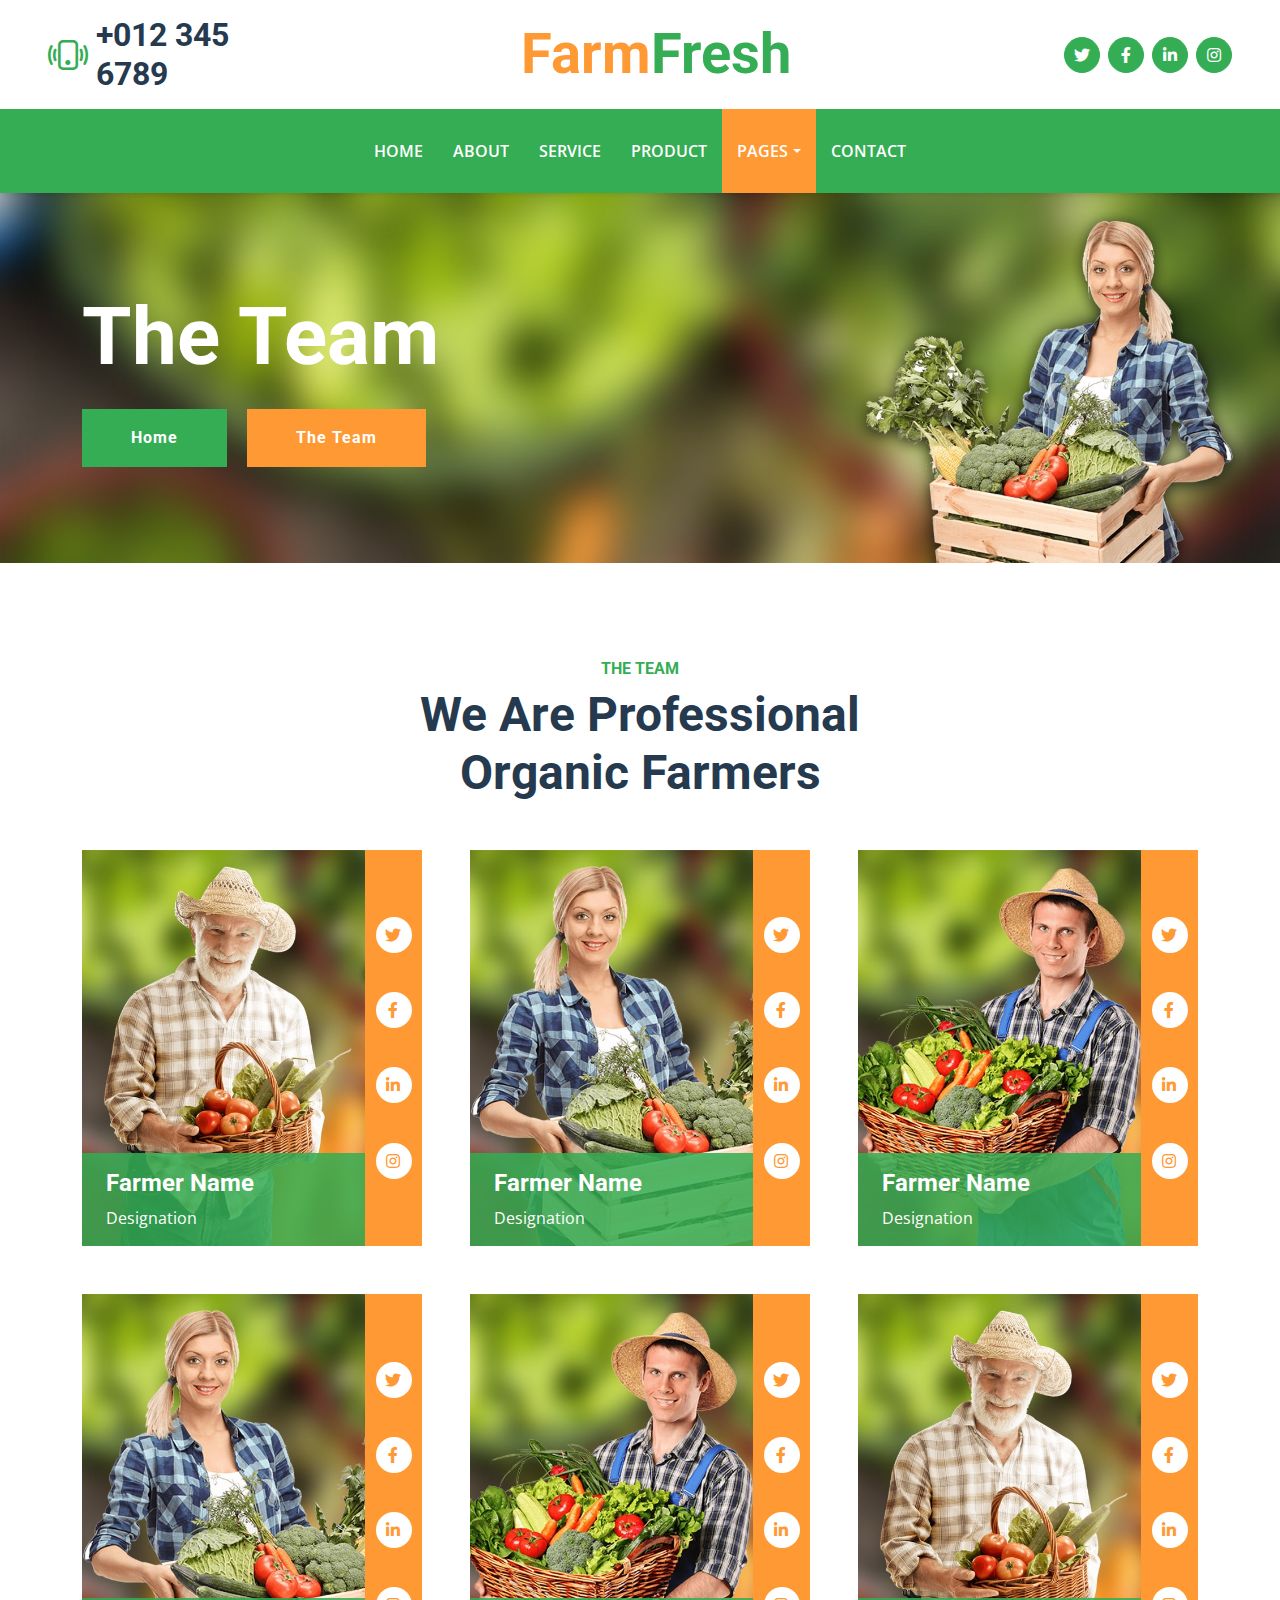
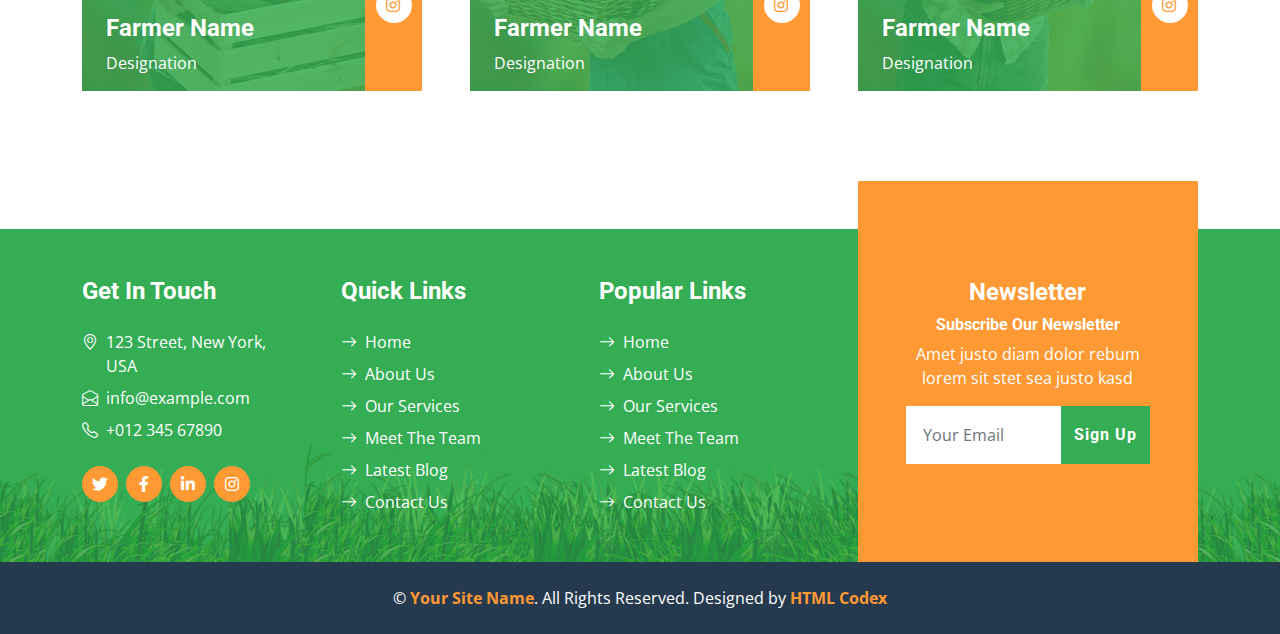
<file: team.html>
<!DOCTYPE html>
<html lang="en">

<head>
    <meta charset="utf-8">
    <title>FarmFresh - Organic Farm Website Template</title>
    <meta content="width=device-width, initial-scale=1.0" name="viewport">
    <meta content="Free HTML Templates" name="keywords">
    <meta content="Free HTML Templates" name="description">

    <!-- Favicon -->
    <link href="img/favicon.ico" rel="icon">

    <!-- Google Web Fonts -->
    <link rel="preconnect" href="https://fonts.gstatic.com">
    <link href="https://fonts.googleapis.com/css2?family=Open+Sans:wght@400;600&family=Roboto:wght@500;700&display=swap" rel="stylesheet">

    <!-- Icon Font Stylesheet -->
    <link href="https://cdnjs.cloudflare.com/ajax/libs/font-awesome/5.15.0/css/all.min.css" rel="stylesheet">
    <link href="https://cdn.jsdelivr.net/npm/bootstrap-icons@1.4.1/font/bootstrap-icons.css" rel="stylesheet">

    <!-- Libraries Stylesheet -->
    <link href="lib/owlcarousel/assets/owl.carousel.min.css" rel="stylesheet">

    <!-- Customized Bootstrap Stylesheet -->
    <link href="css/bootstrap.min.css" rel="stylesheet">

    <!-- Template Stylesheet -->
    <link href="css/style.css" rel="stylesheet">
</head>

<body>
    <!-- Topbar Start -->
    <div class="container-fluid px-5 d-none d-lg-block">
        <div class="row gx-5 py-3 align-items-center">
            <div class="col-lg-3">
                <div class="d-flex align-items-center justify-content-start">
                    <i class="bi bi-phone-vibrate fs-1 text-primary me-2"></i>
                    <h2 class="mb-0">+012 345 6789</h2>
                </div>
            </div>
            <div class="col-lg-6">
                <div class="d-flex align-items-center justify-content-center">
                    <a href="index.html" class="navbar-brand ms-lg-5">
                        <h1 class="m-0 display-4 text-primary"><span class="text-secondary">Farm</span>Fresh</h1>
                    </a>
                </div>
            </div>
            <div class="col-lg-3">
                <div class="d-flex align-items-center justify-content-end">
                    <a class="btn btn-primary btn-square rounded-circle me-2" href="#"><i class="fab fa-twitter"></i></a>
                    <a class="btn btn-primary btn-square rounded-circle me-2" href="#"><i class="fab fa-facebook-f"></i></a>
                    <a class="btn btn-primary btn-square rounded-circle me-2" href="#"><i class="fab fa-linkedin-in"></i></a>
                    <a class="btn btn-primary btn-square rounded-circle" href="#"><i class="fab fa-instagram"></i></a>
                </div>
            </div>
        </div>
    </div>
    <!-- Topbar End -->


    <!-- Navbar Start -->
    <nav class="navbar navbar-expand-lg bg-primary navbar-dark shadow-sm py-3 py-lg-0 px-3 px-lg-5">
        <a href="index.html" class="navbar-brand d-flex d-lg-none">
            <h1 class="m-0 display-4 text-secondary"><span class="text-white">Farm</span>Fresh</h1>
        </a>
        <button class="navbar-toggler" type="button" data-bs-toggle="collapse" data-bs-target="#navbarCollapse">
            <span class="navbar-toggler-icon"></span>
        </button>
        <div class="collapse navbar-collapse" id="navbarCollapse">
            <div class="navbar-nav mx-auto py-0">
                <a href="index.html" class="nav-item nav-link">Home</a>
                <a href="about.html" class="nav-item nav-link">About</a>
                <a href="service.html" class="nav-item nav-link">Service</a>
                <a href="product.html" class="nav-item nav-link">Product</a>
                <div class="nav-item dropdown">
                    <a href="#" class="nav-link dropdown-toggle active" data-bs-toggle="dropdown">Pages</a>
                    <div class="dropdown-menu m-0">
                        <a href="blog.html" class="dropdown-item">Blog Grid</a>
                        <a href="detail.html" class="dropdown-item">Blog Detail</a>
                        <a href="feature.html" class="dropdown-item">Features</a>
                        <a href="team.html" class="dropdown-item active">The Team</a>
                        <a href="testimonial.html" class="dropdown-item">Testimonial</a>
                    </div>
                </div>
                <a href="contact.html" class="nav-item nav-link">Contact</a>
            </div>
        </div>
    </nav>
    <!-- Navbar End -->


    <!-- Hero Start -->
    <div class="container-fluid bg-primary py-5 bg-hero mb-5">
        <div class="container py-5">
            <div class="row justify-content-start">
                <div class="col-lg-8 text-center text-lg-start">
                    <h1 class="display-1 text-white mb-md-4">The Team</h1>
                    <a href="" class="btn btn-primary py-md-3 px-md-5 me-3">Home</a>
                    <a href="" class="btn btn-secondary py-md-3 px-md-5">The Team</a>
                </div>
            </div>
        </div>
    </div>
    <!-- Hero End -->


    <!-- Team Start -->
    <div class="container-fluid py-5">
        <div class="container">
            <div class="mx-auto text-center mb-5" style="max-width: 500px;">
                <h6 class="text-primary text-uppercase">The Team</h6>
                <h1 class="display-5">We Are Professional Organic Farmers</h1>
            </div>
            <div class="row g-5">
                <div class="col-lg-4 col-md-6">
                    <div class="row g-0">
                        <div class="col-10">
                            <div class="position-relative">
                                <img class="img-fluid w-100" src="img/team-1.jpg" alt="">
                                <div class="position-absolute start-0 bottom-0 w-100 py-3 px-4" style="background: rgba(52, 173, 84, .85);">
                                    <h4 class="text-white">Farmer Name</h4>
                                    <span class="text-white">Designation</span>
                                </div>
                            </div>
                        </div>
                        <div class="col-2">
                            <div class="h-100 d-flex flex-column align-items-center justify-content-around bg-secondary py-5">
                                <a class="btn btn-square rounded-circle bg-white" href="#"><i class="fab fa-twitter text-secondary"></i></a>
                                <a class="btn btn-square rounded-circle bg-white" href="#"><i class="fab fa-facebook-f text-secondary"></i></a>
                                <a class="btn btn-square rounded-circle bg-white" href="#"><i class="fab fa-linkedin-in text-secondary"></i></a>
                                <a class="btn btn-square rounded-circle bg-white" href="#"><i class="fab fa-instagram text-secondary"></i></a>
                            </div>
                        </div>
                    </div>
                </div>
                <div class="col-lg-4 col-md-6">
                    <div class="row g-0">
                        <div class="col-10">
                            <div class="position-relative">
                                <img class="img-fluid w-100" src="img/team-2.jpg" alt="">
                                <div class="position-absolute start-0 bottom-0 w-100 py-3 px-4" style="background: rgba(52, 173, 84, .85);">
                                    <h4 class="text-white">Farmer Name</h4>
                                    <span class="text-white">Designation</span>
                                </div>
                            </div>
                        </div>
                        <div class="col-2">
                            <div class="h-100 d-flex flex-column align-items-center justify-content-around bg-secondary py-5">
                                <a class="btn btn-square rounded-circle bg-white" href="#"><i class="fab fa-twitter text-secondary"></i></a>
                                <a class="btn btn-square rounded-circle bg-white" href="#"><i class="fab fa-facebook-f text-secondary"></i></a>
                                <a class="btn btn-square rounded-circle bg-white" href="#"><i class="fab fa-linkedin-in text-secondary"></i></a>
                                <a class="btn btn-square rounded-circle bg-white" href="#"><i class="fab fa-instagram text-secondary"></i></a>
                            </div>
                        </div>
                    </div>
                </div>
                <div class="col-lg-4 col-md-6">
                    <div class="row g-0">
                        <div class="col-10">
                            <div class="position-relative">
                                <img class="img-fluid w-100" src="img/team-3.jpg" alt="">
                                <div class="position-absolute start-0 bottom-0 w-100 py-3 px-4" style="background: rgba(52, 173, 84, .85);">
                                    <h4 class="text-white">Farmer Name</h4>
                                    <span class="text-white">Designation</span>
                                </div>
                            </div>
                        </div>
                        <div class="col-2">
                            <div class="h-100 d-flex flex-column align-items-center justify-content-around bg-secondary py-5">
                                <a class="btn btn-square rounded-circle bg-white" href="#"><i class="fab fa-twitter text-secondary"></i></a>
                                <a class="btn btn-square rounded-circle bg-white" href="#"><i class="fab fa-facebook-f text-secondary"></i></a>
                                <a class="btn btn-square rounded-circle bg-white" href="#"><i class="fab fa-linkedin-in text-secondary"></i></a>
                                <a class="btn btn-square rounded-circle bg-white" href="#"><i class="fab fa-instagram text-secondary"></i></a>
                            </div>
                        </div>
                    </div>
                </div>
                <div class="col-lg-4 col-md-6">
                    <div class="row g-0">
                        <div class="col-10">
                            <div class="position-relative">
                                <img class="img-fluid w-100" src="img/team-2.jpg" alt="">
                                <div class="position-absolute start-0 bottom-0 w-100 py-3 px-4" style="background: rgba(52, 173, 84, .85);">
                                    <h4 class="text-white">Farmer Name</h4>
                                    <span class="text-white">Designation</span>
                                </div>
                            </div>
                        </div>
                        <div class="col-2">
                            <div class="h-100 d-flex flex-column align-items-center justify-content-around bg-secondary py-5">
                                <a class="btn btn-square rounded-circle bg-white" href="#"><i class="fab fa-twitter text-secondary"></i></a>
                                <a class="btn btn-square rounded-circle bg-white" href="#"><i class="fab fa-facebook-f text-secondary"></i></a>
                                <a class="btn btn-square rounded-circle bg-white" href="#"><i class="fab fa-linkedin-in text-secondary"></i></a>
                                <a class="btn btn-square rounded-circle bg-white" href="#"><i class="fab fa-instagram text-secondary"></i></a>
                            </div>
                        </div>
                    </div>
                </div>
                <div class="col-lg-4 col-md-6">
                    <div class="row g-0">
                        <div class="col-10">
                            <div class="position-relative">
                                <img class="img-fluid w-100" src="img/team-3.jpg" alt="">
                                <div class="position-absolute start-0 bottom-0 w-100 py-3 px-4" style="background: rgba(52, 173, 84, .85);">
                                    <h4 class="text-white">Farmer Name</h4>
                                    <span class="text-white">Designation</span>
                                </div>
                            </div>
                        </div>
                        <div class="col-2">
                            <div class="h-100 d-flex flex-column align-items-center justify-content-around bg-secondary py-5">
                                <a class="btn btn-square rounded-circle bg-white" href="#"><i class="fab fa-twitter text-secondary"></i></a>
                                <a class="btn btn-square rounded-circle bg-white" href="#"><i class="fab fa-facebook-f text-secondary"></i></a>
                                <a class="btn btn-square rounded-circle bg-white" href="#"><i class="fab fa-linkedin-in text-secondary"></i></a>
                                <a class="btn btn-square rounded-circle bg-white" href="#"><i class="fab fa-instagram text-secondary"></i></a>
                            </div>
                        </div>
                    </div>
                </div>
                <div class="col-lg-4 col-md-6">
                    <div class="row g-0">
                        <div class="col-10">
                            <div class="position-relative">
                                <img class="img-fluid w-100" src="img/team-1.jpg" alt="">
                                <div class="position-absolute start-0 bottom-0 w-100 py-3 px-4" style="background: rgba(52, 173, 84, .85);">
                                    <h4 class="text-white">Farmer Name</h4>
                                    <span class="text-white">Designation</span>
                                </div>
                            </div>
                        </div>
                        <div class="col-2">
                            <div class="h-100 d-flex flex-column align-items-center justify-content-around bg-secondary py-5">
                                <a class="btn btn-square rounded-circle bg-white" href="#"><i class="fab fa-twitter text-secondary"></i></a>
                                <a class="btn btn-square rounded-circle bg-white" href="#"><i class="fab fa-facebook-f text-secondary"></i></a>
                                <a class="btn btn-square rounded-circle bg-white" href="#"><i class="fab fa-linkedin-in text-secondary"></i></a>
                                <a class="btn btn-square rounded-circle bg-white" href="#"><i class="fab fa-instagram text-secondary"></i></a>
                            </div>
                        </div>
                    </div>
                </div>
            </div>
        </div>
    </div>
    <!-- Team End -->
    

    <!-- Footer Start -->
    <div class="container-fluid bg-footer bg-primary text-white mt-5">
        <div class="container">
            <div class="row gx-5">
                <div class="col-lg-8 col-md-6">
                    <div class="row gx-5">
                        <div class="col-lg-4 col-md-12 pt-5 mb-5">
                            <h4 class="text-white mb-4">Get In Touch</h4>
                            <div class="d-flex mb-2">
                                <i class="bi bi-geo-alt text-white me-2"></i>
                                <p class="text-white mb-0">123 Street, New York, USA</p>
                            </div>
                            <div class="d-flex mb-2">
                                <i class="bi bi-envelope-open text-white me-2"></i>
                                <p class="text-white mb-0">info@example.com</p>
                            </div>
                            <div class="d-flex mb-2">
                                <i class="bi bi-telephone text-white me-2"></i>
                                <p class="text-white mb-0">+012 345 67890</p>
                            </div>
                            <div class="d-flex mt-4">
                                <a class="btn btn-secondary btn-square rounded-circle me-2" href="#"><i class="fab fa-twitter"></i></a>
                                <a class="btn btn-secondary btn-square rounded-circle me-2" href="#"><i class="fab fa-facebook-f"></i></a>
                                <a class="btn btn-secondary btn-square rounded-circle me-2" href="#"><i class="fab fa-linkedin-in"></i></a>
                                <a class="btn btn-secondary btn-square rounded-circle" href="#"><i class="fab fa-instagram"></i></a>
                            </div>
                        </div>
                        <div class="col-lg-4 col-md-12 pt-0 pt-lg-5 mb-5">
                            <h4 class="text-white mb-4">Quick Links</h4>
                            <div class="d-flex flex-column justify-content-start">
                                <a class="text-white mb-2" href="#"><i class="bi bi-arrow-right text-white me-2"></i>Home</a>
                                <a class="text-white mb-2" href="#"><i class="bi bi-arrow-right text-white me-2"></i>About Us</a>
                                <a class="text-white mb-2" href="#"><i class="bi bi-arrow-right text-white me-2"></i>Our Services</a>
                                <a class="text-white mb-2" href="#"><i class="bi bi-arrow-right text-white me-2"></i>Meet The Team</a>
                                <a class="text-white mb-2" href="#"><i class="bi bi-arrow-right text-white me-2"></i>Latest Blog</a>
                                <a class="text-white" href="#"><i class="bi bi-arrow-right text-white me-2"></i>Contact Us</a>
                            </div>
                        </div>
                        <div class="col-lg-4 col-md-12 pt-0 pt-lg-5 mb-5">
                            <h4 class="text-white mb-4">Popular Links</h4>
                            <div class="d-flex flex-column justify-content-start">
                                <a class="text-white mb-2" href="#"><i class="bi bi-arrow-right text-white me-2"></i>Home</a>
                                <a class="text-white mb-2" href="#"><i class="bi bi-arrow-right text-white me-2"></i>About Us</a>
                                <a class="text-white mb-2" href="#"><i class="bi bi-arrow-right text-white me-2"></i>Our Services</a>
                                <a class="text-white mb-2" href="#"><i class="bi bi-arrow-right text-white me-2"></i>Meet The Team</a>
                                <a class="text-white mb-2" href="#"><i class="bi bi-arrow-right text-white me-2"></i>Latest Blog</a>
                                <a class="text-white" href="#"><i class="bi bi-arrow-right text-white me-2"></i>Contact Us</a>
                            </div>
                        </div>
                    </div>
                </div>
                <div class="col-lg-4 col-md-6 mt-lg-n5">
                    <div class="d-flex flex-column align-items-center justify-content-center text-center h-100 bg-secondary p-5">
                        <h4 class="text-white">Newsletter</h4>
                        <h6 class="text-white">Subscribe Our Newsletter</h6>
                        <p>Amet justo diam dolor rebum lorem sit stet sea justo kasd</p>
                        <form action="">
                            <div class="input-group">
                                <input type="text" class="form-control border-white p-3" placeholder="Your Email">
                                <button class="btn btn-primary">Sign Up</button>
                            </div>
                        </form>
                    </div>
                </div>
            </div>
        </div>
    </div>
    <div class="container-fluid bg-dark text-white py-4">
        <div class="container text-center">
            <p class="mb-0">&copy; <a class="text-secondary fw-bold" href="#">Your Site Name</a>. All Rights Reserved. Designed by <a class="text-secondary fw-bold" href="https://htmlcodex.com">HTML Codex</a></p>
        </div>
    </div>
    <!-- Footer End -->


    <!-- Back to Top -->
    <a href="#" class="btn btn-secondary py-3 fs-4 back-to-top"><i class="bi bi-arrow-up"></i></a>


    <!-- JavaScript Libraries -->
    <script src="https://code.jquery.com/jquery-3.4.1.min.js"></script>
    <script src="https://cdn.jsdelivr.net/npm/bootstrap@5.0.0/dist/js/bootstrap.bundle.min.js"></script>
    <script src="lib/easing/easing.min.js"></script>
    <script src="lib/waypoints/waypoints.min.js"></script>
    <script src="lib/counterup/counterup.min.js"></script>
    <script src="lib/owlcarousel/owl.carousel.min.js"></script>

    <!-- Template Javascript -->
    <script src="js/main.js"></script>
</body>

</html>
</file>
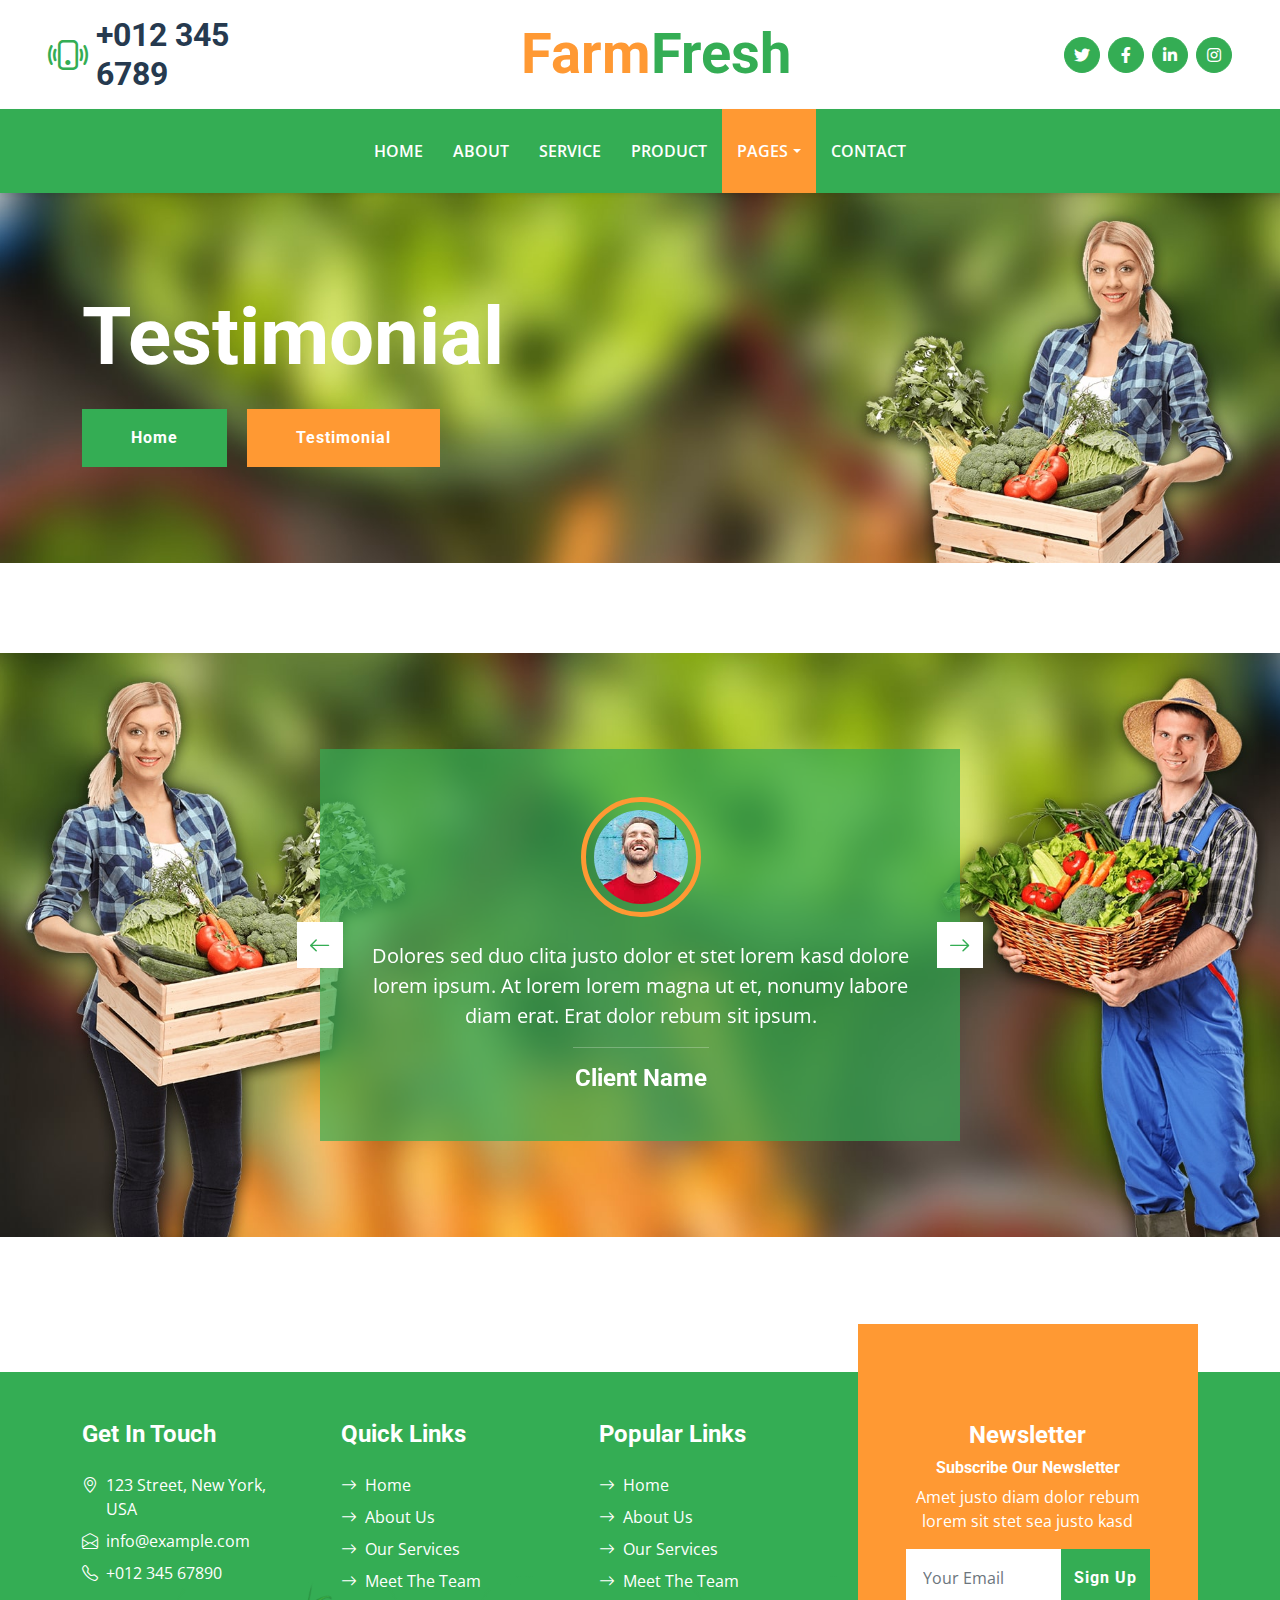
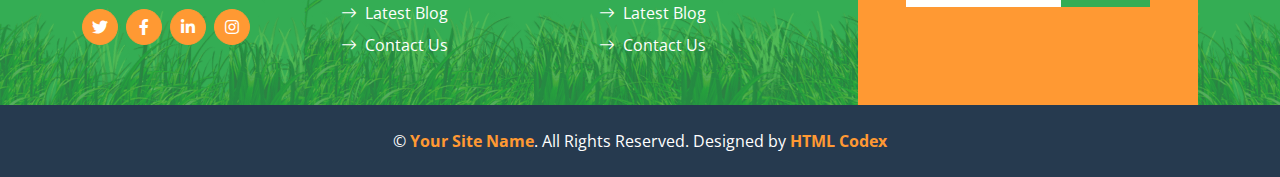
<file: testimonial.html>
<!DOCTYPE html>
<html lang="en">

<head>
    <meta charset="utf-8">
    <title>FarmFresh - Organic Farm Website Template</title>
    <meta content="width=device-width, initial-scale=1.0" name="viewport">
    <meta content="Free HTML Templates" name="keywords">
    <meta content="Free HTML Templates" name="description">

    <!-- Favicon -->
    <link href="img/favicon.ico" rel="icon">

    <!-- Google Web Fonts -->
    <link rel="preconnect" href="https://fonts.gstatic.com">
    <link href="https://fonts.googleapis.com/css2?family=Open+Sans:wght@400;600&family=Roboto:wght@500;700&display=swap" rel="stylesheet">

    <!-- Icon Font Stylesheet -->
    <link href="https://cdnjs.cloudflare.com/ajax/libs/font-awesome/5.15.0/css/all.min.css" rel="stylesheet">
    <link href="https://cdn.jsdelivr.net/npm/bootstrap-icons@1.4.1/font/bootstrap-icons.css" rel="stylesheet">

    <!-- Libraries Stylesheet -->
    <link href="lib/owlcarousel/assets/owl.carousel.min.css" rel="stylesheet">

    <!-- Customized Bootstrap Stylesheet -->
    <link href="css/bootstrap.min.css" rel="stylesheet">

    <!-- Template Stylesheet -->
    <link href="css/style.css" rel="stylesheet">
</head>

<body>
    <!-- Topbar Start -->
    <div class="container-fluid px-5 d-none d-lg-block">
        <div class="row gx-5 py-3 align-items-center">
            <div class="col-lg-3">
                <div class="d-flex align-items-center justify-content-start">
                    <i class="bi bi-phone-vibrate fs-1 text-primary me-2"></i>
                    <h2 class="mb-0">+012 345 6789</h2>
                </div>
            </div>
            <div class="col-lg-6">
                <div class="d-flex align-items-center justify-content-center">
                    <a href="index.html" class="navbar-brand ms-lg-5">
                        <h1 class="m-0 display-4 text-primary"><span class="text-secondary">Farm</span>Fresh</h1>
                    </a>
                </div>
            </div>
            <div class="col-lg-3">
                <div class="d-flex align-items-center justify-content-end">
                    <a class="btn btn-primary btn-square rounded-circle me-2" href="#"><i class="fab fa-twitter"></i></a>
                    <a class="btn btn-primary btn-square rounded-circle me-2" href="#"><i class="fab fa-facebook-f"></i></a>
                    <a class="btn btn-primary btn-square rounded-circle me-2" href="#"><i class="fab fa-linkedin-in"></i></a>
                    <a class="btn btn-primary btn-square rounded-circle" href="#"><i class="fab fa-instagram"></i></a>
                </div>
            </div>
        </div>
    </div>
    <!-- Topbar End -->


    <!-- Navbar Start -->
    <nav class="navbar navbar-expand-lg bg-primary navbar-dark shadow-sm py-3 py-lg-0 px-3 px-lg-5">
        <a href="index.html" class="navbar-brand d-flex d-lg-none">
            <h1 class="m-0 display-4 text-secondary"><span class="text-white">Farm</span>Fresh</h1>
        </a>
        <button class="navbar-toggler" type="button" data-bs-toggle="collapse" data-bs-target="#navbarCollapse">
            <span class="navbar-toggler-icon"></span>
        </button>
        <div class="collapse navbar-collapse" id="navbarCollapse">
            <div class="navbar-nav mx-auto py-0">
                <a href="index.html" class="nav-item nav-link">Home</a>
                <a href="about.html" class="nav-item nav-link">About</a>
                <a href="service.html" class="nav-item nav-link">Service</a>
                <a href="product.html" class="nav-item nav-link">Product</a>
                <div class="nav-item dropdown">
                    <a href="#" class="nav-link dropdown-toggle active" data-bs-toggle="dropdown">Pages</a>
                    <div class="dropdown-menu m-0">
                        <a href="blog.html" class="dropdown-item">Blog Grid</a>
                        <a href="detail.html" class="dropdown-item">Blog Detail</a>
                        <a href="feature.html" class="dropdown-item">Features</a>
                        <a href="team.html" class="dropdown-item">The Team</a>
                        <a href="testimonial.html" class="dropdown-item active">Testimonial</a>
                    </div>
                </div>
                <a href="contact.html" class="nav-item nav-link">Contact</a>
            </div>
        </div>
    </nav>
    <!-- Navbar End -->


    <!-- Hero Start -->
    <div class="container-fluid bg-primary py-5 bg-hero mb-5">
        <div class="container py-5">
            <div class="row justify-content-start">
                <div class="col-lg-8 text-center text-lg-start">
                    <h1 class="display-1 text-white mb-md-4">Testimonial</h1>
                    <a href="" class="btn btn-primary py-md-3 px-md-5 me-3">Home</a>
                    <a href="" class="btn btn-secondary py-md-3 px-md-5">Testimonial</a>
                </div>
            </div>
        </div>
    </div>
    <!-- Hero End -->


    <!-- Testimonial Start -->
    <div class="container-fluid bg-testimonial py-5" style="margin: 90px 0 135px 0;">
        <div class="container py-5">
            <div class="row justify-content-center">
                <div class="col-lg-7">
                    <div class="owl-carousel testimonial-carousel p-5">
                        <div class="testimonial-item text-center text-white">
                            <img class="img-fluid mx-auto p-2 border border-5 border-secondary rounded-circle mb-4" src="img/testimonial-2.jpg" alt="">
                            <p class="fs-5">Dolores sed duo clita justo dolor et stet lorem kasd dolore lorem ipsum. At lorem lorem magna ut et, nonumy labore diam erat. Erat dolor rebum sit ipsum.</p>
                            <hr class="mx-auto w-25">
                            <h4 class="text-white mb-0">Client Name</h4>
                        </div>
                        <div class="testimonial-item text-center text-white">
                            <img class="img-fluid mx-auto p-2 border border-5 border-secondary rounded-circle mb-4" src="img/testimonial-2.jpg" alt="">
                            <p class="fs-5">Dolores sed duo clita justo dolor et stet lorem kasd dolore lorem ipsum. At lorem lorem magna ut et, nonumy labore diam erat. Erat dolor rebum sit ipsum.</p>
                            <hr class="mx-auto w-25">
                            <h4 class="text-white mb-0">Client Name</h4>
                        </div>
                    </div>
                </div>
            </div>
        </div>
    </div>
    <!-- Testimonial End -->
    

    <!-- Footer Start -->
    <div class="container-fluid bg-footer bg-primary text-white mt-5">
        <div class="container">
            <div class="row gx-5">
                <div class="col-lg-8 col-md-6">
                    <div class="row gx-5">
                        <div class="col-lg-4 col-md-12 pt-5 mb-5">
                            <h4 class="text-white mb-4">Get In Touch</h4>
                            <div class="d-flex mb-2">
                                <i class="bi bi-geo-alt text-white me-2"></i>
                                <p class="text-white mb-0">123 Street, New York, USA</p>
                            </div>
                            <div class="d-flex mb-2">
                                <i class="bi bi-envelope-open text-white me-2"></i>
                                <p class="text-white mb-0">info@example.com</p>
                            </div>
                            <div class="d-flex mb-2">
                                <i class="bi bi-telephone text-white me-2"></i>
                                <p class="text-white mb-0">+012 345 67890</p>
                            </div>
                            <div class="d-flex mt-4">
                                <a class="btn btn-secondary btn-square rounded-circle me-2" href="#"><i class="fab fa-twitter"></i></a>
                                <a class="btn btn-secondary btn-square rounded-circle me-2" href="#"><i class="fab fa-facebook-f"></i></a>
                                <a class="btn btn-secondary btn-square rounded-circle me-2" href="#"><i class="fab fa-linkedin-in"></i></a>
                                <a class="btn btn-secondary btn-square rounded-circle" href="#"><i class="fab fa-instagram"></i></a>
                            </div>
                        </div>
                        <div class="col-lg-4 col-md-12 pt-0 pt-lg-5 mb-5">
                            <h4 class="text-white mb-4">Quick Links</h4>
                            <div class="d-flex flex-column justify-content-start">
                                <a class="text-white mb-2" href="#"><i class="bi bi-arrow-right text-white me-2"></i>Home</a>
                                <a class="text-white mb-2" href="#"><i class="bi bi-arrow-right text-white me-2"></i>About Us</a>
                                <a class="text-white mb-2" href="#"><i class="bi bi-arrow-right text-white me-2"></i>Our Services</a>
                                <a class="text-white mb-2" href="#"><i class="bi bi-arrow-right text-white me-2"></i>Meet The Team</a>
                                <a class="text-white mb-2" href="#"><i class="bi bi-arrow-right text-white me-2"></i>Latest Blog</a>
                                <a class="text-white" href="#"><i class="bi bi-arrow-right text-white me-2"></i>Contact Us</a>
                            </div>
                        </div>
                        <div class="col-lg-4 col-md-12 pt-0 pt-lg-5 mb-5">
                            <h4 class="text-white mb-4">Popular Links</h4>
                            <div class="d-flex flex-column justify-content-start">
                                <a class="text-white mb-2" href="#"><i class="bi bi-arrow-right text-white me-2"></i>Home</a>
                                <a class="text-white mb-2" href="#"><i class="bi bi-arrow-right text-white me-2"></i>About Us</a>
                                <a class="text-white mb-2" href="#"><i class="bi bi-arrow-right text-white me-2"></i>Our Services</a>
                                <a class="text-white mb-2" href="#"><i class="bi bi-arrow-right text-white me-2"></i>Meet The Team</a>
                                <a class="text-white mb-2" href="#"><i class="bi bi-arrow-right text-white me-2"></i>Latest Blog</a>
                                <a class="text-white" href="#"><i class="bi bi-arrow-right text-white me-2"></i>Contact Us</a>
                            </div>
                        </div>
                    </div>
                </div>
                <div class="col-lg-4 col-md-6 mt-lg-n5">
                    <div class="d-flex flex-column align-items-center justify-content-center text-center h-100 bg-secondary p-5">
                        <h4 class="text-white">Newsletter</h4>
                        <h6 class="text-white">Subscribe Our Newsletter</h6>
                        <p>Amet justo diam dolor rebum lorem sit stet sea justo kasd</p>
                        <form action="">
                            <div class="input-group">
                                <input type="text" class="form-control border-white p-3" placeholder="Your Email">
                                <button class="btn btn-primary">Sign Up</button>
                            </div>
                        </form>
                    </div>
                </div>
            </div>
        </div>
    </div>
    <div class="container-fluid bg-dark text-white py-4">
        <div class="container text-center">
            <p class="mb-0">&copy; <a class="text-secondary fw-bold" href="#">Your Site Name</a>. All Rights Reserved. Designed by <a class="text-secondary fw-bold" href="https://htmlcodex.com">HTML Codex</a></p>
        </div>
    </div>
    <!-- Footer End -->


    <!-- Back to Top -->
    <a href="#" class="btn btn-secondary py-3 fs-4 back-to-top"><i class="bi bi-arrow-up"></i></a>


    <!-- JavaScript Libraries -->
    <script src="https://code.jquery.com/jquery-3.4.1.min.js"></script>
    <script src="https://cdn.jsdelivr.net/npm/bootstrap@5.0.0/dist/js/bootstrap.bundle.min.js"></script>
    <script src="lib/easing/easing.min.js"></script>
    <script src="lib/waypoints/waypoints.min.js"></script>
    <script src="lib/counterup/counterup.min.js"></script>
    <script src="lib/owlcarousel/owl.carousel.min.js"></script>

    <!-- Template Javascript -->
    <script src="js/main.js"></script>
</body>

</html>
</file>
<file: css/style.css>
/********** Template CSS **********/
:root {
    --primary: #34AD54;
    --secondary: #FF9933;
    --light: #F6FFF2;
    --dark: #263A4F;
}
.nagali{
    margin-left: 200px;
}
.details{
    margin-top: 10px;
    font-weight: bold;
    background-color:#34AD54;
    width: 1600;
    height: 300;
    font-size: 20px;
    color: black;
    
}
.prices{
    font-size: 20px;
    font-weight: bold;
    background-color: #FF9933;
    color: black;
    height: 120px;
}
.sing{
    margin-top: 70px;
    font-weight: bold;
}
.right{
    margin-top: 50px;
    font-weight: bold;
}
.right1{
    margin-top: 50px;
    font-weight: bold;
}


.btn {
    font-family: 'Roboto', sans-serif;
    letter-spacing: 1px;
    font-weight: 700;
    transition: .5s;
}
.our{
    margin-right: 620px;
    text-decoration: underline;
    
}
.color{
    background-color: aqua;
}

.name{
    text-align: center;
    margin-left: 170px;
    text-decoration: underline;
}

.btn-primary,
.btn-secondary {
    color: #FFFFFF;
}

.btn-square {
    width: 36px;
    height: 36px;
}

.btn-sm-square {
    width: 28px;
    height: 28px;
}

.btn-lg-square {
    width: 46px;
    height: 46px;
}

.btn-square,
.btn-sm-square,
.btn-lg-square {
    padding-left: 0;
    padding-right: 0;
    text-align: center;
}

.back-to-top {
    position: fixed;
    display: none;
    right: 30px;
    bottom: 0;
    border-radius: 0;
    z-index: 99;
}

.navbar-dark .navbar-nav .nav-link {
    padding: 30px 15px;
    font-size: 16px;
    font-weight: 600;
    color: #FFFFFF;
    text-transform: uppercase;
    transition: .5s;
}

.sticky-top.navbar-dark .navbar-nav .nav-link {
    padding: 20px 15px;
}

.navbar-dark .navbar-nav .nav-link:hover,
.navbar-dark .navbar-nav .nav-link.active {
    background: var(--secondary);
}

@media (max-width: 991.98px) {
    .navbar-dark .navbar-nav .nav-link  {
        padding: 10px;
    }
}

@media (max-width: 576px) {
    .carousel-caption h4 {
        font-size: 18px;
        font-weight: 500 !important;
    }

    .carousel-caption h1 {
        font-size: 30px;
        font-weight: 600 !important;
    }
}

.carousel-control-prev,
.carousel-control-next {
    width: 10%;
}

.carousel-control-prev-icon,
.carousel-control-next-icon {
    width: 3rem;
    height: 3rem;
}

.bg-hero {
    background: url(../img/carousel-1.jpg) top right no-repeat;
    background-size: cover;
}

@media (min-width: 991.98px) {
    .banner {
        position: relative;
        margin-top: -90px;
        z-index: 1;
    }
}

.bg-vegetable {
    background: linear-gradient(rgba(52, 173, 84, .2), rgba(52, 173, 84, .2)), url(../img/vegetable.png) bottom right no-repeat;
    background-size: contain;
}

.bg-fruit {
    background: linear-gradient(rgba(255, 153, 51, .2), rgba(255, 153, 51, .2)), url(../img/fruit.png) bottom right no-repeat;
    background-size: contain;
}

.service-item {
    box-shadow: 0 0 45px #EDEDED;
    transition: .5s;
}

.about i,
.service-item i {
    background-image: linear-gradient(var(--primary), var(--secondary));
    
    -webkit-text-fill-color: transparent;
    transition: .5s;
}

.service-item:hover {
    color: var(--light);
    background: var(--primary) !important;
}

.service-item:hover i {
    background-image: linear-gradient(var(--light), var(--secondary));
}

.service-item:hover h4 {
    transition: .5s;
}

.service-item:hover h4 {
    color: var(--light);
}

.product-item {
    padding: 0 30px 30px 30px;
}

.product-item .btn-action {
    position: absolute;
    width: 100%;
    bottom: -40px;
    left: 0;
    opacity: 0;
    transition: .5s;
}

.product-item:hover .btn-action {
    bottom: 0;
    opacity: 1;
}

.product-item h5 {
    transition: .5s;
}

.product-item:hover h5 {
    opacity: 0;
}

.product-carousel::after {
    position: absolute;
    content: "";
    width: 100%;
    height: 55%;
    bottom: 0;
    left: 0;
    background: url(../img/bg-product-1.png) left bottom no-repeat, url(../img/bg-product-2.png) right bottom no-repeat;
    background-size: contain;
    background-color: var(--primary);
    z-index: -1;
}

.product-carousel .owl-nav {
    width: 100%;
    text-align: center;
    display: flex;
    justify-content: center;
}

.product-carousel .owl-nav .owl-prev,
.product-carousel .owl-nav .owl-next{
    position: relative;
    width: 55px;
    height: 45px;
    display: flex;
    align-items: center;
    justify-content: center;
    color: var(--primary);
    background: #FFFFFF;
    font-size: 22px;
    transition: .5s;
}

.product-carousel .owl-nav .owl-prev:hover,
.product-carousel .owl-nav .owl-next:hover {
    color: var(--secondary);
}

.bg-testimonial {
    background: url(../img/testimonial.jpg) top center no-repeat;
    background-size: cover;
}

.testimonial-carousel {
    background: rgba(52, 173, 84, .7);
}

.testimonial-carousel .owl-nav {
    position: absolute;
    width: calc(100% + 46px);
    height: 46px;
    top: calc(50% - 23px);
    left: -23px;
    display: flex;
    justify-content: space-between;
    z-index: 1;
}

.testimonial-carousel .owl-nav .owl-prev,
.testimonial-carousel .owl-nav .owl-next {
    position: relative;
    width: 46px;
    height: 46px;
    display: flex;
    align-items: center;
    justify-content: center;
    color: var(--primary);
    background: #FFFFFF;
    font-size: 22px;
    transition: .5s;
}

.testimonial-carousel .owl-nav .owl-prev:hover,
.testimonial-carousel .owl-nav .owl-next:hover {
    color: var(--secondary);
}

.testimonial-carousel .owl-item img {
    width: 120px;
    height: 120px;
}

.blog-item img {
    transition: .5s;
}

.blog-item:hover img {
    transform: scale(1.2);
}

.blog-overlay {
    position: absolute;
    padding: 30px;
    width: 100%;
    height: 100%;
    top: 0;
    left: 0;
    display: flex;
    flex-direction: column;
    align-items: flex-start;
    justify-content: flex-end;
    background: linear-gradient(rgba(52, 173, 84, 0), rgba(52, 173, 84, 1));
    z-index: 1;
}

.bg-footer {
    background: linear-gradient(rgba(52, 173, 84, .7), rgba(52, 173, 84, .7)), url(../img/footer.png) center bottom no-repeat;
    background-size: contain;
}

@media (min-width: 991.98px) {
    .bg-footer {
        margin-top: 90px !important;
    }
}
</file>
